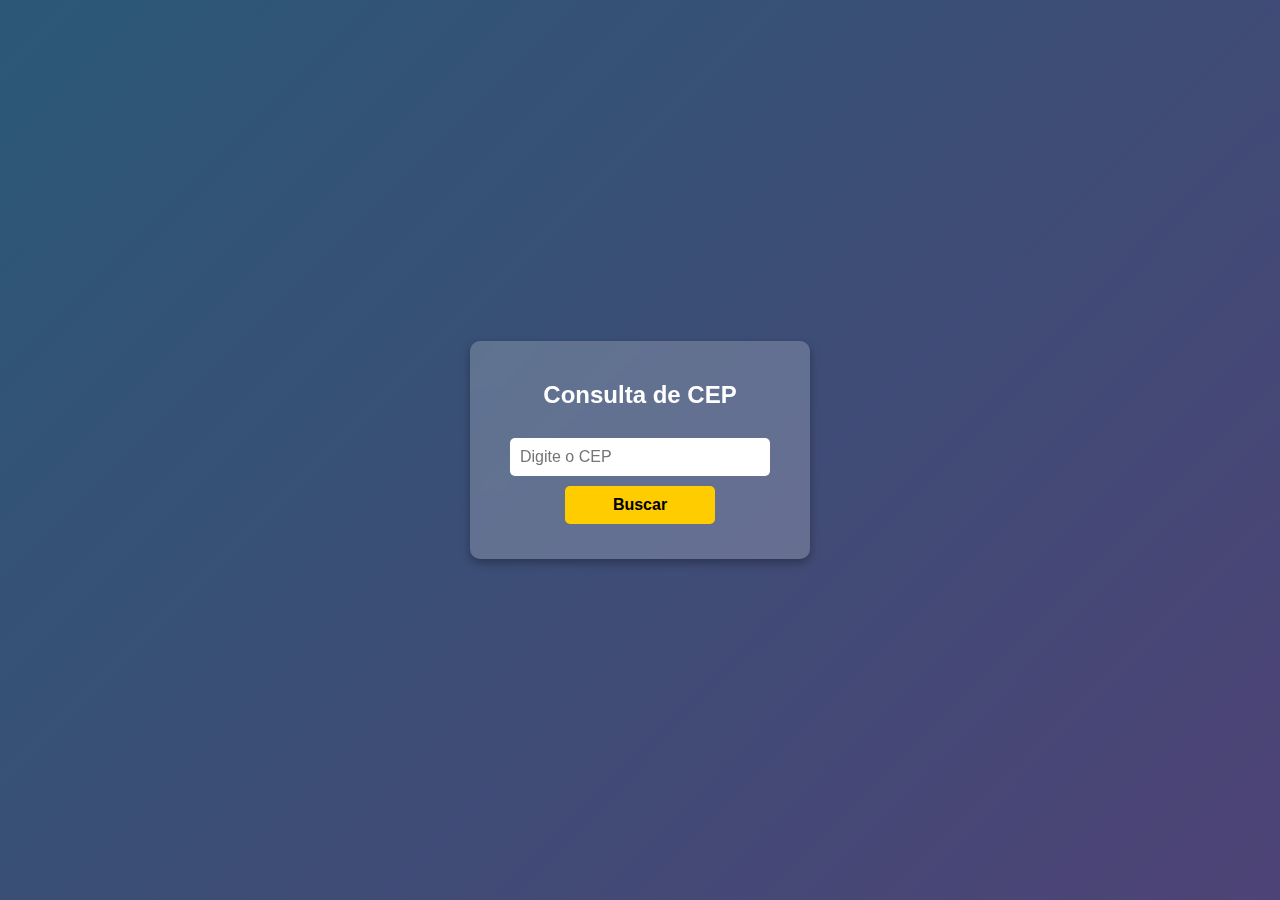
<file: Atividades/A10 (Consumo de API)/index.html>
<!DOCTYPE html>
<html lang="pt-BR">
<head>
    <meta charset="UTF-8">
    <meta name="viewport" content="width=device-width, initial-scale=1.0">
    <title>Verificador de CEP</title>
    <link rel="stylesheet" href="styles.css">
</head>
<body>
    <div class="container">
        <h2>Consulta de CEP</h2>
        <input type="text" id="cep" placeholder="Digite o CEP" maxlength="9">
        <button onclick="buscarCEP()">Buscar</button>
        <div id="resultado"></div>
    </div>
    <script src="script.js"></script>
</body>
</html>
</file>
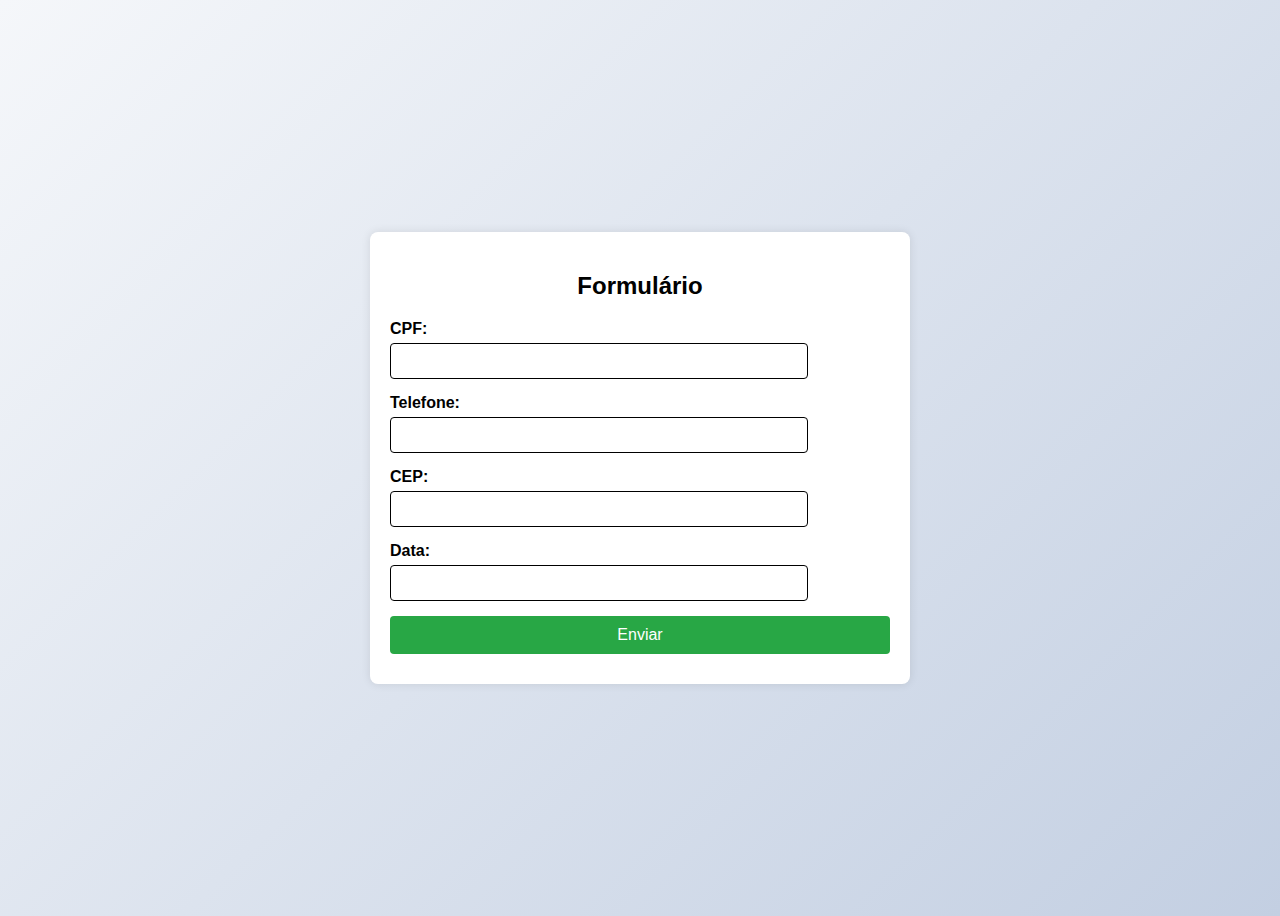
<file: Atividades/A10 (Máscara e Validação)/index.html>
<!DOCTYPE html>
<html lang="pt-BR">
<head>
    <meta charset="UTF-8">
    <meta name="viewport" content="width=device-width, initial-scale=1.0">
    <title>Formulário com Máscaras e Validação</title>
    <link rel="stylesheet" href="styles.css">
</head>
<body>
    <div class="container">
        <h2>Formulário</h2>
        <form id="formulario">
            <div class="input-group">
                <label for="cpf">CPF:</label>
                <input type="text" id="cpf" data-js="cpf">
            </div>

            <div class="input-group">
                <label for="phone">Telefone:</label>
                <input type="text" id="phone" data-js="phone">
            </div>

            <div class="input-group">
                <label for="cep">CEP:</label>
                <input type="text" id="cep" data-js="cep">
            </div>

            <div class="input-group">
                <label for="date">Data:</label>
                <input type="text" id="date" data-js="date">
            </div>

            <button type="submit">Enviar</button>
        </form>
        <div id="mensagem" style="margin-top: 10px; font-weight: bold;"></div> 

    <script src="app.js"></script>
</body>
</html>
</file>
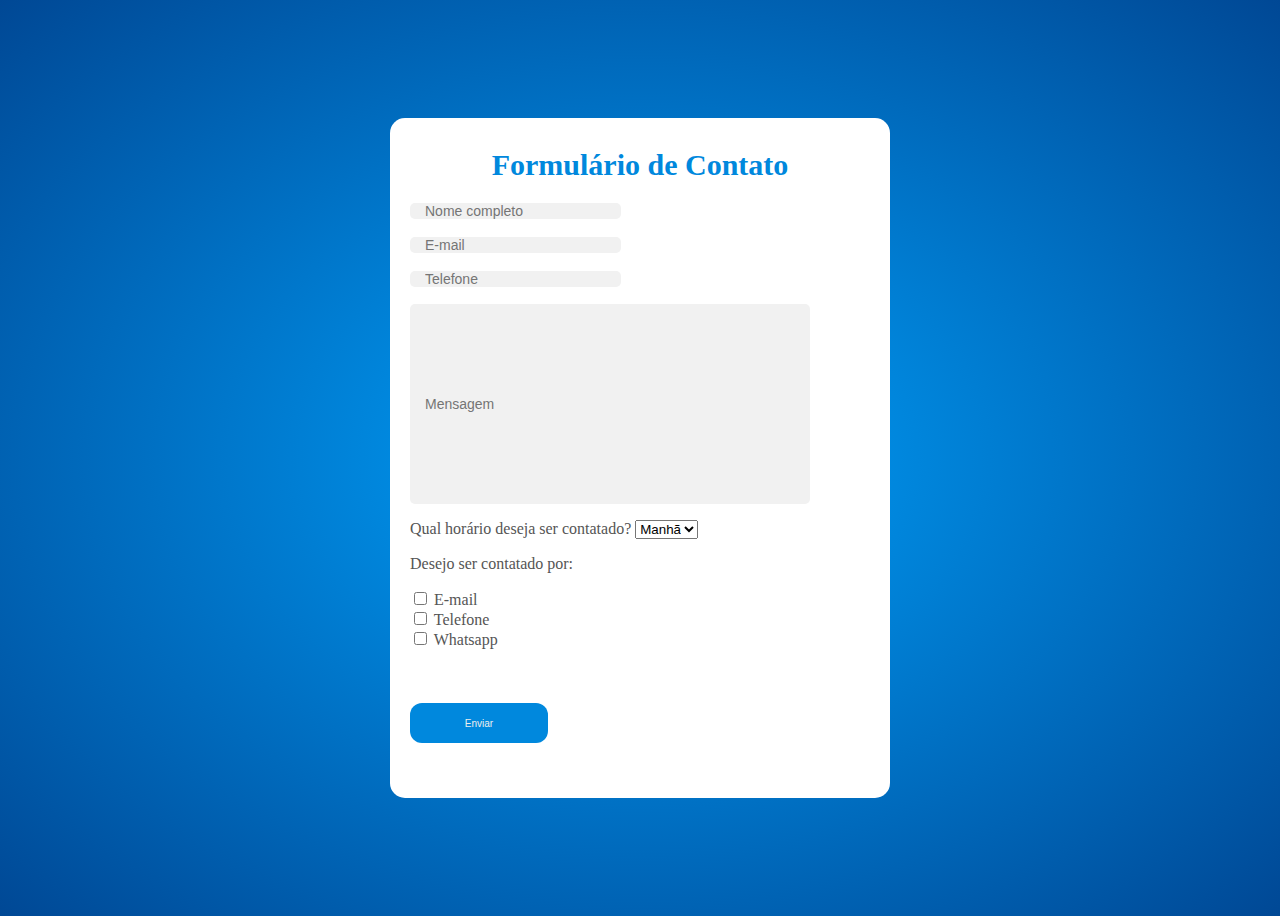
<file: Atividades/A4 (Formulário CSS)/index.html>
<!DOCTYPE html>
<html>
<head>
    <style>
     #textboxid
{
    height:200px;
    width:400px;
}
body {
  align-items: center;
  justify-content: center;
  display: flex;
  height: 100vh;
  background: radial-gradient(#00A0FA, #004895);}

.form {
  background-color: #FFFFFF;
  border-radius: 15px;
  box-sizing: border-box;
  height: 680px;
  padding: 20px;
  width: 500px;
}
.form__input {
  background-color: #f1f1f1;
  border-radius: 5px;
  border: 0;
  box-sizing: border-box;
  color: #555555;
  font-size: 14px;
  outline: 0;
  padding: 0 15px 0;
}
h1 {
  color: #08d;
  font-family:Cambria, Cochin, Georgia, Times, 'Times New Roman', serif;
  font-size: 30px;
  font-weight: 600;
  margin-top: 10px;
  text-align: center;
}
.submit {
  background-color: #08d;
  border-radius: 12px;
  border: 0;
  box-sizing: border-box;
  color: #eee;
  cursor: pointer;
  font-size: 10px;
  height: 40px;
  margin-top: 38px;
  // outline: 0;
  text-align: center;
  width: 30%;
}
    </style>
    <meta charset='utf-8'>
    <meta http-equiv='X-UA-Compatible' content='IE=edge'>
    <title>Page Title</title>
    <meta name='viewport' content='width=device-width, initial-scale=1'>
</head>
<body>
    <div>
        <form action="" class="form">
              <h1>Formulário de Contato</h1>
              <p></p>
              <input type="text" placeholder="Nome completo" class="form__input" id="name" />
              <label for="name" class="form__label"></label>
              <p>
              <input type="text" placeholder="E-mail" class="form__input" id="email" />
              <label for="email" class="form__label"></label>
              <p>
              <input type="text" placeholder="Telefone" class="form__input" id="telefone" />
              <label for="telefone" class="form__label"></label>
              </p>
              <input type="text" placeholder="Mensagem" class="form__input" id="textboxid" />
              <label for="telefone" class="form__label"></label>
              <p>
                <label for="horario" style="color: #555555;">Qual horário deseja ser contatado?</label>
                 <select name="horario" id="horario">
                 <option style="color: #555555;" value="manha">Manhã</option>
                 <option style="color: #555555;" value="tarde">Tarde</option>
                 <option style="color: #555555;" value="noite">Noite</option>
                 </select>
              </p>
              <p style="color: #555555;">Desejo ser contatado por:</p>
              <input type="checkbox" id="contato1" name="contato1" value="Email">
              <label for="contato1" style="color: #555555;"> E-mail </label><br>
              <input type="checkbox" id="contato2" name="contato2" value="Telefone">
              <label for="contato2" style="color: #555555;"> Telefone</label><br>
              <input type="checkbox" id="contato3" name="contato3" value="Whatsapp">
              <label for="contato3" style="color: #555555;"> Whatsapp</label>
              <p>
                <button class="submit">Enviar</button>
              </p>
    </form>
</div>
</body>
</html>
</file>
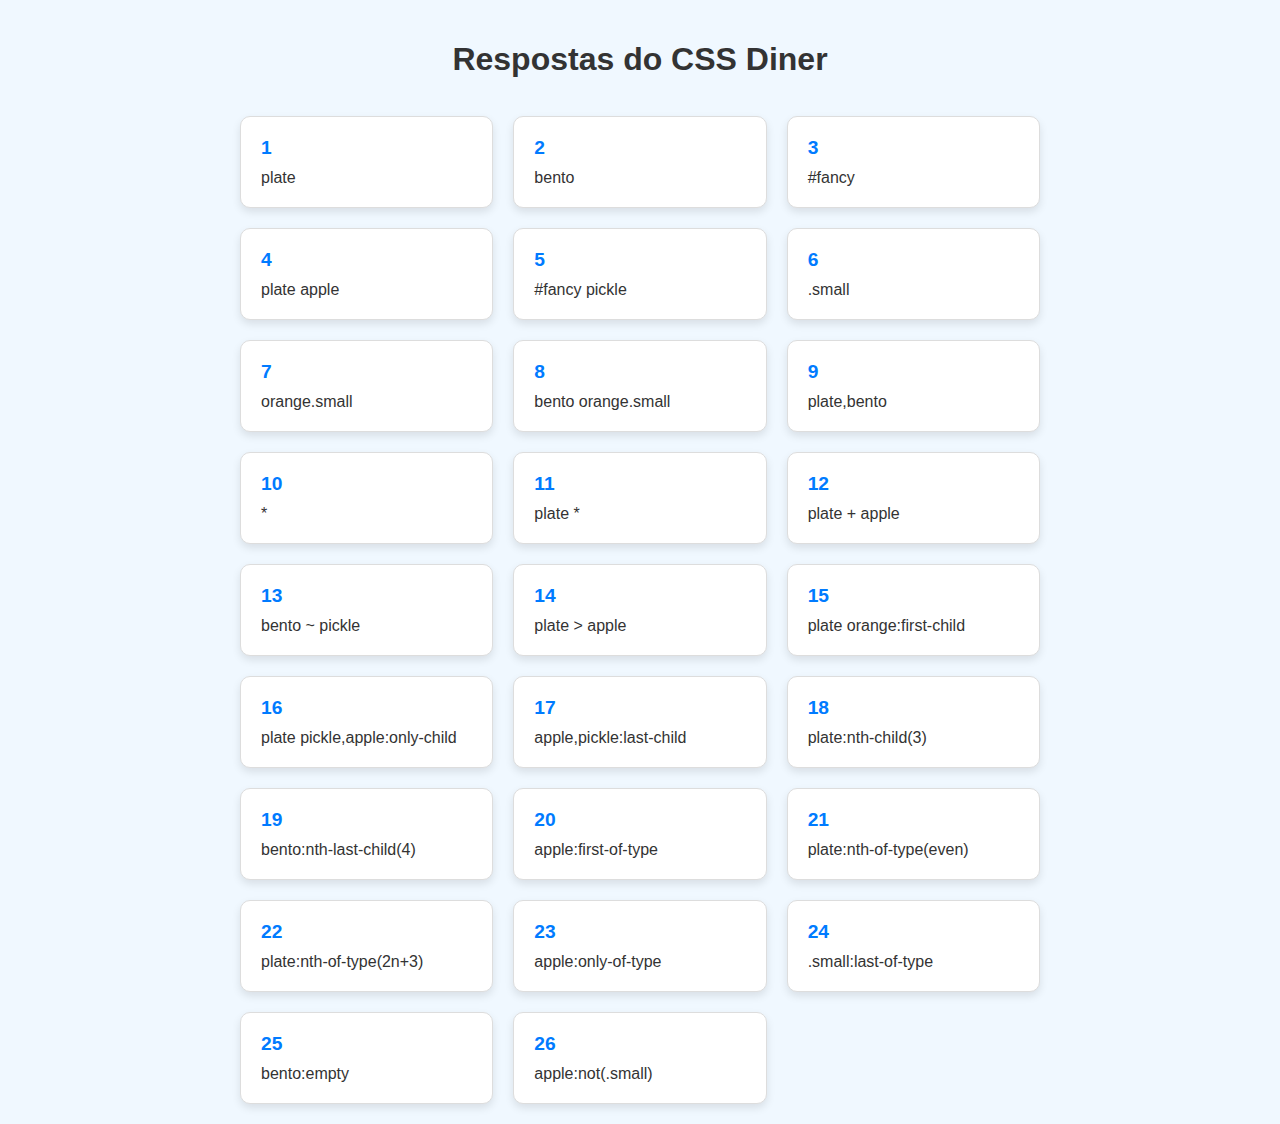
<file: Atividades/A5 (Seletores CSS)/index.html>
<!DOCTYPE html>
<html lang="pt-BR">
<head>
    <meta charset="UTF-8">
    <meta name="viewport" content="width=device-width, initial-scale=1.0">
    <title>Respostas das Questões</title>
    <style>
        body {
            font-family: Arial, sans-serif;
            background-color: #f0f8ff;
            color: #333;
            margin: 0;
            padding: 20px;
            display: flex;
            flex-direction: column;
            justify-content: center;
            align-items: center;
            min-height: 100vh;
            box-sizing: border-box;
        }
        h1 {
            margin-bottom: 20px;
        }
        .card-container {
            display: grid;
            grid-template-columns: repeat(auto-fill, minmax(200px, 1fr));
            gap: 20px;
            width: 100%;
            max-width: 800px;
        }
        .card {
            background-color: #fff;
            padding: 20px;
            border-radius: 10px;
            box-shadow: 0 4px 8px rgba(0, 0, 0, 0.1);
            border: 1px solid #ddd;
        }
        .card-number {
            font-size: 1.2em;
            font-weight: bold;
            color: #007bff;
        }
        .card-answer {
            margin-top: 10px;
            font-size: 1em;
        }
    </style>
</head>
<body>
    <h1>Respostas do CSS Diner</h1>
    <br>
    <div class="card-container">
        <div class="card">
            <div class="card-number">1</div>
            <div class="card-answer">plate</div>
        </div>
        <div class="card">
            <div class="card-number">2</div>
            <div class="card-answer">bento</div>
        </div>
        <div class="card">
            <div class="card-number">3</div>
            <div class="card-answer">#fancy</div>
        </div>
        <div class="card">
            <div class="card-number">4</div>
            <div class="card-answer">plate apple</div>
        </div>
        <div class="card">
            <div class="card-number">5</div>
            <div class="card-answer">#fancy pickle</div>
        </div>
        <div class="card">
            <div class="card-number">6</div>
            <div class="card-answer">.small</div>
        </div>
        <div class="card">
            <div class="card-number">7</div>
            <div class="card-answer">orange.small</div>
        </div>
        <div class="card">
            <div class="card-number">8</div>
            <div class="card-answer">bento orange.small</div>
        </div>
        <div class="card">
            <div class="card-number">9</div>
            <div class="card-answer">plate,bento</div>
        </div>
        <div class="card">
            <div class="card-number">10</div>
            <div class="card-answer">*</div>
        </div>
        <div class="card">
            <div class="card-number">11</div>
            <div class="card-answer">plate *</div>
        </div>
        <div class="card">
            <div class="card-number">12</div>
            <div class="card-answer">plate + apple</div>
        </div>
        <div class="card">
            <div class="card-number">13</div>
            <div class="card-answer">bento ~ pickle</div>
        </div>
        <div class="card">
            <div class="card-number">14</div>
            <div class="card-answer">plate > apple</div>
        </div>
        <div class="card">
            <div class="card-number">15</div>
            <div class="card-answer">plate orange:first-child</div>
        </div>
        <div class="card">
            <div class="card-number">16</div>
            <div class="card-answer">plate pickle,apple:only-child</div>
        </div>
        <div class="card">
            <div class="card-number">17</div>
            <div class="card-answer">apple,pickle:last-child</div>
        </div>
        <div class="card">
            <div class="card-number">18</div>
            <div class="card-answer">plate:nth-child(3)</div>
        </div>
        <div class="card">
            <div class="card-number">19</div>
            <div class="card-answer">bento:nth-last-child(4)</div>
        </div>
        <div class="card">
            <div class="card-number">20</div>
            <div class="card-answer">apple:first-of-type</div>
        </div>
        <div class="card">
            <div class="card-number">21</div>
            <div class="card-answer">plate:nth-of-type(even)</div>
        </div>
        <div class="card">
            <div class="card-number">22</div>
            <div class="card-answer">plate:nth-of-type(2n+3)</div>
        </div>
        <div class="card">
            <div class="card-number">23</div>
            <div class="card-answer">apple:only-of-type</div>
        </div>
        <div class="card">
            <div class="card-number">24</div>
            <div class="card-answer">.small:last-of-type</div>
        </div>
        <div class="card">
            <div class="card-number">25</div>
            <div class="card-answer">bento:empty</div>
        </div>
        <div class="card">
            <div class="card-number">26</div>
            <div class="card-answer">apple:not(.small)</div>
        </div>
    </div>
</body>
</html>
</file>
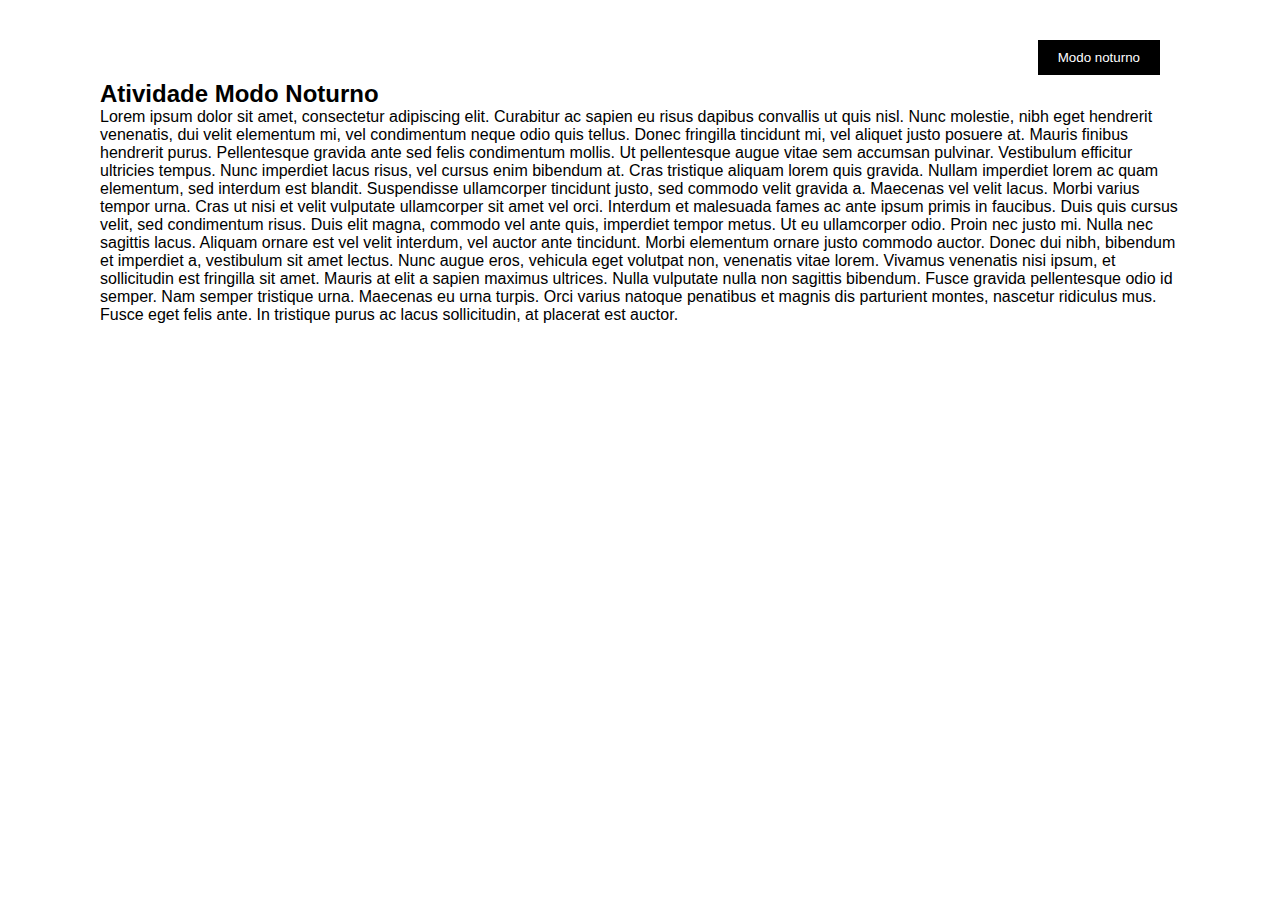
<file: Atividades/A6 (Tema Light ou Dark)/index.html>
<!DOCTYPE html>
<html>
<head> 
    <title>Modo Noturno</title>
<style>
* {
margin: 0;
padding: 0;
box-sizing: border-box;
outline: none;
font-family: 'Poppins', sans-serif;
}
input[type="checkbox"]
{
position: fixed;
z-index: 1;
top: 40px;
right: 100px;
cursor: pointer;
content: 'Dark';
position: absolute;
color: #000;
background: #fff;
padding: 10px 20px;
-webkit-appearance: none;
}
input[type="checkbox"]:before
{ content: 'Modo noturno';
color: #fff;
background: #000;
padding: 10px 20px;
}
input[type="checkbox"]:checked:before
{ content: 'Modo claro';
color: #000;
background: #fff;
padding: 10px 20px;
}
input[type="checkbox"]:checked
{ content: 'Light';
color: #fff;
background: #000;
}
section
{
position: absolute;
top: 0;
background: #fff;
min-height: 100vh;
padding: 80px 100px;
}
input[type="checkbox"]:checked + section
{
background: #000;
color: #fff;
}

</style>
</head>
<body>
    <input type="checkbox" name=""> 
    <section>
      <h2>Atividade Modo Noturno</h2>
      <p>Lorem ipsum dolor sit amet, consectetur adipiscing elit. Curabitur ac sapien eu risus dapibus convallis ut quis nisl. Nunc molestie, nibh eget hendrerit venenatis, dui velit elementum mi, vel condimentum neque odio quis tellus. Donec fringilla tincidunt mi, vel aliquet justo posuere at. Mauris finibus hendrerit purus. Pellentesque gravida ante sed felis condimentum mollis. Ut pellentesque augue vitae sem accumsan pulvinar. Vestibulum efficitur ultricies tempus. Nunc imperdiet lacus risus, vel cursus enim bibendum at. Cras tristique aliquam lorem quis gravida. Nullam imperdiet lorem ac quam elementum, sed interdum est blandit. Suspendisse ullamcorper tincidunt justo, sed commodo velit gravida a.

        Maecenas vel velit lacus. Morbi varius tempor urna. Cras ut nisi et velit vulputate ullamcorper sit amet vel orci. Interdum et malesuada fames ac ante ipsum primis in faucibus. Duis quis cursus velit, sed condimentum risus. Duis elit magna, commodo vel ante quis, imperdiet tempor metus. Ut eu ullamcorper odio. Proin nec justo mi. Nulla nec sagittis lacus. Aliquam ornare est vel velit interdum, vel auctor ante tincidunt. Morbi elementum ornare justo commodo auctor. Donec dui nibh, bibendum et imperdiet a, vestibulum sit amet lectus. Nunc augue eros, vehicula eget volutpat non, venenatis vitae lorem. Vivamus venenatis nisi ipsum, et sollicitudin est fringilla sit amet. Mauris at elit a sapien maximus ultrices.
        
        Nulla vulputate nulla non sagittis bibendum. Fusce gravida pellentesque odio id semper. Nam semper tristique urna. Maecenas eu urna turpis. Orci varius natoque penatibus et magnis dis parturient montes, nascetur ridiculus mus. Fusce eget felis ante. In tristique purus ac lacus sollicitudin, at placerat est auctor.</p>    
    </section> 


</body>
</html>
</file>
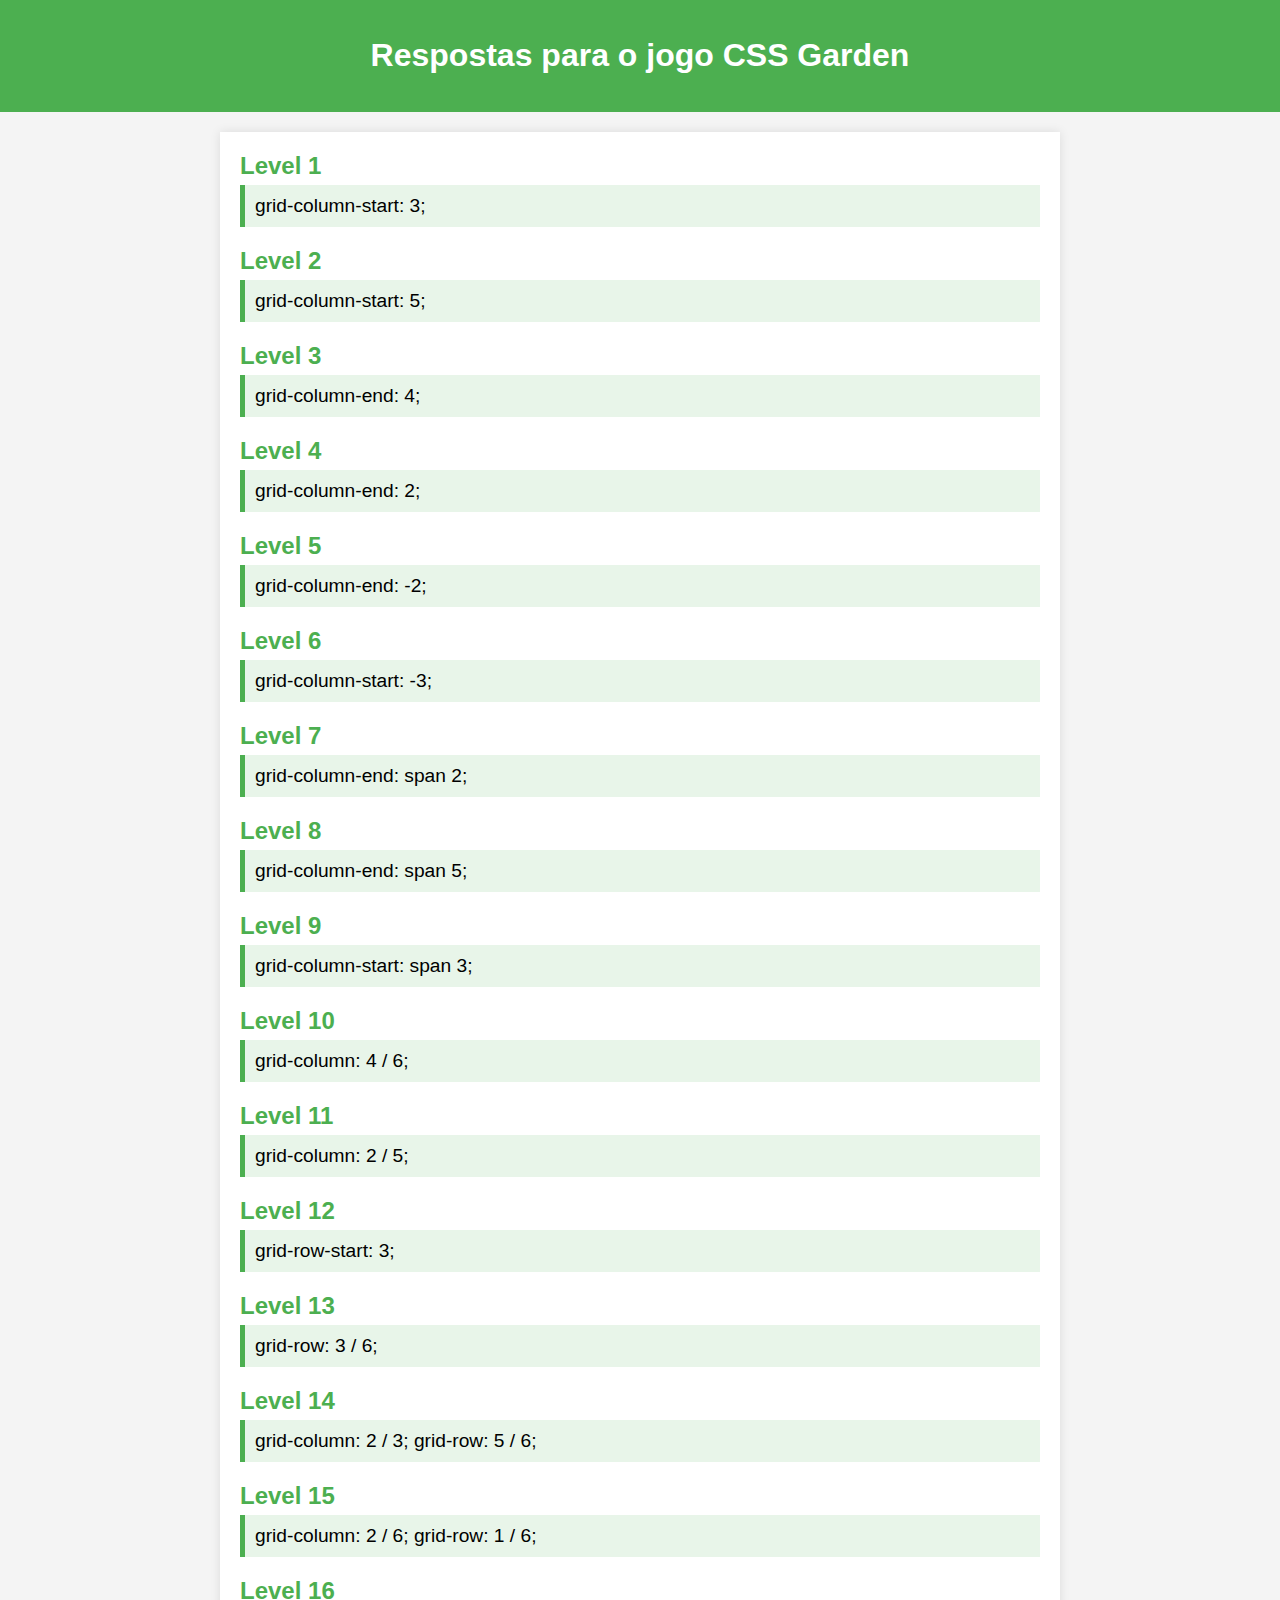
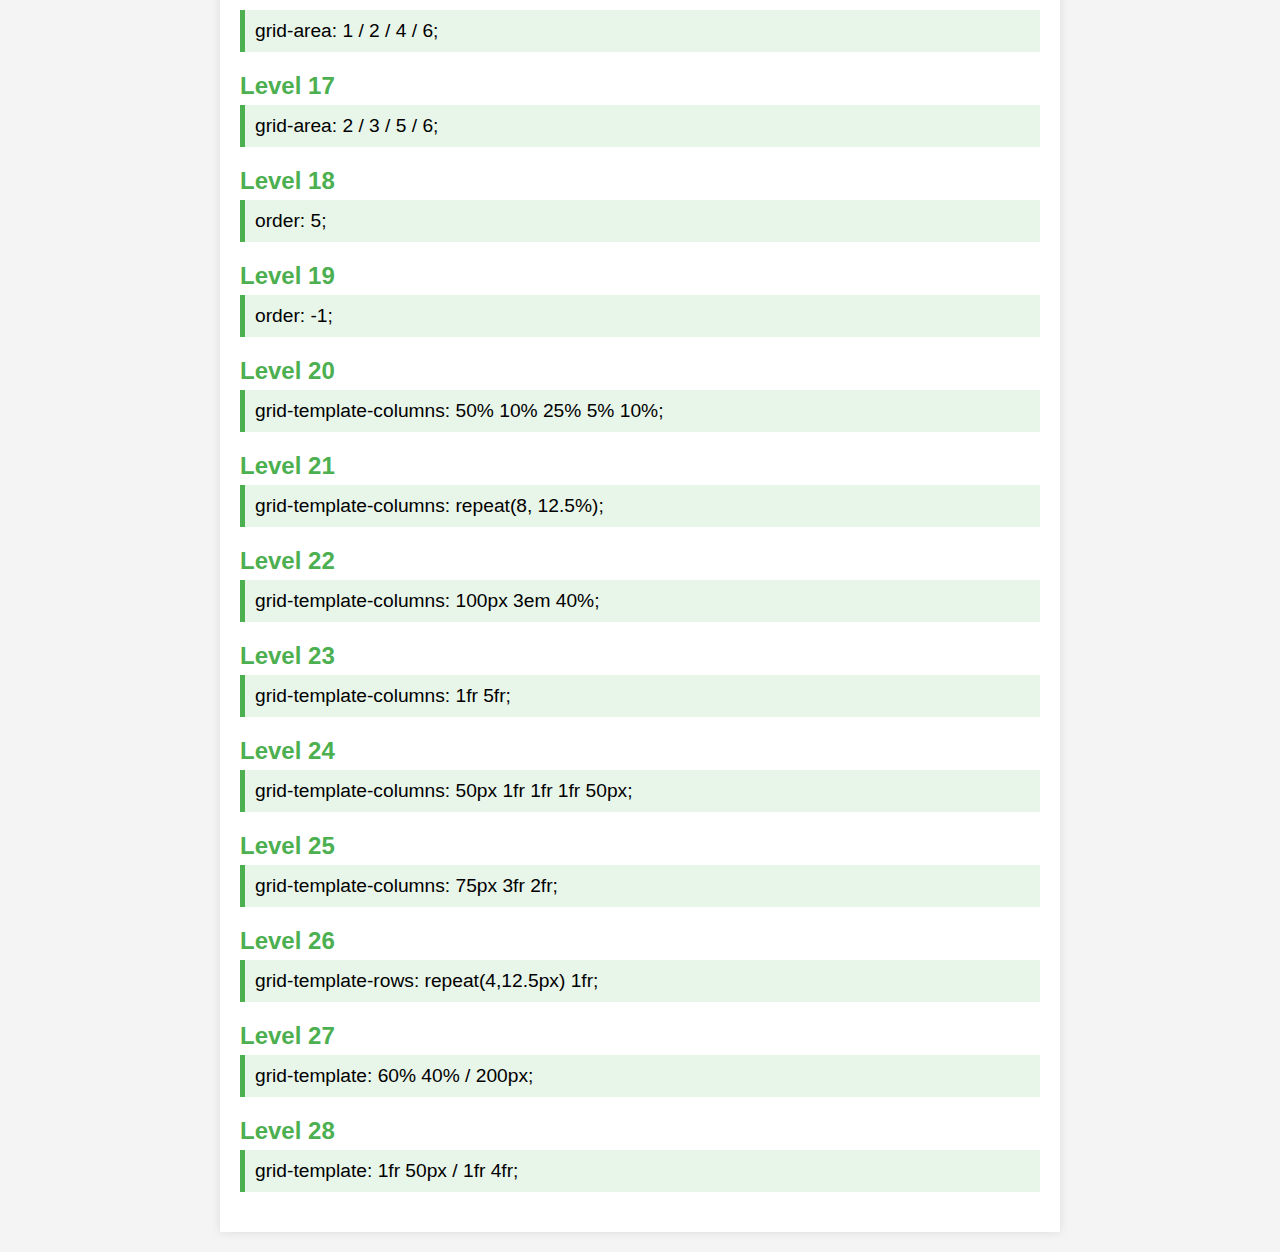
<file: Atividades/A8 (Flex e Grid CSS)/index.html>
<!DOCTYPE html>
<html lang="pt-br">
<head>
    <meta charset="UTF-8">
    <meta name="viewport" content="width=device-width, initial-scale=1.0">
    <title>CSS Garden Respostas</title>
    <style>
        body {
            font-family: Arial, sans-serif;
            margin: 0;
            padding: 0;
            background-color: #f4f4f4;
        }
        header {
            background-color: #4CAF50;
            color: white;
            text-align: center;
            padding: 1em 0;
        }
        .container {
            max-width: 800px;
            margin: 20px auto;
            padding: 20px;
            background-color: white;
            box-shadow: 0 0 10px rgba(0,0,0,0.1);
        }
        .level {
            margin-bottom: 20px;
        }
        .level h2 {
            margin: 0;
            color: #4CAF50;
        }
        .level p {
            margin: 5px 0;
            font-size: 1.2em;
            background-color: #e8f5e9;
            padding: 10px;
            border-left: 5px solid #4CAF50;
        }
    </style>
</head>
<body>
    <header>
        <h1>Respostas para o jogo CSS Garden</h1>
    </header>
    <div class="container">
        <div class="level">
            <h2>Level 1</h2>
            <p>grid-column-start: 3;</p>
        </div>
        <div class="level">
            <h2>Level 2</h2>
            <p>grid-column-start: 5;</p>
        </div>
        <div class="level">
            <h2>Level 3</h2>
            <p>grid-column-end: 4;</p>
        </div>
        <div class="level">
            <h2>Level 4</h2>
            <p>grid-column-end: 2;</p>
        </div>
        <div class="level">
            <h2>Level 5</h2>
            <p>grid-column-end: -2;</p>
        </div>
        <div class="level">
            <h2>Level 6</h2>
            <p>grid-column-start: -3;</p>
        </div>
        <div class="level">
            <h2>Level 7</h2>
            <p>grid-column-end: span 2;</p>
        </div>
        <div class="level">
            <h2>Level 8</h2>
            <p>grid-column-end: span 5;</p>
        </div>
        <div class="level">
            <h2>Level 9</h2>
            <p>grid-column-start: span 3;</p>
        </div>
        <div class="level">
            <h2>Level 10</h2>
            <p>grid-column: 4 / 6;</p>
        </div>
        <div class="level">
            <h2>Level 11</h2>
            <p>grid-column: 2 / 5;</p>
        </div>
        <div class="level">
            <h2>Level 12</h2>
            <p>grid-row-start: 3;</p>
        </div>
        <div class="level">
            <h2>Level 13</h2>
            <p>grid-row: 3 / 6;</p>
        </div>
        <div class="level">
            <h2>Level 14</h2>
            <p>grid-column: 2 / 3; grid-row: 5 / 6;</p>
        </div>
        <div class="level">
            <h2>Level 15</h2>
            <p>grid-column: 2 / 6; grid-row: 1 / 6;</p>
        </div>
        <div class="level">
            <h2>Level 16</h2>
            <p>grid-area: 1 / 2 / 4 / 6;</p>
        </div>
        <div class="level">
            <h2>Level 17</h2>
            <p>grid-area: 2 / 3 / 5 / 6;</p>
        </div>
        <div class="level">
            <h2>Level 18</h2>
            <p>order: 5;</p>
        </div>
        <div class="level">
            <h2>Level 19</h2>
            <p>order: -1;</p>
        </div>
        <div class="level">
            <h2>Level 20</h2>
            <p>grid-template-columns: 50% 10% 25% 5% 10%;</p>
        </div>
        <div class="level">
            <h2>Level 21</h2>
            <p>grid-template-columns: repeat(8, 12.5%);</p>
        </div>
        <div class="level">
            <h2>Level 22</h2>
            <p>grid-template-columns: 100px 3em 40%;</p>
        </div>
        <div class="level">
            <h2>Level 23</h2>
            <p>grid-template-columns: 1fr 5fr;</p>
        </div>
        <div class="level">
            <h2>Level 24</h2>
            <p>grid-template-columns: 50px 1fr 1fr 1fr 50px;</p>
        </div>
        <div class="level">
            <h2>Level 25</h2>
            <p>grid-template-columns: 75px 3fr 2fr;</p>
        </div>
        <div class="level">
            <h2>Level 26</h2>
            <p>grid-template-rows: repeat(4,12.5px) 1fr;</p>
        </div>
        <div class="level">
            <h2>Level 27</h2>
            <p>grid-template: 60% 40% / 200px;</p>
        </div>
        <div class="level">
            <h2>Level 28</h2>
            <p>grid-template: 1fr 50px / 1fr 4fr;</p>
        </div>
    </div>
</body>
</html>
</file>
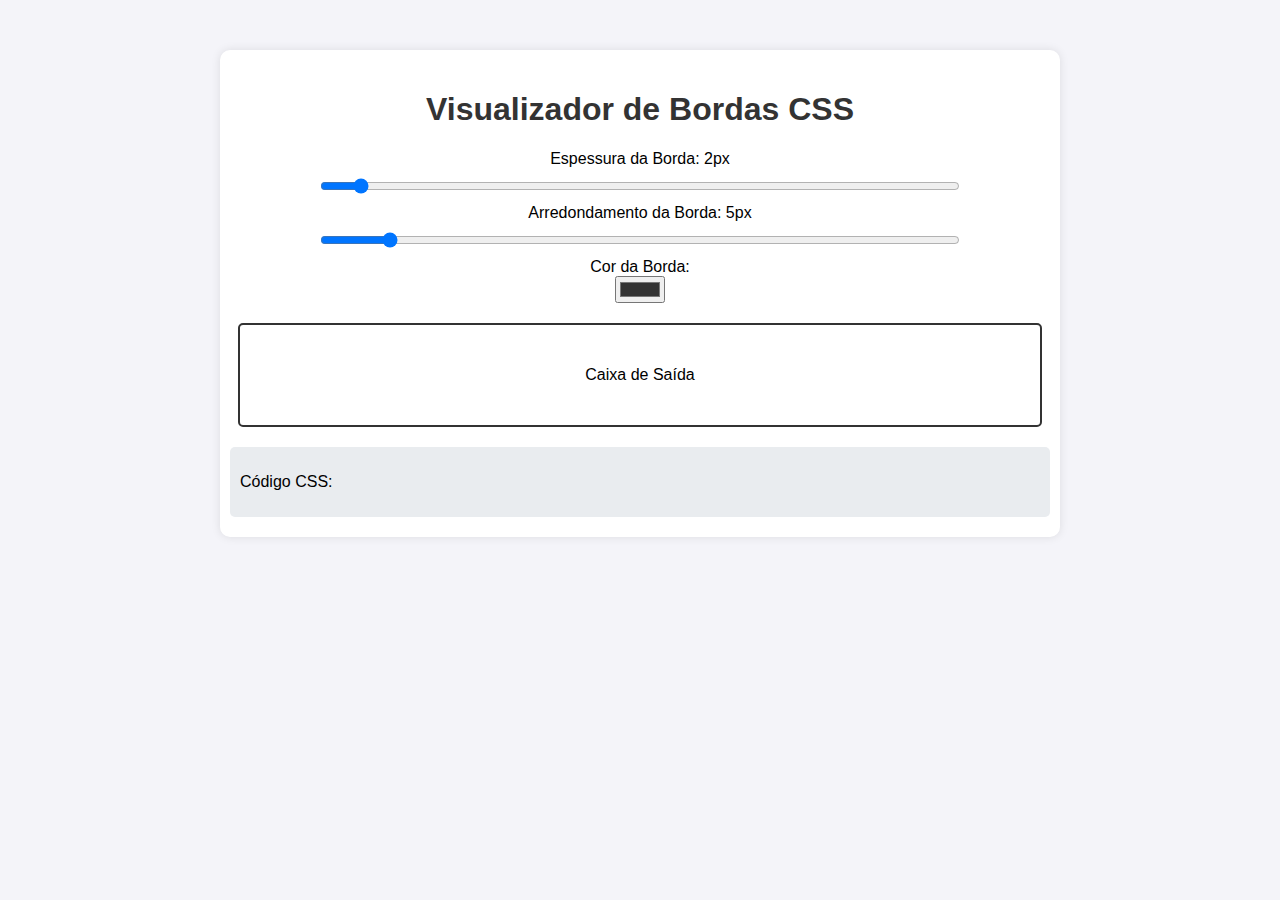
<file: Atividades/A9 (Visualizador de propriedade CSS)/index.html>
<!DOCTYPE html>
<html lang="pt-BR">
<head>
    <meta charset="UTF-8">
    <meta name="viewport" content="width=device-width, initial-scale=1.0">
    <title>Visualizador de Bordas CSS</title>
    <style>
        body {
            font-family: Arial, sans-serif;
            background-color: #f4f4f9;
            margin: 0;
            padding: 0;
        }
        .container {
            max-width: 800px;
            margin: 50px auto;
            background-color: #fff;
            padding: 20px;
            box-shadow: 0 0 10px rgba(0, 0, 0, 0.1);
            border-radius: 10px;
        }
        .title {
            text-align: center;
            color: #333;
        }
        .property-viewer {
            display: flex;
            flex-direction: column;
            align-items: center;
        }
        .slider {
            margin: 10px 0;
            width: 80%;
        }
        .output-box {
            width: 100%;
            height: 100px;
            border: 2px solid #333;
            display: flex;
            align-items: center;
            justify-content: center;
            border-radius: 5px;
            margin-top: 20px;
        }
        .output-box p {
            margin: 0;
        }
        .code-display {
            background-color: #e9ecef;
            padding: 10px;
            border-radius: 5px;
            margin-top: 20px;
            width: 100%;
        }
    </style>
</head>
<body>
    <div class="container">
        <h1 class="title">Visualizador de Bordas CSS</h1>
        <div class="property-viewer">
            <label for="border-width">Espessura da Borda: <span id="border-width-value">2</span>px</label>
            <input type="range" id="border-width" class="slider" min="1" max="20" value="2" oninput="updateBorder()">

            <label for="border-radius">Arredondamento da Borda: <span id="border-radius-value">5</span>px</label>
            <input type="range" id="border-radius" class="slider" min="0" max="50" value="5" oninput="updateBorder()">

            <label for="border-color">Cor da Borda:</label>
            <input type="color" id="border-color" value="#333333" oninput="updateBorder()">

            <div class="output-box" id="output-box">
                <p>Caixa de Saída</p>
            </div>
            <div class="code-display" id="code-display">
                <p>Código CSS: <span id="css-code"></span></p>
            </div>
        </div>
    </div>
    <script>
        function updateBorder() {
            const borderWidth = document.getElementById('border-width').value;
            const borderRadius = document.getElementById('border-radius').value;
            const borderColor = document.getElementById('border-color').value;

            const outputBox = document.getElementById('output-box');
            const cssCode = document.getElementById('css-code');

            outputBox.style.borderWidth = borderWidth + 'px';
            outputBox.style.borderRadius = borderRadius + 'px';
            outputBox.style.borderColor = borderColor;
            outputBox.style.borderStyle = 'solid';

            document.getElementById('border-width-value').innerText = borderWidth;
            document.getElementById('border-radius-value').innerText = borderRadius;

            cssCode.innerText = `border: ${borderWidth}px solid ${borderColor}; border-radius: ${borderRadius}px;`;
        }
    </script>
</body>
</html>
</file>
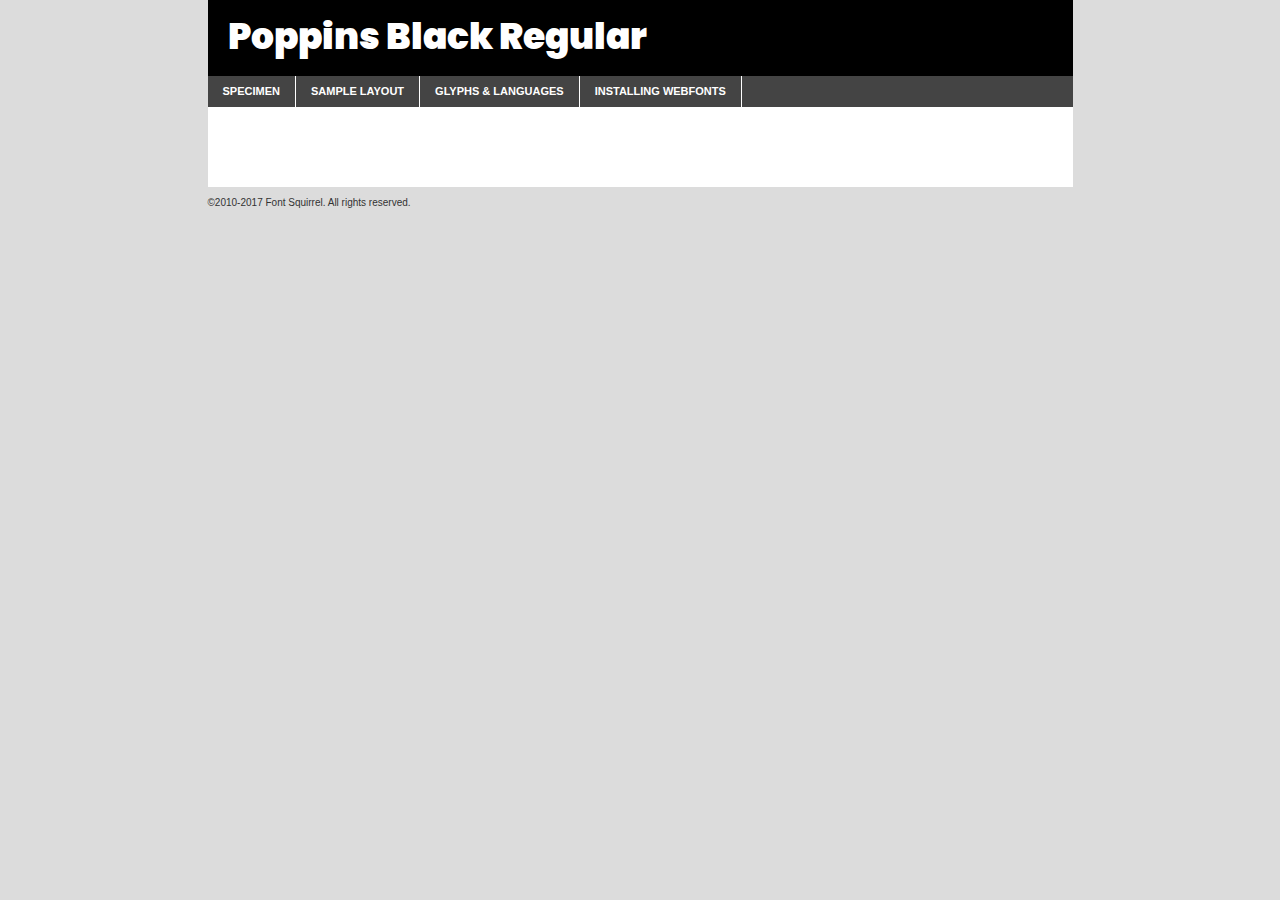
<file: Atividades/A3 (Landing Page)/components/fonts/poppins-black-demo.html>
<!DOCTYPE html PUBLIC "-//W3C//DTD XHTML 1.0 Transitional//EN"
	"http://www.w3.org/TR/xhtml1/DTD/xhtml1-transitional.dtd">

<html xmlns="http://www.w3.org/1999/xhtml" xml:lang="en" lang="en">
<head>
	<meta http-equiv="Content-Type" content="text/html; charset=utf-8" />
	<script src="http://ajax.googleapis.com/ajax/libs/jquery/1.7.2/jquery.min.js" type="text/javascript" charset="utf-8"></script>
	<script type="text/javascript">
	(function($){$.fn.easyTabs=function(option){var param=jQuery.extend({fadeSpeed:"fast",defaultContent:1,activeClass:'active'},option);$(this).each(function(){var thisId="#"+this.id;if(param.defaultContent==''){param.defaultContent=1;}
	if(typeof param.defaultContent=="number")
	{var defaultTab=$(thisId+" .tabs li:eq("+(param.defaultContent-1)+") a").attr('href').substr(1);}else{var defaultTab=param.defaultContent;}
	$(thisId+" .tabs li a").each(function(){var tabToHide=$(this).attr('href').substr(1);$("#"+tabToHide).addClass('easytabs-tab-content');});hideAll();changeContent(defaultTab);function hideAll(){$(thisId+" .easytabs-tab-content").hide();}
	function changeContent(tabId){hideAll();$(thisId+" .tabs li").removeClass(param.activeClass);$(thisId+" .tabs li a[href=#"+tabId+"]").closest('li').addClass(param.activeClass);if(param.fadeSpeed!="none")
	{$(thisId+" #"+tabId).fadeIn(param.fadeSpeed);}else{$(thisId+" #"+tabId).show();}}
	$(thisId+" .tabs li").click(function(){var tabId=$(this).find('a').attr('href').substr(1);changeContent(tabId);return false;});});}})(jQuery);
	</script>
	<link rel="stylesheet" href="specimen_files/specimen_stylesheet.css" type="text/css" charset="utf-8" />
	<link rel="stylesheet" href="stylesheet.css" type="text/css" charset="utf-8" />

	<style type="text/css">
					body{
				font-family: 'poppinsblack';
							}
		</style>

	<title>Poppins Black Regular Specimen</title>
	
	
	<script type="text/javascript" charset="utf-8">
		$(document).ready(function() {
			$('#container').easyTabs({defaultContent:1});
		});
	</script>
</head>

<body>
<div id="container">
	<div id="header">
		Poppins Black Regular	</div>
	<ul class="tabs">
		<li><a href="#specimen">Specimen</a></li>
		<li><a href="#layout">Sample Layout</a></li>
				<li><a href="#glyphs">Glyphs &amp; Languages</a></li>
		<li><a href="#installing">Installing Webfonts</a></li>
		
	</ul>
	
	<div id="main_content">

		
			<div id="specimen">
		
				<div class="section">
					<div class="grid12 firstcol">
						<div class="huge">AaBb</div>
					</div>
				</div>
		
				<div class="section">
					<div class="glyph_range">A&#x200B;B&#x200b;C&#x200b;D&#x200b;E&#x200b;F&#x200b;G&#x200b;H&#x200b;I&#x200b;J&#x200b;K&#x200b;L&#x200b;M&#x200b;N&#x200b;O&#x200b;P&#x200b;Q&#x200b;R&#x200b;S&#x200b;T&#x200b;U&#x200b;V&#x200b;W&#x200b;X&#x200b;Y&#x200b;Z&#x200b;a&#x200b;b&#x200b;c&#x200b;d&#x200b;e&#x200b;f&#x200b;g&#x200b;h&#x200b;i&#x200b;j&#x200b;k&#x200b;l&#x200b;m&#x200b;n&#x200b;o&#x200b;p&#x200b;q&#x200b;r&#x200b;s&#x200b;t&#x200b;u&#x200b;v&#x200b;w&#x200b;x&#x200b;y&#x200b;z&#x200b;1&#x200b;2&#x200b;3&#x200b;4&#x200b;5&#x200b;6&#x200b;7&#x200b;8&#x200b;9&#x200b;0&#x200b;&amp;&#x200b;.&#x200b;,&#x200b;?&#x200b;!&#x200b;&#64;&#x200b;(&#x200b;)&#x200b;#&#x200b;$&#x200b;%&#x200b;*&#x200b;+&#x200b;-&#x200b;=&#x200b;:&#x200b;;</div>
				</div>
				<div class="section">
					<div class="grid12 firstcol">
						<table class="sample_table">
							<tr><td>10</td><td class="size10">abcdefghijklmnopqrstuvwxyzABCDEFGHIJKLMNOPQRSTUVWXYZ0123456789abcdefghijklmnopqrstuvwxyzABCDEFGHIJKLMNOPQRSTUVWXYZ0123456789abcdefghijklmnopqrstuvwxyzABCDEFGHIJKLMNOPQRSTUVWXYZ</td></tr>
							<tr><td>11</td><td class="size11">abcdefghijklmnopqrstuvwxyzABCDEFGHIJKLMNOPQRSTUVWXYZ0123456789abcdefghijklmnopqrstuvwxyzABCDEFGHIJKLMNOPQRSTUVWXYZ0123456789abcdefghijklmnopqrstuvwxyzABCDEFGHIJKLMNOPQRSTUVWXYZ</td></tr>
							<tr><td>12</td><td class="size12">abcdefghijklmnopqrstuvwxyzABCDEFGHIJKLMNOPQRSTUVWXYZ0123456789abcdefghijklmnopqrstuvwxyzABCDEFGHIJKLMNOPQRSTUVWXYZ0123456789abcdefghijklmnopqrstuvwxyzABCDEFGHIJKLMNOPQRSTUVWXYZ</td></tr>
							<tr><td>13</td><td class="size13">abcdefghijklmnopqrstuvwxyzABCDEFGHIJKLMNOPQRSTUVWXYZ0123456789abcdefghijklmnopqrstuvwxyzABCDEFGHIJKLMNOPQRSTUVWXYZ0123456789abcdefghijklmnopqrstuvwxyzABCDEFGHIJKLMNOPQRSTUVWXYZ</td></tr>
							<tr><td>14</td><td class="size14">abcdefghijklmnopqrstuvwxyzABCDEFGHIJKLMNOPQRSTUVWXYZ0123456789abcdefghijklmnopqrstuvwxyzABCDEFGHIJKLMNOPQRSTUVWXYZ0123456789abcdefghijklmnopqrstuvwxyzABCDEFGHIJKLMNOPQRSTUVWXYZ</td></tr>
							<tr><td>16</td><td class="size16">abcdefghijklmnopqrstuvwxyzABCDEFGHIJKLMNOPQRSTUVWXYZ0123456789abcdefghijklmnopqrstuvwxyzABCDEFGHIJKLMNOPQRSTUVWXYZ</td></tr>
							<tr><td>18</td><td class="size18">abcdefghijklmnopqrstuvwxyzABCDEFGHIJKLMNOPQRSTUVWXYZ0123456789abcdefghijklmnopqrstuvwxyzABCDEFGHIJKLMNOPQRSTUVWXYZ</td></tr>
							<tr><td>20</td><td class="size20">abcdefghijklmnopqrstuvwxyzABCDEFGHIJKLMNOPQRSTUVWXYZ0123456789abcdefghijklmnopqrstuvwxyzABCDEFGHIJKLMNOPQRSTUVWXYZ</td></tr>
							<tr><td>24</td><td class="size24">abcdefghijklmnopqrstuvwxyzABCDEFGHIJKLMNOPQRSTUVWXYZ0123456789abcdefghijklmnopqrstuvwxyzABCDEFGHIJKLMNOPQRSTUVWXYZ</td></tr>
							<tr><td>30</td><td class="size30">abcdefghijklmnopqrstuvwxyzABCDEFGHIJKLMNOPQRSTUVWXYZ0123456789abcdefghijklmnopqrstuvwxyzABCDEFGHIJKLMNOPQRSTUVWXYZ</td></tr>
							<tr><td>36</td><td class="size36">abcdefghijklmnopqrstuvwxyzABCDEFGHIJKLMNOPQRSTUVWXYZ0123456789abcdefghijklmnopqrstuvwxyzABCDEFGHIJKLMNOPQRSTUVWXYZ</td></tr>
							<tr><td>48</td><td class="size48">abcdefghijklmnopqrstuvwxyzABCDEFGHIJKLMNOPQRSTUVWXYZ0123456789abcdefghijklmnopqrstuvwxyzABCDEFGHIJKLMNOPQRSTUVWXYZ</td></tr>
							<tr><td>60</td><td class="size60">abcdefghijklmnopqrstuvwxyzABCDEFGHIJKLMNOPQRSTUVWXYZ0123456789abcdefghijklmnopqrstuvwxyzABCDEFGHIJKLMNOPQRSTUVWXYZ</td></tr>
							<tr><td>72</td><td class="size72">abcdefghijklmnopqrstuvwxyzABCDEFGHIJKLMNOPQRSTUVWXYZ0123456789abcdefghijklmnopqrstuvwxyzABCDEFGHIJKLMNOPQRSTUVWXYZ</td></tr>
							<tr><td>90</td><td class="size90">abcdefghijklmnopqrstuvwxyzABCDEFGHIJKLMNOPQRSTUVWXYZ0123456789abcdefghijklmnopqrstuvwxyzABCDEFGHIJKLMNOPQRSTUVWXYZ</td></tr>
						</table>
				
					</div>
			
				</div>
		
		
		
								<div class="section" id="bodycomparison">


										<div id="xheight">
				<div class="fontbody">&#x25FC;&#x25FC;&#x25FC;&#x25FC;&#x25FC;&#x25FC;&#x25FC;&#x25FC;&#x25FC;&#x25FC;&#x25FC;&#x25FC;&#x25FC;&#x25FC;&#x25FC;&#x25FC;&#x25FC;&#x25FC;&#x25FC;&#x25FC;&#x25FC;&#x25FC;&#x25FC;&#x25FC;&#x25FC;&#x25FC;&#x25FC;&#x25FC;&#x25FC;&#x25FC;&#x25FC;&#x25FC;&#x25FC;&#x25FC;&#x25FC;&#x25FC;&#x25FC;&#x25FC;&#x25FC;&#x25FC;&#x25FC;&#x25FC;&#x25FC;&#x25FC;&#x25FC;&#x25FC;&#x25FC;&#x25FC;&#x25FC;&#x25FC;&#x25FC;&#x25FC;&#x25FC;&#x25FC;&#x25FC;&#x25FC;&#x25FC;&#x25FC;&#x25FC;&#x25FC;&#x25FC;&#x25FC;&#x25FC;&#x25FC;&#x25FC;&#x25FC;&#x25FC;&#x25FC;&#x25FC;&#x25FC;&#x25FC;&#x25FC;&#x25FC;&#x25FC;&#x25FC;&#x25FC;&#x25FC;&#x25FC;&#x25FC;&#x25FC;&#x25FC;&#x25FC;&#x25FC;&#x25FC;&#x25FC;&#x25FC;&#x25FC;&#x25FC;&#x25FC;&#x25FC;&#x25FC;&#x25FC;&#x25FC;&#x25FC;&#x25FC;&#x25FC;&#x25FC;&#x25FC;&#x25FC;body</div><div class="arialbody">body</div><div class="verdanabody">body</div><div class="georgiabody">body</div></div>
										<div class="fontbody" style="z-index:1">
											body<span>Poppins Black Regular</span>
										</div>
										<div class="arialbody" style="z-index:1">
											body<span>Arial</span>
										</div>
										<div class="verdanabody" style="z-index:1">
											body<span>Verdana</span>
										</div>
										<div class="georgiabody" style="z-index:1">
											body<span>Georgia</span>
										</div>



								</div>
		
		
				<div class="section psample psample_row1" id="">
					
					<div class="grid2 firstcol">
						<p class="size10"><span>10.</span>Aenean lacinia bibendum nulla sed consectetur. Fusce dapibus, tellus ac cursus commodo, tortor mauris condimentum nibh, ut fermentum massa justo sit amet risus. Nullam id dolor id nibh ultricies vehicula ut id elit. Cum sociis natoque penatibus et magnis dis parturient montes, nascetur ridiculus mus. Nulla vitae elit libero, a pharetra augue.</p>
			
					</div>
					<div class="grid3">
						<p class="size11"><span>11.</span>Aenean lacinia bibendum nulla sed consectetur. Fusce dapibus, tellus ac cursus commodo, tortor mauris condimentum nibh, ut fermentum massa justo sit amet risus. Nullam id dolor id nibh ultricies vehicula ut id elit. Cum sociis natoque penatibus et magnis dis parturient montes, nascetur ridiculus mus. Nulla vitae elit libero, a pharetra augue.</p>
			
					</div>
					<div class="grid3">
						<p class="size12"><span>12.</span>Aenean lacinia bibendum nulla sed consectetur. Fusce dapibus, tellus ac cursus commodo, tortor mauris condimentum nibh, ut fermentum massa justo sit amet risus. Nullam id dolor id nibh ultricies vehicula ut id elit. Cum sociis natoque penatibus et magnis dis parturient montes, nascetur ridiculus mus. Nulla vitae elit libero, a pharetra augue.</p>
			
					</div>
					<div class="grid4">
						<p class="size13"><span>13.</span>Aenean lacinia bibendum nulla sed consectetur. Fusce dapibus, tellus ac cursus commodo, tortor mauris condimentum nibh, ut fermentum massa justo sit amet risus. Nullam id dolor id nibh ultricies vehicula ut id elit. Cum sociis natoque penatibus et magnis dis parturient montes, nascetur ridiculus mus. Nulla vitae elit libero, a pharetra augue.</p>
			
					</div>
					<div class="white_blend"></div>
					
				</div>
				<div class="section psample psample_row2" id="">
					<div class="grid3 firstcol">
						<p class="size14"><span>14.</span>Aenean lacinia bibendum nulla sed consectetur. Fusce dapibus, tellus ac cursus commodo, tortor mauris condimentum nibh, ut fermentum massa justo sit amet risus. Nullam id dolor id nibh ultricies vehicula ut id elit. Cum sociis natoque penatibus et magnis dis parturient montes, nascetur ridiculus mus. Nulla vitae elit libero, a pharetra augue.</p>
			
					</div>
					<div class="grid4">
						<p class="size16"><span>16.</span>Aenean lacinia bibendum nulla sed consectetur. Fusce dapibus, tellus ac cursus commodo, tortor mauris condimentum nibh, ut fermentum massa justo sit amet risus. Nullam id dolor id nibh ultricies vehicula ut id elit. Cum sociis natoque penatibus et magnis dis parturient montes, nascetur ridiculus mus. Nulla vitae elit libero, a pharetra augue.</p>
			
					</div>
					<div class="grid5">
						<p class="size18"><span>18.</span>Aenean lacinia bibendum nulla sed consectetur. Fusce dapibus, tellus ac cursus commodo, tortor mauris condimentum nibh, ut fermentum massa justo sit amet risus. Nullam id dolor id nibh ultricies vehicula ut id elit. Cum sociis natoque penatibus et magnis dis parturient montes, nascetur ridiculus mus. Nulla vitae elit libero, a pharetra augue.</p>
			
					</div>

					<div class="white_blend"></div>

				</div>
				
				<div class="section psample psample_row3" id="">
					<div class="grid5 firstcol">
						<p class="size20"><span>20.</span>Aenean lacinia bibendum nulla sed consectetur. Fusce dapibus, tellus ac cursus commodo, tortor mauris condimentum nibh, ut fermentum massa justo sit amet risus. Nullam id dolor id nibh ultricies vehicula ut id elit. Cum sociis natoque penatibus et magnis dis parturient montes, nascetur ridiculus mus. Nulla vitae elit libero, a pharetra augue.</p>
					</div>
					<div class="grid7">
						<p class="size24"><span>24.</span>Aenean lacinia bibendum nulla sed consectetur. Fusce dapibus, tellus ac cursus commodo, tortor mauris condimentum nibh, ut fermentum massa justo sit amet risus. Nullam id dolor id nibh ultricies vehicula ut id elit. Cum sociis natoque penatibus et magnis dis parturient montes, nascetur ridiculus mus. Nulla vitae elit libero, a pharetra augue.</p>
					</div>
					
					<div class="white_blend"></div>
					
				</div>
				
				<div class="section psample psample_row4" id="">
					<div class="grid12 firstcol">
						<p class="size30"><span>30.</span>Aenean lacinia bibendum nulla sed consectetur. Fusce dapibus, tellus ac cursus commodo, tortor mauris condimentum nibh, ut fermentum massa justo sit amet risus. Nullam id dolor id nibh ultricies vehicula ut id elit. Cum sociis natoque penatibus et magnis dis parturient montes, nascetur ridiculus mus. Nulla vitae elit libero, a pharetra augue.</p>
					</div>
					<div class="white_blend"></div>
					
				</div>
				
				
				
				<div class="section psample psample_row1 fullreverse">
					<div class="grid2 firstcol">
						<p class="size10"><span>10.</span>Aenean lacinia bibendum nulla sed consectetur. Fusce dapibus, tellus ac cursus commodo, tortor mauris condimentum nibh, ut fermentum massa justo sit amet risus. Nullam id dolor id nibh ultricies vehicula ut id elit. Cum sociis natoque penatibus et magnis dis parturient montes, nascetur ridiculus mus. Nulla vitae elit libero, a pharetra augue.</p>
			
					</div>
					<div class="grid3">
						<p class="size11"><span>11.</span>Aenean lacinia bibendum nulla sed consectetur. Fusce dapibus, tellus ac cursus commodo, tortor mauris condimentum nibh, ut fermentum massa justo sit amet risus. Nullam id dolor id nibh ultricies vehicula ut id elit. Cum sociis natoque penatibus et magnis dis parturient montes, nascetur ridiculus mus. Nulla vitae elit libero, a pharetra augue.</p>
			
					</div>
					<div class="grid3">
						<p class="size12"><span>12.</span>Aenean lacinia bibendum nulla sed consectetur. Fusce dapibus, tellus ac cursus commodo, tortor mauris condimentum nibh, ut fermentum massa justo sit amet risus. Nullam id dolor id nibh ultricies vehicula ut id elit. Cum sociis natoque penatibus et magnis dis parturient montes, nascetur ridiculus mus. Nulla vitae elit libero, a pharetra augue.</p>
			
					</div>
					<div class="grid4">
						<p class="size13"><span>13.</span>Aenean lacinia bibendum nulla sed consectetur. Fusce dapibus, tellus ac cursus commodo, tortor mauris condimentum nibh, ut fermentum massa justo sit amet risus. Nullam id dolor id nibh ultricies vehicula ut id elit. Cum sociis natoque penatibus et magnis dis parturient montes, nascetur ridiculus mus. Nulla vitae elit libero, a pharetra augue.</p>
			
					</div>
					<div class="black_blend"></div>
					
				</div>
				
				<div class="section psample psample_row2 fullreverse">
					<div class="grid3 firstcol">
						<p class="size14"><span>14.</span>Aenean lacinia bibendum nulla sed consectetur. Fusce dapibus, tellus ac cursus commodo, tortor mauris condimentum nibh, ut fermentum massa justo sit amet risus. Nullam id dolor id nibh ultricies vehicula ut id elit. Cum sociis natoque penatibus et magnis dis parturient montes, nascetur ridiculus mus. Nulla vitae elit libero, a pharetra augue.</p>
			
					</div>
					<div class="grid4">
						<p class="size16"><span>16.</span>Aenean lacinia bibendum nulla sed consectetur. Fusce dapibus, tellus ac cursus commodo, tortor mauris condimentum nibh, ut fermentum massa justo sit amet risus. Nullam id dolor id nibh ultricies vehicula ut id elit. Cum sociis natoque penatibus et magnis dis parturient montes, nascetur ridiculus mus. Nulla vitae elit libero, a pharetra augue.</p>
			
					</div>
					<div class="grid5">
						<p class="size18"><span>18.</span>Aenean lacinia bibendum nulla sed consectetur. Fusce dapibus, tellus ac cursus commodo, tortor mauris condimentum nibh, ut fermentum massa justo sit amet risus. Nullam id dolor id nibh ultricies vehicula ut id elit. Cum sociis natoque penatibus et magnis dis parturient montes, nascetur ridiculus mus. Nulla vitae elit libero, a pharetra augue.</p>
			
					</div>
					<div class="black_blend"></div>

				</div>
				
				<div class="section psample fullreverse psample_row3" id="">
					<div class="grid5 firstcol">
						<p class="size20"><span>20.</span>Aenean lacinia bibendum nulla sed consectetur. Fusce dapibus, tellus ac cursus commodo, tortor mauris condimentum nibh, ut fermentum massa justo sit amet risus. Nullam id dolor id nibh ultricies vehicula ut id elit. Cum sociis natoque penatibus et magnis dis parturient montes, nascetur ridiculus mus. Nulla vitae elit libero, a pharetra augue.</p>
					</div>
					<div class="grid7">
						<p class="size24"><span>24.</span>Aenean lacinia bibendum nulla sed consectetur. Fusce dapibus, tellus ac cursus commodo, tortor mauris condimentum nibh, ut fermentum massa justo sit amet risus. Nullam id dolor id nibh ultricies vehicula ut id elit. Cum sociis natoque penatibus et magnis dis parturient montes, nascetur ridiculus mus. Nulla vitae elit libero, a pharetra augue.</p>
					</div>
					
					<div class="black_blend"></div>
					
				</div>
				
				<div class="section psample fullreverse psample_row4" id="" style="border-bottom: 20px #000 solid;">
					<div class="grid12 firstcol">
						<p class="size30"><span>30.</span>Aenean lacinia bibendum nulla sed consectetur. Fusce dapibus, tellus ac cursus commodo, tortor mauris condimentum nibh, ut fermentum massa justo sit amet risus. Nullam id dolor id nibh ultricies vehicula ut id elit. Cum sociis natoque penatibus et magnis dis parturient montes, nascetur ridiculus mus. Nulla vitae elit libero, a pharetra augue.</p>
					</div>
					<div class="black_blend"></div>
					
				</div>
				
				
				
				
			</div>
			
			<div id="layout">
				
				<div class="section">
					
					<div class="grid12 firstcol">
						<h1>Lorem Ipsum Dolor</h1>
						<h2>Etiam porta sem malesuada magna mollis euismod</h2>
						
						<p class="byline">By <a href="#link">Aenean Lacinia</a></p>
					</div>
				</div>
				<div class="section">
					<div class="grid8 firstcol">
						<p class="large">Donec sed odio dui. Morbi leo risus, porta ac consectetur ac, vestibulum at eros. Fusce dapibus, tellus ac cursus commodo, tortor mauris condimentum nibh, ut fermentum massa justo sit amet risus. </p>

						
						<h3>Pellentesque ornare sem</h3>

						<p>Maecenas sed diam eget risus varius blandit sit amet non magna. Maecenas faucibus mollis interdum. Donec ullamcorper nulla non metus auctor fringilla. Nullam id dolor id nibh ultricies vehicula ut id elit. Nullam id dolor id nibh ultricies vehicula ut id elit. </p>

						<p>Aenean eu leo quam. Pellentesque ornare sem lacinia quam venenatis vestibulum. Lorem ipsum dolor sit amet, consectetur adipiscing elit. Cum sociis natoque penatibus et magnis dis parturient montes, nascetur ridiculus mus. </p>

						<p>Nulla vitae elit libero, a pharetra augue. Praesent commodo cursus magna, vel scelerisque nisl consectetur et. Aenean lacinia bibendum nulla sed consectetur. </p>

						<p>Nullam quis risus eget urna mollis ornare vel eu leo. Nullam quis risus eget urna mollis ornare vel eu leo. Maecenas sed diam eget risus varius blandit sit amet non magna. Donec ullamcorper nulla non metus auctor fringilla. </p>

						<h3>Cras mattis consectetur</h3>

						<p>Aenean eu leo quam. Pellentesque ornare sem lacinia quam venenatis vestibulum. Aenean lacinia bibendum nulla sed consectetur. Integer posuere erat a ante venenatis dapibus posuere velit aliquet. Cras mattis consectetur purus sit amet fermentum. </p>

						<p>Nullam id dolor id nibh ultricies vehicula ut id elit. Nullam quis risus eget urna mollis ornare vel eu leo. Cras mattis consectetur purus sit amet fermentum.</p>
					</div>
					
					<div class="grid4 sidebar">
						
						<div class="box reverse">
							<p class="last">Nullam quis risus eget urna mollis ornare vel eu leo. Donec ullamcorper nulla non metus auctor fringilla. Cras mattis consectetur purus sit amet fermentum. Sed posuere consectetur est at lobortis. Lorem ipsum dolor sit amet, consectetur adipiscing elit. </p>
						</div>
						
						<p class="caption">Maecenas sed diam eget risus varius.</p>

						<p>Vestibulum id ligula porta felis euismod semper. Integer posuere erat a ante venenatis dapibus posuere velit aliquet. Vestibulum id ligula porta felis euismod semper. Sed posuere consectetur est at lobortis. Maecenas sed diam eget risus varius blandit sit amet non magna. Fusce dapibus, tellus ac cursus commodo, tortor mauris condimentum nibh, ut fermentum massa justo sit amet risus. </p>

					

						<p>Duis mollis, est non commodo luctus, nisi erat porttitor ligula, eget lacinia odio sem nec elit. Aenean lacinia bibendum nulla sed consectetur. Vivamus sagittis lacus vel augue laoreet rutrum faucibus dolor auctor. Aenean lacinia bibendum nulla sed consectetur. Nullam quis risus eget urna mollis ornare vel eu leo. </p>

						<p>Praesent commodo cursus magna, vel scelerisque nisl consectetur et. Donec ullamcorper nulla non metus auctor fringilla. Maecenas faucibus mollis interdum. Fusce dapibus, tellus ac cursus commodo, tortor mauris condimentum nibh, ut fermentum massa justo sit amet risus. </p>

					</div>
				</div>
				
			</div>


			



		<div id="glyphs">
			<div class="section">
				<div class="grid12 firstcol">
			
				<h1>Language Support</h1>
				<p>The subset of Poppins Black Regular in this kit supports the following languages:<br />
			
					Albanian, Basque, Breton, Chamorro, Danish, Dutch, English, Faroese, Finnish, French, Frisian, Galician, German, Icelandic, Italian, Malagasy, Norwegian, Portuguese, Spanish, Alsatian, Aragonese, Arapaho, Arrernte, Asturian, Aymara, Bislama, Cebuano, Corsican, Fijian, French_creole, Genoese, Gilbertese, Greenlandic, Haitian_creole, Hiligaynon, Hmong, Hopi, Ibanag, Iloko_ilokano, Indonesian, Interglossa_glosa, Interlingua, Irish_gaelic, Jerriais, Lojban, Lombard, Luxembourgeois, Manx, Mohawk, Norfolk_pitcairnese, Occitan, Oromo, Pangasinan, Papiamento, Piedmontese, Potawatomi, Rhaeto-romance, Romansh, Rotokas, Sami_lule, Samoan, Sardinian, Scots_gaelic, Seychelles_creole, Shona, Sicilian, Somali, Southern_ndebele, Swahili, Swati_swazi, Tagalog_filipino_pilipino, Tetum, Tok_pisin, Uyghur_latinized, Volapuk, Walloon, Warlpiri, Xhosa, Yapese, Zulu, Latinbasic, Ubasic, Demo				</p>
				<h1>Glyph Chart</h1>
				<p>The subset of Poppins Black Regular in this kit includes all the glyphs listed below. Unicode entities are included above each glyph to help you insert individual characters into your layout.</p>
				<div id="glyph_chart">
			
																														 <div><p>&amp;#13;</p>&#13;</div>
																				 <div><p>&amp;#32;</p>&#32;</div>
																				 <div><p>&amp;#33;</p>&#33;</div>
																				 <div><p>&amp;#34;</p>&#34;</div>
																				 <div><p>&amp;#35;</p>&#35;</div>
																				 <div><p>&amp;#36;</p>&#36;</div>
																				 <div><p>&amp;#37;</p>&#37;</div>
																				 <div><p>&amp;#38;</p>&#38;</div>
																				 <div><p>&amp;#39;</p>&#39;</div>
																				 <div><p>&amp;#40;</p>&#40;</div>
																				 <div><p>&amp;#41;</p>&#41;</div>
																				 <div><p>&amp;#42;</p>&#42;</div>
																				 <div><p>&amp;#43;</p>&#43;</div>
																				 <div><p>&amp;#44;</p>&#44;</div>
																				 <div><p>&amp;#45;</p>&#45;</div>
																				 <div><p>&amp;#46;</p>&#46;</div>
																				 <div><p>&amp;#47;</p>&#47;</div>
																				 <div><p>&amp;#48;</p>&#48;</div>
																				 <div><p>&amp;#49;</p>&#49;</div>
																				 <div><p>&amp;#50;</p>&#50;</div>
																				 <div><p>&amp;#51;</p>&#51;</div>
																				 <div><p>&amp;#52;</p>&#52;</div>
																				 <div><p>&amp;#53;</p>&#53;</div>
																				 <div><p>&amp;#54;</p>&#54;</div>
																				 <div><p>&amp;#55;</p>&#55;</div>
																				 <div><p>&amp;#56;</p>&#56;</div>
																				 <div><p>&amp;#57;</p>&#57;</div>
																				 <div><p>&amp;#58;</p>&#58;</div>
																				 <div><p>&amp;#59;</p>&#59;</div>
																				 <div><p>&amp;#60;</p>&#60;</div>
																				 <div><p>&amp;#61;</p>&#61;</div>
																				 <div><p>&amp;#62;</p>&#62;</div>
																				 <div><p>&amp;#63;</p>&#63;</div>
																				 <div><p>&amp;#64;</p>&#64;</div>
																				 <div><p>&amp;#65;</p>&#65;</div>
																				 <div><p>&amp;#66;</p>&#66;</div>
																				 <div><p>&amp;#67;</p>&#67;</div>
																				 <div><p>&amp;#68;</p>&#68;</div>
																				 <div><p>&amp;#69;</p>&#69;</div>
																				 <div><p>&amp;#70;</p>&#70;</div>
																				 <div><p>&amp;#71;</p>&#71;</div>
																				 <div><p>&amp;#72;</p>&#72;</div>
																				 <div><p>&amp;#73;</p>&#73;</div>
																				 <div><p>&amp;#74;</p>&#74;</div>
																				 <div><p>&amp;#75;</p>&#75;</div>
																				 <div><p>&amp;#76;</p>&#76;</div>
																				 <div><p>&amp;#77;</p>&#77;</div>
																				 <div><p>&amp;#78;</p>&#78;</div>
																				 <div><p>&amp;#79;</p>&#79;</div>
																				 <div><p>&amp;#80;</p>&#80;</div>
																				 <div><p>&amp;#81;</p>&#81;</div>
																				 <div><p>&amp;#82;</p>&#82;</div>
																				 <div><p>&amp;#83;</p>&#83;</div>
																				 <div><p>&amp;#84;</p>&#84;</div>
																				 <div><p>&amp;#85;</p>&#85;</div>
																				 <div><p>&amp;#86;</p>&#86;</div>
																				 <div><p>&amp;#87;</p>&#87;</div>
																				 <div><p>&amp;#88;</p>&#88;</div>
																				 <div><p>&amp;#89;</p>&#89;</div>
																				 <div><p>&amp;#90;</p>&#90;</div>
																				 <div><p>&amp;#91;</p>&#91;</div>
																				 <div><p>&amp;#92;</p>&#92;</div>
																				 <div><p>&amp;#93;</p>&#93;</div>
																				 <div><p>&amp;#94;</p>&#94;</div>
																				 <div><p>&amp;#95;</p>&#95;</div>
																				 <div><p>&amp;#96;</p>&#96;</div>
																				 <div><p>&amp;#97;</p>&#97;</div>
																				 <div><p>&amp;#98;</p>&#98;</div>
																				 <div><p>&amp;#99;</p>&#99;</div>
																				 <div><p>&amp;#100;</p>&#100;</div>
																				 <div><p>&amp;#101;</p>&#101;</div>
																				 <div><p>&amp;#102;</p>&#102;</div>
																				 <div><p>&amp;#103;</p>&#103;</div>
																				 <div><p>&amp;#104;</p>&#104;</div>
																				 <div><p>&amp;#105;</p>&#105;</div>
																				 <div><p>&amp;#106;</p>&#106;</div>
																				 <div><p>&amp;#107;</p>&#107;</div>
																				 <div><p>&amp;#108;</p>&#108;</div>
																				 <div><p>&amp;#109;</p>&#109;</div>
																				 <div><p>&amp;#110;</p>&#110;</div>
																				 <div><p>&amp;#111;</p>&#111;</div>
																				 <div><p>&amp;#112;</p>&#112;</div>
																				 <div><p>&amp;#113;</p>&#113;</div>
																				 <div><p>&amp;#114;</p>&#114;</div>
																				 <div><p>&amp;#115;</p>&#115;</div>
																				 <div><p>&amp;#116;</p>&#116;</div>
																				 <div><p>&amp;#117;</p>&#117;</div>
																				 <div><p>&amp;#118;</p>&#118;</div>
																				 <div><p>&amp;#119;</p>&#119;</div>
																				 <div><p>&amp;#120;</p>&#120;</div>
																				 <div><p>&amp;#121;</p>&#121;</div>
																				 <div><p>&amp;#122;</p>&#122;</div>
																				 <div><p>&amp;#123;</p>&#123;</div>
																				 <div><p>&amp;#124;</p>&#124;</div>
																				 <div><p>&amp;#125;</p>&#125;</div>
																				 <div><p>&amp;#126;</p>&#126;</div>
																				 <div><p>&amp;#160;</p>&#160;</div>
																				 <div><p>&amp;#161;</p>&#161;</div>
																				 <div><p>&amp;#162;</p>&#162;</div>
																				 <div><p>&amp;#163;</p>&#163;</div>
																				 <div><p>&amp;#164;</p>&#164;</div>
																				 <div><p>&amp;#165;</p>&#165;</div>
																				 <div><p>&amp;#166;</p>&#166;</div>
																				 <div><p>&amp;#167;</p>&#167;</div>
																				 <div><p>&amp;#168;</p>&#168;</div>
																				 <div><p>&amp;#169;</p>&#169;</div>
																				 <div><p>&amp;#170;</p>&#170;</div>
																				 <div><p>&amp;#171;</p>&#171;</div>
																				 <div><p>&amp;#172;</p>&#172;</div>
																				 <div><p>&amp;#173;</p>&#173;</div>
																				 <div><p>&amp;#174;</p>&#174;</div>
																				 <div><p>&amp;#175;</p>&#175;</div>
																				 <div><p>&amp;#176;</p>&#176;</div>
																				 <div><p>&amp;#177;</p>&#177;</div>
																				 <div><p>&amp;#178;</p>&#178;</div>
																				 <div><p>&amp;#179;</p>&#179;</div>
																				 <div><p>&amp;#180;</p>&#180;</div>
																				 <div><p>&amp;#181;</p>&#181;</div>
																				 <div><p>&amp;#182;</p>&#182;</div>
																				 <div><p>&amp;#183;</p>&#183;</div>
																				 <div><p>&amp;#184;</p>&#184;</div>
																				 <div><p>&amp;#185;</p>&#185;</div>
																				 <div><p>&amp;#186;</p>&#186;</div>
																				 <div><p>&amp;#187;</p>&#187;</div>
																				 <div><p>&amp;#188;</p>&#188;</div>
																				 <div><p>&amp;#189;</p>&#189;</div>
																				 <div><p>&amp;#190;</p>&#190;</div>
																				 <div><p>&amp;#191;</p>&#191;</div>
																				 <div><p>&amp;#192;</p>&#192;</div>
																				 <div><p>&amp;#193;</p>&#193;</div>
																				 <div><p>&amp;#194;</p>&#194;</div>
																				 <div><p>&amp;#195;</p>&#195;</div>
																				 <div><p>&amp;#196;</p>&#196;</div>
																				 <div><p>&amp;#197;</p>&#197;</div>
																				 <div><p>&amp;#198;</p>&#198;</div>
																				 <div><p>&amp;#199;</p>&#199;</div>
																				 <div><p>&amp;#200;</p>&#200;</div>
																				 <div><p>&amp;#201;</p>&#201;</div>
																				 <div><p>&amp;#202;</p>&#202;</div>
																				 <div><p>&amp;#203;</p>&#203;</div>
																				 <div><p>&amp;#204;</p>&#204;</div>
																				 <div><p>&amp;#205;</p>&#205;</div>
																				 <div><p>&amp;#206;</p>&#206;</div>
																				 <div><p>&amp;#207;</p>&#207;</div>
																				 <div><p>&amp;#208;</p>&#208;</div>
																				 <div><p>&amp;#209;</p>&#209;</div>
																				 <div><p>&amp;#210;</p>&#210;</div>
																				 <div><p>&amp;#211;</p>&#211;</div>
																				 <div><p>&amp;#212;</p>&#212;</div>
																				 <div><p>&amp;#213;</p>&#213;</div>
																				 <div><p>&amp;#214;</p>&#214;</div>
																				 <div><p>&amp;#215;</p>&#215;</div>
																				 <div><p>&amp;#216;</p>&#216;</div>
																				 <div><p>&amp;#217;</p>&#217;</div>
																				 <div><p>&amp;#218;</p>&#218;</div>
																				 <div><p>&amp;#219;</p>&#219;</div>
																				 <div><p>&amp;#220;</p>&#220;</div>
																				 <div><p>&amp;#221;</p>&#221;</div>
																				 <div><p>&amp;#222;</p>&#222;</div>
																				 <div><p>&amp;#223;</p>&#223;</div>
																				 <div><p>&amp;#224;</p>&#224;</div>
																				 <div><p>&amp;#225;</p>&#225;</div>
																				 <div><p>&amp;#226;</p>&#226;</div>
																				 <div><p>&amp;#227;</p>&#227;</div>
																				 <div><p>&amp;#228;</p>&#228;</div>
																				 <div><p>&amp;#229;</p>&#229;</div>
																				 <div><p>&amp;#230;</p>&#230;</div>
																				 <div><p>&amp;#231;</p>&#231;</div>
																				 <div><p>&amp;#232;</p>&#232;</div>
																				 <div><p>&amp;#233;</p>&#233;</div>
																				 <div><p>&amp;#234;</p>&#234;</div>
																				 <div><p>&amp;#235;</p>&#235;</div>
																				 <div><p>&amp;#236;</p>&#236;</div>
																				 <div><p>&amp;#237;</p>&#237;</div>
																				 <div><p>&amp;#238;</p>&#238;</div>
																				 <div><p>&amp;#239;</p>&#239;</div>
																				 <div><p>&amp;#240;</p>&#240;</div>
																				 <div><p>&amp;#241;</p>&#241;</div>
																				 <div><p>&amp;#242;</p>&#242;</div>
																				 <div><p>&amp;#243;</p>&#243;</div>
																				 <div><p>&amp;#244;</p>&#244;</div>
																				 <div><p>&amp;#245;</p>&#245;</div>
																				 <div><p>&amp;#246;</p>&#246;</div>
																				 <div><p>&amp;#247;</p>&#247;</div>
																				 <div><p>&amp;#248;</p>&#248;</div>
																				 <div><p>&amp;#249;</p>&#249;</div>
																				 <div><p>&amp;#250;</p>&#250;</div>
																				 <div><p>&amp;#251;</p>&#251;</div>
																				 <div><p>&amp;#252;</p>&#252;</div>
																				 <div><p>&amp;#253;</p>&#253;</div>
																				 <div><p>&amp;#254;</p>&#254;</div>
																				 <div><p>&amp;#255;</p>&#255;</div>
																				 <div><p>&amp;#338;</p>&#338;</div>
																				 <div><p>&amp;#339;</p>&#339;</div>
																				 <div><p>&amp;#376;</p>&#376;</div>
																				 <div><p>&amp;#710;</p>&#710;</div>
																				 <div><p>&amp;#732;</p>&#732;</div>
																				 <div><p>&amp;#8192;</p>&#8192;</div>
																				 <div><p>&amp;#8193;</p>&#8193;</div>
																				 <div><p>&amp;#8194;</p>&#8194;</div>
																				 <div><p>&amp;#8195;</p>&#8195;</div>
																				 <div><p>&amp;#8196;</p>&#8196;</div>
																				 <div><p>&amp;#8197;</p>&#8197;</div>
																				 <div><p>&amp;#8198;</p>&#8198;</div>
																				 <div><p>&amp;#8199;</p>&#8199;</div>
																				 <div><p>&amp;#8200;</p>&#8200;</div>
																				 <div><p>&amp;#8201;</p>&#8201;</div>
																				 <div><p>&amp;#8202;</p>&#8202;</div>
																				 <div><p>&amp;#8208;</p>&#8208;</div>
																				 <div><p>&amp;#8209;</p>&#8209;</div>
																				 <div><p>&amp;#8210;</p>&#8210;</div>
																				 <div><p>&amp;#8211;</p>&#8211;</div>
																				 <div><p>&amp;#8212;</p>&#8212;</div>
																				 <div><p>&amp;#8216;</p>&#8216;</div>
																				 <div><p>&amp;#8217;</p>&#8217;</div>
																				 <div><p>&amp;#8218;</p>&#8218;</div>
																				 <div><p>&amp;#8220;</p>&#8220;</div>
																				 <div><p>&amp;#8221;</p>&#8221;</div>
																				 <div><p>&amp;#8222;</p>&#8222;</div>
																				 <div><p>&amp;#8226;</p>&#8226;</div>
																				 <div><p>&amp;#8230;</p>&#8230;</div>
																				 <div><p>&amp;#8239;</p>&#8239;</div>
																				 <div><p>&amp;#8249;</p>&#8249;</div>
																				 <div><p>&amp;#8250;</p>&#8250;</div>
																				 <div><p>&amp;#8287;</p>&#8287;</div>
																				 <div><p>&amp;#8364;</p>&#8364;</div>
																				 <div><p>&amp;#8482;</p>&#8482;</div>
																				 <div><p>&amp;#9724;</p>&#9724;</div>
																				 <div><p>&amp;#64257;</p>&#64257;</div>
																				 <div><p>&amp;#64258;</p>&#64258;</div>
																																																</div>	
				</div>
		
		
			</div>
		</div>
		
		
		<div id="specs">
			
		</div>
	
		<div id="installing">
			<div class="section">
				<div class="grid7 firstcol">
					<h1>Installing Webfonts</h1>
					
					<p>Webfonts are supported by all major browser platforms but not all in the same way. There are currently four different font formats that must be included in order to target all browsers. This includes TTF, WOFF, EOT and SVG.</p>
					
					<h2>1. Upload your webfonts</h2>
					<p>You must upload your webfont kit to your website. They should be in or near the same directory as your CSS files.</p>
					
					<h2>2. Include the webfont stylesheet</h2>
					<p>A special CSS @font-face declaration helps the various browsers select the appropriate font it needs without causing you a bunch of headaches. Learn more about this syntax by reading the <a href="https://www.fontspring.com/blog/further-hardening-of-the-bulletproof-syntax">Fontspring blog post</a> about it. The code for it is as follows:</p>


<code>
@font-face{ 
	font-family: 'MyWebFont';
	src: url('WebFont.eot');
	src: url('WebFont.eot?#iefix') format('embedded-opentype'),
	     url('WebFont.woff') format('woff'),
	     url('WebFont.ttf') format('truetype'),
	     url('WebFont.svg#webfont') format('svg');
}
</code>

	<p>We've already gone ahead and generated the code for you. All you have to do is link to the stylesheet in your HTML, like this:</p>
	<code>&lt;link rel=&quot;stylesheet&quot; href=&quot;stylesheet.css&quot; type=&quot;text/css&quot; charset=&quot;utf-8&quot; /&gt;</code>

					<h2>3. Modify your own stylesheet</h2>
					<p>To take advantage of your new fonts, you must tell your stylesheet to use them. Look at the original @font-face declaration above and find the property called "font-family." The name linked there will be what you use to reference the font. Prepend that webfont name to the font stack in the "font-family" property, inside the selector you want to change. For example:</p>
<code>p { font-family: 'WebFont', Arial, sans-serif; }</code>

<h2>4. Test</h2>
<p>Getting webfonts to work cross-browser <em>can</em> be tricky. Use the information in the sidebar to help you if you find that fonts aren't loading in a particular browser.</p>
				</div>
				
				<div class="grid5 sidebar">
					<div class="box">
						<h2>Troubleshooting<br />Font-Face Problems</h2>
						<p>Having trouble getting your webfonts to load in your new website? Here are some tips to sort out what might be the problem.</p>

						<h3>Fonts not showing in any browser</h3>

						<p>This sounds like you need to work on the plumbing. You either did not upload the fonts to the correct directory, or you did not link the fonts properly in the CSS. If you've confirmed that all this is correct and you still have a problem, take a look at your .htaccess file and see if requests are getting intercepted.</p>

						<h3>Fonts not loading in iPhone or iPad</h3>

						<p>The most common problem here is that you are serving the fonts from an IIS server. IIS refuses to serve files that have unknown MIME types. If that is the case, you must set the MIME type for SVG to "image/svg+xml" in the server settings. Follow these instructions from Microsoft if you need help.</p>

						<h3>Fonts not loading in Firefox</h3>

						<p>The primary reason for this failure? You are still using a version Firefox older than 3.5. So upgrade already! If that isn't it, then you are very likely serving fonts from a different domain. Firefox requires that all font assets be served from the same domain. Lastly it is possible that you need to add WOFF to your list of MIME types (if you are serving via IIS.)</p>

						<h3>Fonts not loading in IE</h3>

						<p>Are you looking at Internet Explorer on an actual Windows machine or are you cheating by using a service like Adobe BrowserLab? Many of these screenshot services do not render @font-face for IE. Best to test it on a real machine.</p>

						<h3>Fonts not loading in IE9</h3>

						<p>IE9, like Firefox, requires that fonts be served from the same domain as the website. Make sure that is the case.</p>
					</div>
				</div>
			</div>
			
		</div>
	
	</div>
	<div id="footer">
		<p>&copy;2010-2017 Font Squirrel. All rights reserved.</p>
	</div>
</div>
</body>
</html>
</file>
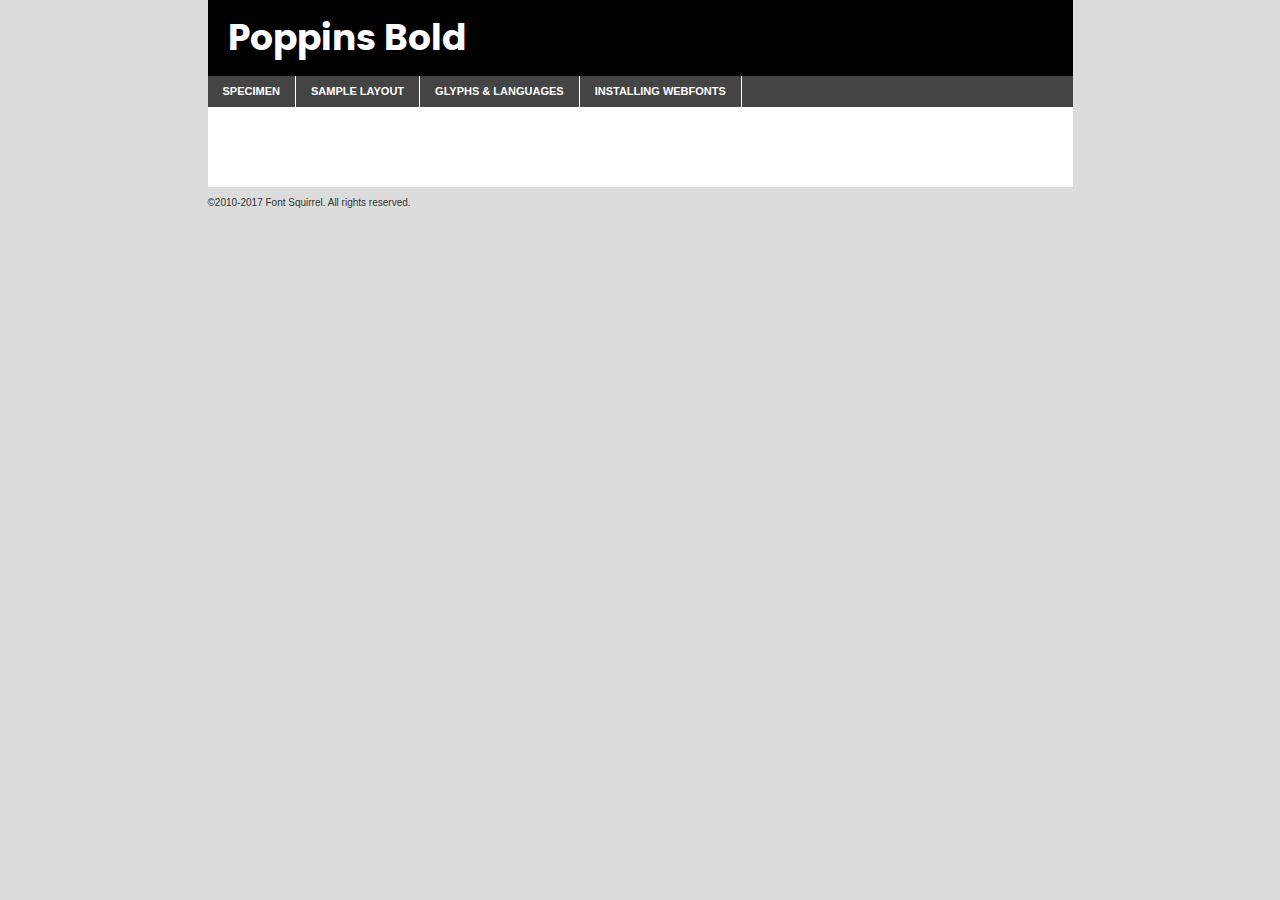
<file: Atividades/A3 (Landing Page)/components/fonts/poppins-bold-demo.html>
<!DOCTYPE html PUBLIC "-//W3C//DTD XHTML 1.0 Transitional//EN"
	"http://www.w3.org/TR/xhtml1/DTD/xhtml1-transitional.dtd">

<html xmlns="http://www.w3.org/1999/xhtml" xml:lang="en" lang="en">
<head>
	<meta http-equiv="Content-Type" content="text/html; charset=utf-8" />
	<script src="http://ajax.googleapis.com/ajax/libs/jquery/1.7.2/jquery.min.js" type="text/javascript" charset="utf-8"></script>
	<script type="text/javascript">
	(function($){$.fn.easyTabs=function(option){var param=jQuery.extend({fadeSpeed:"fast",defaultContent:1,activeClass:'active'},option);$(this).each(function(){var thisId="#"+this.id;if(param.defaultContent==''){param.defaultContent=1;}
	if(typeof param.defaultContent=="number")
	{var defaultTab=$(thisId+" .tabs li:eq("+(param.defaultContent-1)+") a").attr('href').substr(1);}else{var defaultTab=param.defaultContent;}
	$(thisId+" .tabs li a").each(function(){var tabToHide=$(this).attr('href').substr(1);$("#"+tabToHide).addClass('easytabs-tab-content');});hideAll();changeContent(defaultTab);function hideAll(){$(thisId+" .easytabs-tab-content").hide();}
	function changeContent(tabId){hideAll();$(thisId+" .tabs li").removeClass(param.activeClass);$(thisId+" .tabs li a[href=#"+tabId+"]").closest('li').addClass(param.activeClass);if(param.fadeSpeed!="none")
	{$(thisId+" #"+tabId).fadeIn(param.fadeSpeed);}else{$(thisId+" #"+tabId).show();}}
	$(thisId+" .tabs li").click(function(){var tabId=$(this).find('a').attr('href').substr(1);changeContent(tabId);return false;});});}})(jQuery);
	</script>
	<link rel="stylesheet" href="specimen_files/specimen_stylesheet.css" type="text/css" charset="utf-8" />
	<link rel="stylesheet" href="stylesheet.css" type="text/css" charset="utf-8" />

	<style type="text/css">
					body{
				font-family: 'poppinsbold';
							}
		</style>

	<title>Poppins Bold Specimen</title>
	
	
	<script type="text/javascript" charset="utf-8">
		$(document).ready(function() {
			$('#container').easyTabs({defaultContent:1});
		});
	</script>
</head>

<body>
<div id="container">
	<div id="header">
		Poppins Bold	</div>
	<ul class="tabs">
		<li><a href="#specimen">Specimen</a></li>
		<li><a href="#layout">Sample Layout</a></li>
				<li><a href="#glyphs">Glyphs &amp; Languages</a></li>
		<li><a href="#installing">Installing Webfonts</a></li>
		
	</ul>
	
	<div id="main_content">

		
			<div id="specimen">
		
				<div class="section">
					<div class="grid12 firstcol">
						<div class="huge">AaBb</div>
					</div>
				</div>
		
				<div class="section">
					<div class="glyph_range">A&#x200B;B&#x200b;C&#x200b;D&#x200b;E&#x200b;F&#x200b;G&#x200b;H&#x200b;I&#x200b;J&#x200b;K&#x200b;L&#x200b;M&#x200b;N&#x200b;O&#x200b;P&#x200b;Q&#x200b;R&#x200b;S&#x200b;T&#x200b;U&#x200b;V&#x200b;W&#x200b;X&#x200b;Y&#x200b;Z&#x200b;a&#x200b;b&#x200b;c&#x200b;d&#x200b;e&#x200b;f&#x200b;g&#x200b;h&#x200b;i&#x200b;j&#x200b;k&#x200b;l&#x200b;m&#x200b;n&#x200b;o&#x200b;p&#x200b;q&#x200b;r&#x200b;s&#x200b;t&#x200b;u&#x200b;v&#x200b;w&#x200b;x&#x200b;y&#x200b;z&#x200b;1&#x200b;2&#x200b;3&#x200b;4&#x200b;5&#x200b;6&#x200b;7&#x200b;8&#x200b;9&#x200b;0&#x200b;&amp;&#x200b;.&#x200b;,&#x200b;?&#x200b;!&#x200b;&#64;&#x200b;(&#x200b;)&#x200b;#&#x200b;$&#x200b;%&#x200b;*&#x200b;+&#x200b;-&#x200b;=&#x200b;:&#x200b;;</div>
				</div>
				<div class="section">
					<div class="grid12 firstcol">
						<table class="sample_table">
							<tr><td>10</td><td class="size10">abcdefghijklmnopqrstuvwxyzABCDEFGHIJKLMNOPQRSTUVWXYZ0123456789abcdefghijklmnopqrstuvwxyzABCDEFGHIJKLMNOPQRSTUVWXYZ0123456789abcdefghijklmnopqrstuvwxyzABCDEFGHIJKLMNOPQRSTUVWXYZ</td></tr>
							<tr><td>11</td><td class="size11">abcdefghijklmnopqrstuvwxyzABCDEFGHIJKLMNOPQRSTUVWXYZ0123456789abcdefghijklmnopqrstuvwxyzABCDEFGHIJKLMNOPQRSTUVWXYZ0123456789abcdefghijklmnopqrstuvwxyzABCDEFGHIJKLMNOPQRSTUVWXYZ</td></tr>
							<tr><td>12</td><td class="size12">abcdefghijklmnopqrstuvwxyzABCDEFGHIJKLMNOPQRSTUVWXYZ0123456789abcdefghijklmnopqrstuvwxyzABCDEFGHIJKLMNOPQRSTUVWXYZ0123456789abcdefghijklmnopqrstuvwxyzABCDEFGHIJKLMNOPQRSTUVWXYZ</td></tr>
							<tr><td>13</td><td class="size13">abcdefghijklmnopqrstuvwxyzABCDEFGHIJKLMNOPQRSTUVWXYZ0123456789abcdefghijklmnopqrstuvwxyzABCDEFGHIJKLMNOPQRSTUVWXYZ0123456789abcdefghijklmnopqrstuvwxyzABCDEFGHIJKLMNOPQRSTUVWXYZ</td></tr>
							<tr><td>14</td><td class="size14">abcdefghijklmnopqrstuvwxyzABCDEFGHIJKLMNOPQRSTUVWXYZ0123456789abcdefghijklmnopqrstuvwxyzABCDEFGHIJKLMNOPQRSTUVWXYZ0123456789abcdefghijklmnopqrstuvwxyzABCDEFGHIJKLMNOPQRSTUVWXYZ</td></tr>
							<tr><td>16</td><td class="size16">abcdefghijklmnopqrstuvwxyzABCDEFGHIJKLMNOPQRSTUVWXYZ0123456789abcdefghijklmnopqrstuvwxyzABCDEFGHIJKLMNOPQRSTUVWXYZ</td></tr>
							<tr><td>18</td><td class="size18">abcdefghijklmnopqrstuvwxyzABCDEFGHIJKLMNOPQRSTUVWXYZ0123456789abcdefghijklmnopqrstuvwxyzABCDEFGHIJKLMNOPQRSTUVWXYZ</td></tr>
							<tr><td>20</td><td class="size20">abcdefghijklmnopqrstuvwxyzABCDEFGHIJKLMNOPQRSTUVWXYZ0123456789abcdefghijklmnopqrstuvwxyzABCDEFGHIJKLMNOPQRSTUVWXYZ</td></tr>
							<tr><td>24</td><td class="size24">abcdefghijklmnopqrstuvwxyzABCDEFGHIJKLMNOPQRSTUVWXYZ0123456789abcdefghijklmnopqrstuvwxyzABCDEFGHIJKLMNOPQRSTUVWXYZ</td></tr>
							<tr><td>30</td><td class="size30">abcdefghijklmnopqrstuvwxyzABCDEFGHIJKLMNOPQRSTUVWXYZ0123456789abcdefghijklmnopqrstuvwxyzABCDEFGHIJKLMNOPQRSTUVWXYZ</td></tr>
							<tr><td>36</td><td class="size36">abcdefghijklmnopqrstuvwxyzABCDEFGHIJKLMNOPQRSTUVWXYZ0123456789abcdefghijklmnopqrstuvwxyzABCDEFGHIJKLMNOPQRSTUVWXYZ</td></tr>
							<tr><td>48</td><td class="size48">abcdefghijklmnopqrstuvwxyzABCDEFGHIJKLMNOPQRSTUVWXYZ0123456789abcdefghijklmnopqrstuvwxyzABCDEFGHIJKLMNOPQRSTUVWXYZ</td></tr>
							<tr><td>60</td><td class="size60">abcdefghijklmnopqrstuvwxyzABCDEFGHIJKLMNOPQRSTUVWXYZ0123456789abcdefghijklmnopqrstuvwxyzABCDEFGHIJKLMNOPQRSTUVWXYZ</td></tr>
							<tr><td>72</td><td class="size72">abcdefghijklmnopqrstuvwxyzABCDEFGHIJKLMNOPQRSTUVWXYZ0123456789abcdefghijklmnopqrstuvwxyzABCDEFGHIJKLMNOPQRSTUVWXYZ</td></tr>
							<tr><td>90</td><td class="size90">abcdefghijklmnopqrstuvwxyzABCDEFGHIJKLMNOPQRSTUVWXYZ0123456789abcdefghijklmnopqrstuvwxyzABCDEFGHIJKLMNOPQRSTUVWXYZ</td></tr>
						</table>
				
					</div>
			
				</div>
		
		
		
								<div class="section" id="bodycomparison">


										<div id="xheight">
				<div class="fontbody">&#x25FC;&#x25FC;&#x25FC;&#x25FC;&#x25FC;&#x25FC;&#x25FC;&#x25FC;&#x25FC;&#x25FC;&#x25FC;&#x25FC;&#x25FC;&#x25FC;&#x25FC;&#x25FC;&#x25FC;&#x25FC;&#x25FC;&#x25FC;&#x25FC;&#x25FC;&#x25FC;&#x25FC;&#x25FC;&#x25FC;&#x25FC;&#x25FC;&#x25FC;&#x25FC;&#x25FC;&#x25FC;&#x25FC;&#x25FC;&#x25FC;&#x25FC;&#x25FC;&#x25FC;&#x25FC;&#x25FC;&#x25FC;&#x25FC;&#x25FC;&#x25FC;&#x25FC;&#x25FC;&#x25FC;&#x25FC;&#x25FC;&#x25FC;&#x25FC;&#x25FC;&#x25FC;&#x25FC;&#x25FC;&#x25FC;&#x25FC;&#x25FC;&#x25FC;&#x25FC;&#x25FC;&#x25FC;&#x25FC;&#x25FC;&#x25FC;&#x25FC;&#x25FC;&#x25FC;&#x25FC;&#x25FC;&#x25FC;&#x25FC;&#x25FC;&#x25FC;&#x25FC;&#x25FC;&#x25FC;&#x25FC;&#x25FC;&#x25FC;&#x25FC;&#x25FC;&#x25FC;&#x25FC;&#x25FC;&#x25FC;&#x25FC;&#x25FC;&#x25FC;&#x25FC;&#x25FC;&#x25FC;&#x25FC;&#x25FC;&#x25FC;&#x25FC;&#x25FC;&#x25FC;&#x25FC;body</div><div class="arialbody">body</div><div class="verdanabody">body</div><div class="georgiabody">body</div></div>
										<div class="fontbody" style="z-index:1">
											body<span>Poppins Bold</span>
										</div>
										<div class="arialbody" style="z-index:1">
											body<span>Arial</span>
										</div>
										<div class="verdanabody" style="z-index:1">
											body<span>Verdana</span>
										</div>
										<div class="georgiabody" style="z-index:1">
											body<span>Georgia</span>
										</div>



								</div>
		
		
				<div class="section psample psample_row1" id="">
					
					<div class="grid2 firstcol">
						<p class="size10"><span>10.</span>Aenean lacinia bibendum nulla sed consectetur. Fusce dapibus, tellus ac cursus commodo, tortor mauris condimentum nibh, ut fermentum massa justo sit amet risus. Nullam id dolor id nibh ultricies vehicula ut id elit. Cum sociis natoque penatibus et magnis dis parturient montes, nascetur ridiculus mus. Nulla vitae elit libero, a pharetra augue.</p>
			
					</div>
					<div class="grid3">
						<p class="size11"><span>11.</span>Aenean lacinia bibendum nulla sed consectetur. Fusce dapibus, tellus ac cursus commodo, tortor mauris condimentum nibh, ut fermentum massa justo sit amet risus. Nullam id dolor id nibh ultricies vehicula ut id elit. Cum sociis natoque penatibus et magnis dis parturient montes, nascetur ridiculus mus. Nulla vitae elit libero, a pharetra augue.</p>
			
					</div>
					<div class="grid3">
						<p class="size12"><span>12.</span>Aenean lacinia bibendum nulla sed consectetur. Fusce dapibus, tellus ac cursus commodo, tortor mauris condimentum nibh, ut fermentum massa justo sit amet risus. Nullam id dolor id nibh ultricies vehicula ut id elit. Cum sociis natoque penatibus et magnis dis parturient montes, nascetur ridiculus mus. Nulla vitae elit libero, a pharetra augue.</p>
			
					</div>
					<div class="grid4">
						<p class="size13"><span>13.</span>Aenean lacinia bibendum nulla sed consectetur. Fusce dapibus, tellus ac cursus commodo, tortor mauris condimentum nibh, ut fermentum massa justo sit amet risus. Nullam id dolor id nibh ultricies vehicula ut id elit. Cum sociis natoque penatibus et magnis dis parturient montes, nascetur ridiculus mus. Nulla vitae elit libero, a pharetra augue.</p>
			
					</div>
					<div class="white_blend"></div>
					
				</div>
				<div class="section psample psample_row2" id="">
					<div class="grid3 firstcol">
						<p class="size14"><span>14.</span>Aenean lacinia bibendum nulla sed consectetur. Fusce dapibus, tellus ac cursus commodo, tortor mauris condimentum nibh, ut fermentum massa justo sit amet risus. Nullam id dolor id nibh ultricies vehicula ut id elit. Cum sociis natoque penatibus et magnis dis parturient montes, nascetur ridiculus mus. Nulla vitae elit libero, a pharetra augue.</p>
			
					</div>
					<div class="grid4">
						<p class="size16"><span>16.</span>Aenean lacinia bibendum nulla sed consectetur. Fusce dapibus, tellus ac cursus commodo, tortor mauris condimentum nibh, ut fermentum massa justo sit amet risus. Nullam id dolor id nibh ultricies vehicula ut id elit. Cum sociis natoque penatibus et magnis dis parturient montes, nascetur ridiculus mus. Nulla vitae elit libero, a pharetra augue.</p>
			
					</div>
					<div class="grid5">
						<p class="size18"><span>18.</span>Aenean lacinia bibendum nulla sed consectetur. Fusce dapibus, tellus ac cursus commodo, tortor mauris condimentum nibh, ut fermentum massa justo sit amet risus. Nullam id dolor id nibh ultricies vehicula ut id elit. Cum sociis natoque penatibus et magnis dis parturient montes, nascetur ridiculus mus. Nulla vitae elit libero, a pharetra augue.</p>
			
					</div>

					<div class="white_blend"></div>

				</div>
				
				<div class="section psample psample_row3" id="">
					<div class="grid5 firstcol">
						<p class="size20"><span>20.</span>Aenean lacinia bibendum nulla sed consectetur. Fusce dapibus, tellus ac cursus commodo, tortor mauris condimentum nibh, ut fermentum massa justo sit amet risus. Nullam id dolor id nibh ultricies vehicula ut id elit. Cum sociis natoque penatibus et magnis dis parturient montes, nascetur ridiculus mus. Nulla vitae elit libero, a pharetra augue.</p>
					</div>
					<div class="grid7">
						<p class="size24"><span>24.</span>Aenean lacinia bibendum nulla sed consectetur. Fusce dapibus, tellus ac cursus commodo, tortor mauris condimentum nibh, ut fermentum massa justo sit amet risus. Nullam id dolor id nibh ultricies vehicula ut id elit. Cum sociis natoque penatibus et magnis dis parturient montes, nascetur ridiculus mus. Nulla vitae elit libero, a pharetra augue.</p>
					</div>
					
					<div class="white_blend"></div>
					
				</div>
				
				<div class="section psample psample_row4" id="">
					<div class="grid12 firstcol">
						<p class="size30"><span>30.</span>Aenean lacinia bibendum nulla sed consectetur. Fusce dapibus, tellus ac cursus commodo, tortor mauris condimentum nibh, ut fermentum massa justo sit amet risus. Nullam id dolor id nibh ultricies vehicula ut id elit. Cum sociis natoque penatibus et magnis dis parturient montes, nascetur ridiculus mus. Nulla vitae elit libero, a pharetra augue.</p>
					</div>
					<div class="white_blend"></div>
					
				</div>
				
				
				
				<div class="section psample psample_row1 fullreverse">
					<div class="grid2 firstcol">
						<p class="size10"><span>10.</span>Aenean lacinia bibendum nulla sed consectetur. Fusce dapibus, tellus ac cursus commodo, tortor mauris condimentum nibh, ut fermentum massa justo sit amet risus. Nullam id dolor id nibh ultricies vehicula ut id elit. Cum sociis natoque penatibus et magnis dis parturient montes, nascetur ridiculus mus. Nulla vitae elit libero, a pharetra augue.</p>
			
					</div>
					<div class="grid3">
						<p class="size11"><span>11.</span>Aenean lacinia bibendum nulla sed consectetur. Fusce dapibus, tellus ac cursus commodo, tortor mauris condimentum nibh, ut fermentum massa justo sit amet risus. Nullam id dolor id nibh ultricies vehicula ut id elit. Cum sociis natoque penatibus et magnis dis parturient montes, nascetur ridiculus mus. Nulla vitae elit libero, a pharetra augue.</p>
			
					</div>
					<div class="grid3">
						<p class="size12"><span>12.</span>Aenean lacinia bibendum nulla sed consectetur. Fusce dapibus, tellus ac cursus commodo, tortor mauris condimentum nibh, ut fermentum massa justo sit amet risus. Nullam id dolor id nibh ultricies vehicula ut id elit. Cum sociis natoque penatibus et magnis dis parturient montes, nascetur ridiculus mus. Nulla vitae elit libero, a pharetra augue.</p>
			
					</div>
					<div class="grid4">
						<p class="size13"><span>13.</span>Aenean lacinia bibendum nulla sed consectetur. Fusce dapibus, tellus ac cursus commodo, tortor mauris condimentum nibh, ut fermentum massa justo sit amet risus. Nullam id dolor id nibh ultricies vehicula ut id elit. Cum sociis natoque penatibus et magnis dis parturient montes, nascetur ridiculus mus. Nulla vitae elit libero, a pharetra augue.</p>
			
					</div>
					<div class="black_blend"></div>
					
				</div>
				
				<div class="section psample psample_row2 fullreverse">
					<div class="grid3 firstcol">
						<p class="size14"><span>14.</span>Aenean lacinia bibendum nulla sed consectetur. Fusce dapibus, tellus ac cursus commodo, tortor mauris condimentum nibh, ut fermentum massa justo sit amet risus. Nullam id dolor id nibh ultricies vehicula ut id elit. Cum sociis natoque penatibus et magnis dis parturient montes, nascetur ridiculus mus. Nulla vitae elit libero, a pharetra augue.</p>
			
					</div>
					<div class="grid4">
						<p class="size16"><span>16.</span>Aenean lacinia bibendum nulla sed consectetur. Fusce dapibus, tellus ac cursus commodo, tortor mauris condimentum nibh, ut fermentum massa justo sit amet risus. Nullam id dolor id nibh ultricies vehicula ut id elit. Cum sociis natoque penatibus et magnis dis parturient montes, nascetur ridiculus mus. Nulla vitae elit libero, a pharetra augue.</p>
			
					</div>
					<div class="grid5">
						<p class="size18"><span>18.</span>Aenean lacinia bibendum nulla sed consectetur. Fusce dapibus, tellus ac cursus commodo, tortor mauris condimentum nibh, ut fermentum massa justo sit amet risus. Nullam id dolor id nibh ultricies vehicula ut id elit. Cum sociis natoque penatibus et magnis dis parturient montes, nascetur ridiculus mus. Nulla vitae elit libero, a pharetra augue.</p>
			
					</div>
					<div class="black_blend"></div>

				</div>
				
				<div class="section psample fullreverse psample_row3" id="">
					<div class="grid5 firstcol">
						<p class="size20"><span>20.</span>Aenean lacinia bibendum nulla sed consectetur. Fusce dapibus, tellus ac cursus commodo, tortor mauris condimentum nibh, ut fermentum massa justo sit amet risus. Nullam id dolor id nibh ultricies vehicula ut id elit. Cum sociis natoque penatibus et magnis dis parturient montes, nascetur ridiculus mus. Nulla vitae elit libero, a pharetra augue.</p>
					</div>
					<div class="grid7">
						<p class="size24"><span>24.</span>Aenean lacinia bibendum nulla sed consectetur. Fusce dapibus, tellus ac cursus commodo, tortor mauris condimentum nibh, ut fermentum massa justo sit amet risus. Nullam id dolor id nibh ultricies vehicula ut id elit. Cum sociis natoque penatibus et magnis dis parturient montes, nascetur ridiculus mus. Nulla vitae elit libero, a pharetra augue.</p>
					</div>
					
					<div class="black_blend"></div>
					
				</div>
				
				<div class="section psample fullreverse psample_row4" id="" style="border-bottom: 20px #000 solid;">
					<div class="grid12 firstcol">
						<p class="size30"><span>30.</span>Aenean lacinia bibendum nulla sed consectetur. Fusce dapibus, tellus ac cursus commodo, tortor mauris condimentum nibh, ut fermentum massa justo sit amet risus. Nullam id dolor id nibh ultricies vehicula ut id elit. Cum sociis natoque penatibus et magnis dis parturient montes, nascetur ridiculus mus. Nulla vitae elit libero, a pharetra augue.</p>
					</div>
					<div class="black_blend"></div>
					
				</div>
				
				
				
				
			</div>
			
			<div id="layout">
				
				<div class="section">
					
					<div class="grid12 firstcol">
						<h1>Lorem Ipsum Dolor</h1>
						<h2>Etiam porta sem malesuada magna mollis euismod</h2>
						
						<p class="byline">By <a href="#link">Aenean Lacinia</a></p>
					</div>
				</div>
				<div class="section">
					<div class="grid8 firstcol">
						<p class="large">Donec sed odio dui. Morbi leo risus, porta ac consectetur ac, vestibulum at eros. Fusce dapibus, tellus ac cursus commodo, tortor mauris condimentum nibh, ut fermentum massa justo sit amet risus. </p>

						
						<h3>Pellentesque ornare sem</h3>

						<p>Maecenas sed diam eget risus varius blandit sit amet non magna. Maecenas faucibus mollis interdum. Donec ullamcorper nulla non metus auctor fringilla. Nullam id dolor id nibh ultricies vehicula ut id elit. Nullam id dolor id nibh ultricies vehicula ut id elit. </p>

						<p>Aenean eu leo quam. Pellentesque ornare sem lacinia quam venenatis vestibulum. Lorem ipsum dolor sit amet, consectetur adipiscing elit. Cum sociis natoque penatibus et magnis dis parturient montes, nascetur ridiculus mus. </p>

						<p>Nulla vitae elit libero, a pharetra augue. Praesent commodo cursus magna, vel scelerisque nisl consectetur et. Aenean lacinia bibendum nulla sed consectetur. </p>

						<p>Nullam quis risus eget urna mollis ornare vel eu leo. Nullam quis risus eget urna mollis ornare vel eu leo. Maecenas sed diam eget risus varius blandit sit amet non magna. Donec ullamcorper nulla non metus auctor fringilla. </p>

						<h3>Cras mattis consectetur</h3>

						<p>Aenean eu leo quam. Pellentesque ornare sem lacinia quam venenatis vestibulum. Aenean lacinia bibendum nulla sed consectetur. Integer posuere erat a ante venenatis dapibus posuere velit aliquet. Cras mattis consectetur purus sit amet fermentum. </p>

						<p>Nullam id dolor id nibh ultricies vehicula ut id elit. Nullam quis risus eget urna mollis ornare vel eu leo. Cras mattis consectetur purus sit amet fermentum.</p>
					</div>
					
					<div class="grid4 sidebar">
						
						<div class="box reverse">
							<p class="last">Nullam quis risus eget urna mollis ornare vel eu leo. Donec ullamcorper nulla non metus auctor fringilla. Cras mattis consectetur purus sit amet fermentum. Sed posuere consectetur est at lobortis. Lorem ipsum dolor sit amet, consectetur adipiscing elit. </p>
						</div>
						
						<p class="caption">Maecenas sed diam eget risus varius.</p>

						<p>Vestibulum id ligula porta felis euismod semper. Integer posuere erat a ante venenatis dapibus posuere velit aliquet. Vestibulum id ligula porta felis euismod semper. Sed posuere consectetur est at lobortis. Maecenas sed diam eget risus varius blandit sit amet non magna. Fusce dapibus, tellus ac cursus commodo, tortor mauris condimentum nibh, ut fermentum massa justo sit amet risus. </p>

					

						<p>Duis mollis, est non commodo luctus, nisi erat porttitor ligula, eget lacinia odio sem nec elit. Aenean lacinia bibendum nulla sed consectetur. Vivamus sagittis lacus vel augue laoreet rutrum faucibus dolor auctor. Aenean lacinia bibendum nulla sed consectetur. Nullam quis risus eget urna mollis ornare vel eu leo. </p>

						<p>Praesent commodo cursus magna, vel scelerisque nisl consectetur et. Donec ullamcorper nulla non metus auctor fringilla. Maecenas faucibus mollis interdum. Fusce dapibus, tellus ac cursus commodo, tortor mauris condimentum nibh, ut fermentum massa justo sit amet risus. </p>

					</div>
				</div>
				
			</div>


			



		<div id="glyphs">
			<div class="section">
				<div class="grid12 firstcol">
			
				<h1>Language Support</h1>
				<p>The subset of Poppins Bold in this kit supports the following languages:<br />
			
					Albanian, Basque, Breton, Chamorro, Danish, Dutch, English, Faroese, Finnish, French, Frisian, Galician, German, Icelandic, Italian, Malagasy, Norwegian, Portuguese, Spanish, Alsatian, Aragonese, Arapaho, Arrernte, Asturian, Aymara, Bislama, Cebuano, Corsican, Fijian, French_creole, Genoese, Gilbertese, Greenlandic, Haitian_creole, Hiligaynon, Hmong, Hopi, Ibanag, Iloko_ilokano, Indonesian, Interglossa_glosa, Interlingua, Irish_gaelic, Jerriais, Lojban, Lombard, Luxembourgeois, Manx, Mohawk, Norfolk_pitcairnese, Occitan, Oromo, Pangasinan, Papiamento, Piedmontese, Potawatomi, Rhaeto-romance, Romansh, Rotokas, Sami_lule, Samoan, Sardinian, Scots_gaelic, Seychelles_creole, Shona, Sicilian, Somali, Southern_ndebele, Swahili, Swati_swazi, Tagalog_filipino_pilipino, Tetum, Tok_pisin, Uyghur_latinized, Volapuk, Walloon, Warlpiri, Xhosa, Yapese, Zulu, Latinbasic, Ubasic, Demo				</p>
				<h1>Glyph Chart</h1>
				<p>The subset of Poppins Bold in this kit includes all the glyphs listed below. Unicode entities are included above each glyph to help you insert individual characters into your layout.</p>
				<div id="glyph_chart">
			
																														 <div><p>&amp;#13;</p>&#13;</div>
																				 <div><p>&amp;#32;</p>&#32;</div>
																				 <div><p>&amp;#33;</p>&#33;</div>
																				 <div><p>&amp;#34;</p>&#34;</div>
																				 <div><p>&amp;#35;</p>&#35;</div>
																				 <div><p>&amp;#36;</p>&#36;</div>
																				 <div><p>&amp;#37;</p>&#37;</div>
																				 <div><p>&amp;#38;</p>&#38;</div>
																				 <div><p>&amp;#39;</p>&#39;</div>
																				 <div><p>&amp;#40;</p>&#40;</div>
																				 <div><p>&amp;#41;</p>&#41;</div>
																				 <div><p>&amp;#42;</p>&#42;</div>
																				 <div><p>&amp;#43;</p>&#43;</div>
																				 <div><p>&amp;#44;</p>&#44;</div>
																				 <div><p>&amp;#45;</p>&#45;</div>
																				 <div><p>&amp;#46;</p>&#46;</div>
																				 <div><p>&amp;#47;</p>&#47;</div>
																				 <div><p>&amp;#48;</p>&#48;</div>
																				 <div><p>&amp;#49;</p>&#49;</div>
																				 <div><p>&amp;#50;</p>&#50;</div>
																				 <div><p>&amp;#51;</p>&#51;</div>
																				 <div><p>&amp;#52;</p>&#52;</div>
																				 <div><p>&amp;#53;</p>&#53;</div>
																				 <div><p>&amp;#54;</p>&#54;</div>
																				 <div><p>&amp;#55;</p>&#55;</div>
																				 <div><p>&amp;#56;</p>&#56;</div>
																				 <div><p>&amp;#57;</p>&#57;</div>
																				 <div><p>&amp;#58;</p>&#58;</div>
																				 <div><p>&amp;#59;</p>&#59;</div>
																				 <div><p>&amp;#60;</p>&#60;</div>
																				 <div><p>&amp;#61;</p>&#61;</div>
																				 <div><p>&amp;#62;</p>&#62;</div>
																				 <div><p>&amp;#63;</p>&#63;</div>
																				 <div><p>&amp;#64;</p>&#64;</div>
																				 <div><p>&amp;#65;</p>&#65;</div>
																				 <div><p>&amp;#66;</p>&#66;</div>
																				 <div><p>&amp;#67;</p>&#67;</div>
																				 <div><p>&amp;#68;</p>&#68;</div>
																				 <div><p>&amp;#69;</p>&#69;</div>
																				 <div><p>&amp;#70;</p>&#70;</div>
																				 <div><p>&amp;#71;</p>&#71;</div>
																				 <div><p>&amp;#72;</p>&#72;</div>
																				 <div><p>&amp;#73;</p>&#73;</div>
																				 <div><p>&amp;#74;</p>&#74;</div>
																				 <div><p>&amp;#75;</p>&#75;</div>
																				 <div><p>&amp;#76;</p>&#76;</div>
																				 <div><p>&amp;#77;</p>&#77;</div>
																				 <div><p>&amp;#78;</p>&#78;</div>
																				 <div><p>&amp;#79;</p>&#79;</div>
																				 <div><p>&amp;#80;</p>&#80;</div>
																				 <div><p>&amp;#81;</p>&#81;</div>
																				 <div><p>&amp;#82;</p>&#82;</div>
																				 <div><p>&amp;#83;</p>&#83;</div>
																				 <div><p>&amp;#84;</p>&#84;</div>
																				 <div><p>&amp;#85;</p>&#85;</div>
																				 <div><p>&amp;#86;</p>&#86;</div>
																				 <div><p>&amp;#87;</p>&#87;</div>
																				 <div><p>&amp;#88;</p>&#88;</div>
																				 <div><p>&amp;#89;</p>&#89;</div>
																				 <div><p>&amp;#90;</p>&#90;</div>
																				 <div><p>&amp;#91;</p>&#91;</div>
																				 <div><p>&amp;#92;</p>&#92;</div>
																				 <div><p>&amp;#93;</p>&#93;</div>
																				 <div><p>&amp;#94;</p>&#94;</div>
																				 <div><p>&amp;#95;</p>&#95;</div>
																				 <div><p>&amp;#96;</p>&#96;</div>
																				 <div><p>&amp;#97;</p>&#97;</div>
																				 <div><p>&amp;#98;</p>&#98;</div>
																				 <div><p>&amp;#99;</p>&#99;</div>
																				 <div><p>&amp;#100;</p>&#100;</div>
																				 <div><p>&amp;#101;</p>&#101;</div>
																				 <div><p>&amp;#102;</p>&#102;</div>
																				 <div><p>&amp;#103;</p>&#103;</div>
																				 <div><p>&amp;#104;</p>&#104;</div>
																				 <div><p>&amp;#105;</p>&#105;</div>
																				 <div><p>&amp;#106;</p>&#106;</div>
																				 <div><p>&amp;#107;</p>&#107;</div>
																				 <div><p>&amp;#108;</p>&#108;</div>
																				 <div><p>&amp;#109;</p>&#109;</div>
																				 <div><p>&amp;#110;</p>&#110;</div>
																				 <div><p>&amp;#111;</p>&#111;</div>
																				 <div><p>&amp;#112;</p>&#112;</div>
																				 <div><p>&amp;#113;</p>&#113;</div>
																				 <div><p>&amp;#114;</p>&#114;</div>
																				 <div><p>&amp;#115;</p>&#115;</div>
																				 <div><p>&amp;#116;</p>&#116;</div>
																				 <div><p>&amp;#117;</p>&#117;</div>
																				 <div><p>&amp;#118;</p>&#118;</div>
																				 <div><p>&amp;#119;</p>&#119;</div>
																				 <div><p>&amp;#120;</p>&#120;</div>
																				 <div><p>&amp;#121;</p>&#121;</div>
																				 <div><p>&amp;#122;</p>&#122;</div>
																				 <div><p>&amp;#123;</p>&#123;</div>
																				 <div><p>&amp;#124;</p>&#124;</div>
																				 <div><p>&amp;#125;</p>&#125;</div>
																				 <div><p>&amp;#126;</p>&#126;</div>
																				 <div><p>&amp;#160;</p>&#160;</div>
																				 <div><p>&amp;#161;</p>&#161;</div>
																				 <div><p>&amp;#162;</p>&#162;</div>
																				 <div><p>&amp;#163;</p>&#163;</div>
																				 <div><p>&amp;#164;</p>&#164;</div>
																				 <div><p>&amp;#165;</p>&#165;</div>
																				 <div><p>&amp;#166;</p>&#166;</div>
																				 <div><p>&amp;#167;</p>&#167;</div>
																				 <div><p>&amp;#168;</p>&#168;</div>
																				 <div><p>&amp;#169;</p>&#169;</div>
																				 <div><p>&amp;#170;</p>&#170;</div>
																				 <div><p>&amp;#171;</p>&#171;</div>
																				 <div><p>&amp;#172;</p>&#172;</div>
																				 <div><p>&amp;#173;</p>&#173;</div>
																				 <div><p>&amp;#174;</p>&#174;</div>
																				 <div><p>&amp;#175;</p>&#175;</div>
																				 <div><p>&amp;#176;</p>&#176;</div>
																				 <div><p>&amp;#177;</p>&#177;</div>
																				 <div><p>&amp;#178;</p>&#178;</div>
																				 <div><p>&amp;#179;</p>&#179;</div>
																				 <div><p>&amp;#180;</p>&#180;</div>
																				 <div><p>&amp;#181;</p>&#181;</div>
																				 <div><p>&amp;#182;</p>&#182;</div>
																				 <div><p>&amp;#183;</p>&#183;</div>
																				 <div><p>&amp;#184;</p>&#184;</div>
																				 <div><p>&amp;#185;</p>&#185;</div>
																				 <div><p>&amp;#186;</p>&#186;</div>
																				 <div><p>&amp;#187;</p>&#187;</div>
																				 <div><p>&amp;#188;</p>&#188;</div>
																				 <div><p>&amp;#189;</p>&#189;</div>
																				 <div><p>&amp;#190;</p>&#190;</div>
																				 <div><p>&amp;#191;</p>&#191;</div>
																				 <div><p>&amp;#192;</p>&#192;</div>
																				 <div><p>&amp;#193;</p>&#193;</div>
																				 <div><p>&amp;#194;</p>&#194;</div>
																				 <div><p>&amp;#195;</p>&#195;</div>
																				 <div><p>&amp;#196;</p>&#196;</div>
																				 <div><p>&amp;#197;</p>&#197;</div>
																				 <div><p>&amp;#198;</p>&#198;</div>
																				 <div><p>&amp;#199;</p>&#199;</div>
																				 <div><p>&amp;#200;</p>&#200;</div>
																				 <div><p>&amp;#201;</p>&#201;</div>
																				 <div><p>&amp;#202;</p>&#202;</div>
																				 <div><p>&amp;#203;</p>&#203;</div>
																				 <div><p>&amp;#204;</p>&#204;</div>
																				 <div><p>&amp;#205;</p>&#205;</div>
																				 <div><p>&amp;#206;</p>&#206;</div>
																				 <div><p>&amp;#207;</p>&#207;</div>
																				 <div><p>&amp;#208;</p>&#208;</div>
																				 <div><p>&amp;#209;</p>&#209;</div>
																				 <div><p>&amp;#210;</p>&#210;</div>
																				 <div><p>&amp;#211;</p>&#211;</div>
																				 <div><p>&amp;#212;</p>&#212;</div>
																				 <div><p>&amp;#213;</p>&#213;</div>
																				 <div><p>&amp;#214;</p>&#214;</div>
																				 <div><p>&amp;#215;</p>&#215;</div>
																				 <div><p>&amp;#216;</p>&#216;</div>
																				 <div><p>&amp;#217;</p>&#217;</div>
																				 <div><p>&amp;#218;</p>&#218;</div>
																				 <div><p>&amp;#219;</p>&#219;</div>
																				 <div><p>&amp;#220;</p>&#220;</div>
																				 <div><p>&amp;#221;</p>&#221;</div>
																				 <div><p>&amp;#222;</p>&#222;</div>
																				 <div><p>&amp;#223;</p>&#223;</div>
																				 <div><p>&amp;#224;</p>&#224;</div>
																				 <div><p>&amp;#225;</p>&#225;</div>
																				 <div><p>&amp;#226;</p>&#226;</div>
																				 <div><p>&amp;#227;</p>&#227;</div>
																				 <div><p>&amp;#228;</p>&#228;</div>
																				 <div><p>&amp;#229;</p>&#229;</div>
																				 <div><p>&amp;#230;</p>&#230;</div>
																				 <div><p>&amp;#231;</p>&#231;</div>
																				 <div><p>&amp;#232;</p>&#232;</div>
																				 <div><p>&amp;#233;</p>&#233;</div>
																				 <div><p>&amp;#234;</p>&#234;</div>
																				 <div><p>&amp;#235;</p>&#235;</div>
																				 <div><p>&amp;#236;</p>&#236;</div>
																				 <div><p>&amp;#237;</p>&#237;</div>
																				 <div><p>&amp;#238;</p>&#238;</div>
																				 <div><p>&amp;#239;</p>&#239;</div>
																				 <div><p>&amp;#240;</p>&#240;</div>
																				 <div><p>&amp;#241;</p>&#241;</div>
																				 <div><p>&amp;#242;</p>&#242;</div>
																				 <div><p>&amp;#243;</p>&#243;</div>
																				 <div><p>&amp;#244;</p>&#244;</div>
																				 <div><p>&amp;#245;</p>&#245;</div>
																				 <div><p>&amp;#246;</p>&#246;</div>
																				 <div><p>&amp;#247;</p>&#247;</div>
																				 <div><p>&amp;#248;</p>&#248;</div>
																				 <div><p>&amp;#249;</p>&#249;</div>
																				 <div><p>&amp;#250;</p>&#250;</div>
																				 <div><p>&amp;#251;</p>&#251;</div>
																				 <div><p>&amp;#252;</p>&#252;</div>
																				 <div><p>&amp;#253;</p>&#253;</div>
																				 <div><p>&amp;#254;</p>&#254;</div>
																				 <div><p>&amp;#255;</p>&#255;</div>
																				 <div><p>&amp;#338;</p>&#338;</div>
																				 <div><p>&amp;#339;</p>&#339;</div>
																				 <div><p>&amp;#376;</p>&#376;</div>
																				 <div><p>&amp;#710;</p>&#710;</div>
																				 <div><p>&amp;#732;</p>&#732;</div>
																				 <div><p>&amp;#8192;</p>&#8192;</div>
																				 <div><p>&amp;#8193;</p>&#8193;</div>
																				 <div><p>&amp;#8194;</p>&#8194;</div>
																				 <div><p>&amp;#8195;</p>&#8195;</div>
																				 <div><p>&amp;#8196;</p>&#8196;</div>
																				 <div><p>&amp;#8197;</p>&#8197;</div>
																				 <div><p>&amp;#8198;</p>&#8198;</div>
																				 <div><p>&amp;#8199;</p>&#8199;</div>
																				 <div><p>&amp;#8200;</p>&#8200;</div>
																				 <div><p>&amp;#8201;</p>&#8201;</div>
																				 <div><p>&amp;#8202;</p>&#8202;</div>
																				 <div><p>&amp;#8208;</p>&#8208;</div>
																				 <div><p>&amp;#8209;</p>&#8209;</div>
																				 <div><p>&amp;#8210;</p>&#8210;</div>
																				 <div><p>&amp;#8211;</p>&#8211;</div>
																				 <div><p>&amp;#8212;</p>&#8212;</div>
																				 <div><p>&amp;#8216;</p>&#8216;</div>
																				 <div><p>&amp;#8217;</p>&#8217;</div>
																				 <div><p>&amp;#8218;</p>&#8218;</div>
																				 <div><p>&amp;#8220;</p>&#8220;</div>
																				 <div><p>&amp;#8221;</p>&#8221;</div>
																				 <div><p>&amp;#8222;</p>&#8222;</div>
																				 <div><p>&amp;#8226;</p>&#8226;</div>
																				 <div><p>&amp;#8230;</p>&#8230;</div>
																				 <div><p>&amp;#8239;</p>&#8239;</div>
																				 <div><p>&amp;#8249;</p>&#8249;</div>
																				 <div><p>&amp;#8250;</p>&#8250;</div>
																				 <div><p>&amp;#8287;</p>&#8287;</div>
																				 <div><p>&amp;#8364;</p>&#8364;</div>
																				 <div><p>&amp;#8482;</p>&#8482;</div>
																				 <div><p>&amp;#64257;</p>&#64257;</div>
																				 <div><p>&amp;#64258;</p>&#64258;</div>
																																																</div>	
				</div>
		
		
			</div>
		</div>
		
		
		<div id="specs">
			
		</div>
	
		<div id="installing">
			<div class="section">
				<div class="grid7 firstcol">
					<h1>Installing Webfonts</h1>
					
					<p>Webfonts are supported by all major browser platforms but not all in the same way. There are currently four different font formats that must be included in order to target all browsers. This includes TTF, WOFF, EOT and SVG.</p>
					
					<h2>1. Upload your webfonts</h2>
					<p>You must upload your webfont kit to your website. They should be in or near the same directory as your CSS files.</p>
					
					<h2>2. Include the webfont stylesheet</h2>
					<p>A special CSS @font-face declaration helps the various browsers select the appropriate font it needs without causing you a bunch of headaches. Learn more about this syntax by reading the <a href="https://www.fontspring.com/blog/further-hardening-of-the-bulletproof-syntax">Fontspring blog post</a> about it. The code for it is as follows:</p>


<code>
@font-face{ 
	font-family: 'MyWebFont';
	src: url('WebFont.eot');
	src: url('WebFont.eot?#iefix') format('embedded-opentype'),
	     url('WebFont.woff') format('woff'),
	     url('WebFont.ttf') format('truetype'),
	     url('WebFont.svg#webfont') format('svg');
}
</code>

	<p>We've already gone ahead and generated the code for you. All you have to do is link to the stylesheet in your HTML, like this:</p>
	<code>&lt;link rel=&quot;stylesheet&quot; href=&quot;stylesheet.css&quot; type=&quot;text/css&quot; charset=&quot;utf-8&quot; /&gt;</code>

					<h2>3. Modify your own stylesheet</h2>
					<p>To take advantage of your new fonts, you must tell your stylesheet to use them. Look at the original @font-face declaration above and find the property called "font-family." The name linked there will be what you use to reference the font. Prepend that webfont name to the font stack in the "font-family" property, inside the selector you want to change. For example:</p>
<code>p { font-family: 'WebFont', Arial, sans-serif; }</code>

<h2>4. Test</h2>
<p>Getting webfonts to work cross-browser <em>can</em> be tricky. Use the information in the sidebar to help you if you find that fonts aren't loading in a particular browser.</p>
				</div>
				
				<div class="grid5 sidebar">
					<div class="box">
						<h2>Troubleshooting<br />Font-Face Problems</h2>
						<p>Having trouble getting your webfonts to load in your new website? Here are some tips to sort out what might be the problem.</p>

						<h3>Fonts not showing in any browser</h3>

						<p>This sounds like you need to work on the plumbing. You either did not upload the fonts to the correct directory, or you did not link the fonts properly in the CSS. If you've confirmed that all this is correct and you still have a problem, take a look at your .htaccess file and see if requests are getting intercepted.</p>

						<h3>Fonts not loading in iPhone or iPad</h3>

						<p>The most common problem here is that you are serving the fonts from an IIS server. IIS refuses to serve files that have unknown MIME types. If that is the case, you must set the MIME type for SVG to "image/svg+xml" in the server settings. Follow these instructions from Microsoft if you need help.</p>

						<h3>Fonts not loading in Firefox</h3>

						<p>The primary reason for this failure? You are still using a version Firefox older than 3.5. So upgrade already! If that isn't it, then you are very likely serving fonts from a different domain. Firefox requires that all font assets be served from the same domain. Lastly it is possible that you need to add WOFF to your list of MIME types (if you are serving via IIS.)</p>

						<h3>Fonts not loading in IE</h3>

						<p>Are you looking at Internet Explorer on an actual Windows machine or are you cheating by using a service like Adobe BrowserLab? Many of these screenshot services do not render @font-face for IE. Best to test it on a real machine.</p>

						<h3>Fonts not loading in IE9</h3>

						<p>IE9, like Firefox, requires that fonts be served from the same domain as the website. Make sure that is the case.</p>
					</div>
				</div>
			</div>
			
		</div>
	
	</div>
	<div id="footer">
		<p>&copy;2010-2017 Font Squirrel. All rights reserved.</p>
	</div>
</div>
</body>
</html>
</file>
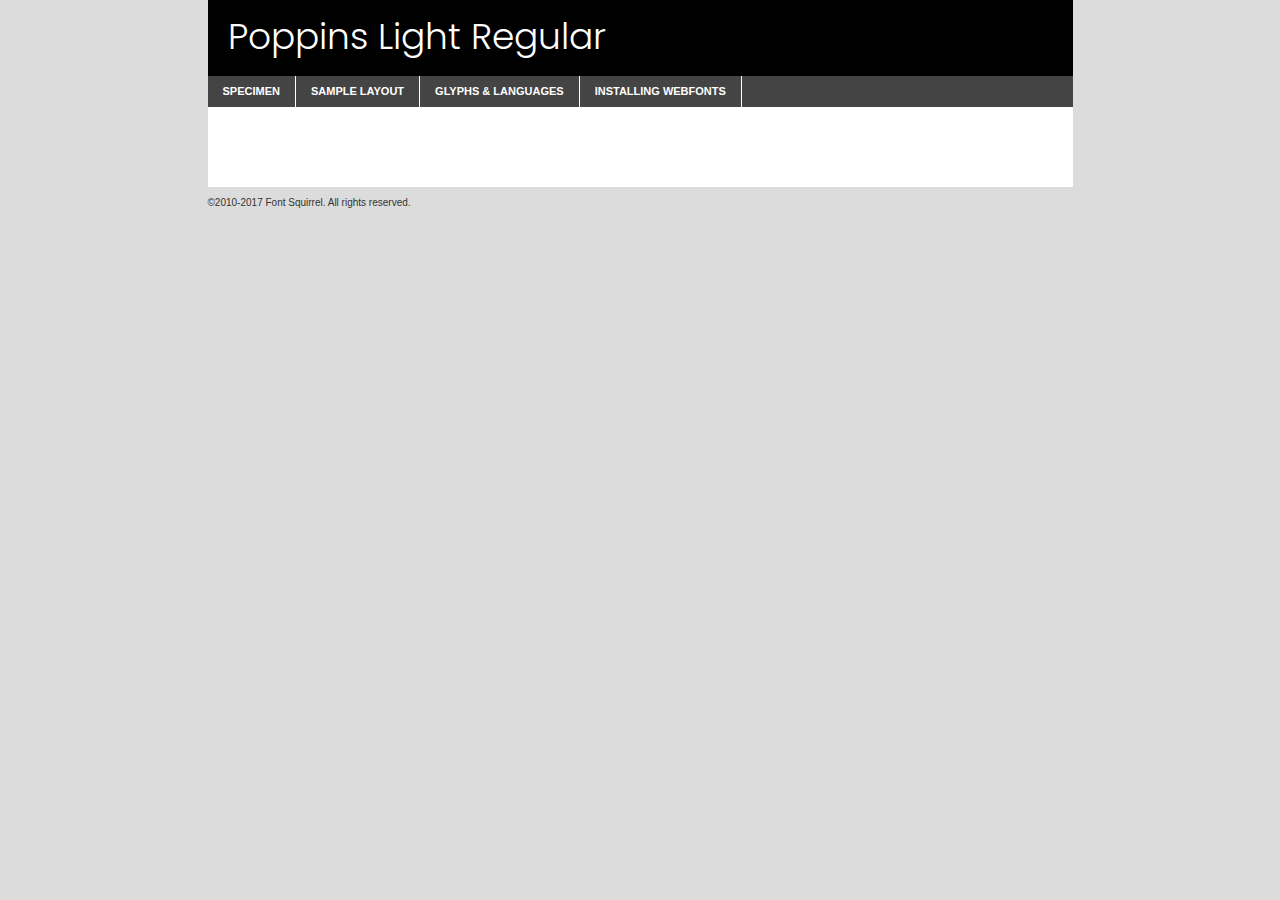
<file: Atividades/A3 (Landing Page)/components/fonts/poppins-light-demo.html>
<!DOCTYPE html PUBLIC "-//W3C//DTD XHTML 1.0 Transitional//EN"
	"http://www.w3.org/TR/xhtml1/DTD/xhtml1-transitional.dtd">

<html xmlns="http://www.w3.org/1999/xhtml" xml:lang="en" lang="en">
<head>
	<meta http-equiv="Content-Type" content="text/html; charset=utf-8" />
	<script src="http://ajax.googleapis.com/ajax/libs/jquery/1.7.2/jquery.min.js" type="text/javascript" charset="utf-8"></script>
	<script type="text/javascript">
	(function($){$.fn.easyTabs=function(option){var param=jQuery.extend({fadeSpeed:"fast",defaultContent:1,activeClass:'active'},option);$(this).each(function(){var thisId="#"+this.id;if(param.defaultContent==''){param.defaultContent=1;}
	if(typeof param.defaultContent=="number")
	{var defaultTab=$(thisId+" .tabs li:eq("+(param.defaultContent-1)+") a").attr('href').substr(1);}else{var defaultTab=param.defaultContent;}
	$(thisId+" .tabs li a").each(function(){var tabToHide=$(this).attr('href').substr(1);$("#"+tabToHide).addClass('easytabs-tab-content');});hideAll();changeContent(defaultTab);function hideAll(){$(thisId+" .easytabs-tab-content").hide();}
	function changeContent(tabId){hideAll();$(thisId+" .tabs li").removeClass(param.activeClass);$(thisId+" .tabs li a[href=#"+tabId+"]").closest('li').addClass(param.activeClass);if(param.fadeSpeed!="none")
	{$(thisId+" #"+tabId).fadeIn(param.fadeSpeed);}else{$(thisId+" #"+tabId).show();}}
	$(thisId+" .tabs li").click(function(){var tabId=$(this).find('a').attr('href').substr(1);changeContent(tabId);return false;});});}})(jQuery);
	</script>
	<link rel="stylesheet" href="specimen_files/specimen_stylesheet.css" type="text/css" charset="utf-8" />
	<link rel="stylesheet" href="stylesheet.css" type="text/css" charset="utf-8" />

	<style type="text/css">
					body{
				font-family: 'poppinslight';
							}
		</style>

	<title>Poppins Light Regular Specimen</title>
	
	
	<script type="text/javascript" charset="utf-8">
		$(document).ready(function() {
			$('#container').easyTabs({defaultContent:1});
		});
	</script>
</head>

<body>
<div id="container">
	<div id="header">
		Poppins Light Regular	</div>
	<ul class="tabs">
		<li><a href="#specimen">Specimen</a></li>
		<li><a href="#layout">Sample Layout</a></li>
				<li><a href="#glyphs">Glyphs &amp; Languages</a></li>
		<li><a href="#installing">Installing Webfonts</a></li>
		
	</ul>
	
	<div id="main_content">

		
			<div id="specimen">
		
				<div class="section">
					<div class="grid12 firstcol">
						<div class="huge">AaBb</div>
					</div>
				</div>
		
				<div class="section">
					<div class="glyph_range">A&#x200B;B&#x200b;C&#x200b;D&#x200b;E&#x200b;F&#x200b;G&#x200b;H&#x200b;I&#x200b;J&#x200b;K&#x200b;L&#x200b;M&#x200b;N&#x200b;O&#x200b;P&#x200b;Q&#x200b;R&#x200b;S&#x200b;T&#x200b;U&#x200b;V&#x200b;W&#x200b;X&#x200b;Y&#x200b;Z&#x200b;a&#x200b;b&#x200b;c&#x200b;d&#x200b;e&#x200b;f&#x200b;g&#x200b;h&#x200b;i&#x200b;j&#x200b;k&#x200b;l&#x200b;m&#x200b;n&#x200b;o&#x200b;p&#x200b;q&#x200b;r&#x200b;s&#x200b;t&#x200b;u&#x200b;v&#x200b;w&#x200b;x&#x200b;y&#x200b;z&#x200b;1&#x200b;2&#x200b;3&#x200b;4&#x200b;5&#x200b;6&#x200b;7&#x200b;8&#x200b;9&#x200b;0&#x200b;&amp;&#x200b;.&#x200b;,&#x200b;?&#x200b;!&#x200b;&#64;&#x200b;(&#x200b;)&#x200b;#&#x200b;$&#x200b;%&#x200b;*&#x200b;+&#x200b;-&#x200b;=&#x200b;:&#x200b;;</div>
				</div>
				<div class="section">
					<div class="grid12 firstcol">
						<table class="sample_table">
							<tr><td>10</td><td class="size10">abcdefghijklmnopqrstuvwxyzABCDEFGHIJKLMNOPQRSTUVWXYZ0123456789abcdefghijklmnopqrstuvwxyzABCDEFGHIJKLMNOPQRSTUVWXYZ0123456789abcdefghijklmnopqrstuvwxyzABCDEFGHIJKLMNOPQRSTUVWXYZ</td></tr>
							<tr><td>11</td><td class="size11">abcdefghijklmnopqrstuvwxyzABCDEFGHIJKLMNOPQRSTUVWXYZ0123456789abcdefghijklmnopqrstuvwxyzABCDEFGHIJKLMNOPQRSTUVWXYZ0123456789abcdefghijklmnopqrstuvwxyzABCDEFGHIJKLMNOPQRSTUVWXYZ</td></tr>
							<tr><td>12</td><td class="size12">abcdefghijklmnopqrstuvwxyzABCDEFGHIJKLMNOPQRSTUVWXYZ0123456789abcdefghijklmnopqrstuvwxyzABCDEFGHIJKLMNOPQRSTUVWXYZ0123456789abcdefghijklmnopqrstuvwxyzABCDEFGHIJKLMNOPQRSTUVWXYZ</td></tr>
							<tr><td>13</td><td class="size13">abcdefghijklmnopqrstuvwxyzABCDEFGHIJKLMNOPQRSTUVWXYZ0123456789abcdefghijklmnopqrstuvwxyzABCDEFGHIJKLMNOPQRSTUVWXYZ0123456789abcdefghijklmnopqrstuvwxyzABCDEFGHIJKLMNOPQRSTUVWXYZ</td></tr>
							<tr><td>14</td><td class="size14">abcdefghijklmnopqrstuvwxyzABCDEFGHIJKLMNOPQRSTUVWXYZ0123456789abcdefghijklmnopqrstuvwxyzABCDEFGHIJKLMNOPQRSTUVWXYZ0123456789abcdefghijklmnopqrstuvwxyzABCDEFGHIJKLMNOPQRSTUVWXYZ</td></tr>
							<tr><td>16</td><td class="size16">abcdefghijklmnopqrstuvwxyzABCDEFGHIJKLMNOPQRSTUVWXYZ0123456789abcdefghijklmnopqrstuvwxyzABCDEFGHIJKLMNOPQRSTUVWXYZ</td></tr>
							<tr><td>18</td><td class="size18">abcdefghijklmnopqrstuvwxyzABCDEFGHIJKLMNOPQRSTUVWXYZ0123456789abcdefghijklmnopqrstuvwxyzABCDEFGHIJKLMNOPQRSTUVWXYZ</td></tr>
							<tr><td>20</td><td class="size20">abcdefghijklmnopqrstuvwxyzABCDEFGHIJKLMNOPQRSTUVWXYZ0123456789abcdefghijklmnopqrstuvwxyzABCDEFGHIJKLMNOPQRSTUVWXYZ</td></tr>
							<tr><td>24</td><td class="size24">abcdefghijklmnopqrstuvwxyzABCDEFGHIJKLMNOPQRSTUVWXYZ0123456789abcdefghijklmnopqrstuvwxyzABCDEFGHIJKLMNOPQRSTUVWXYZ</td></tr>
							<tr><td>30</td><td class="size30">abcdefghijklmnopqrstuvwxyzABCDEFGHIJKLMNOPQRSTUVWXYZ0123456789abcdefghijklmnopqrstuvwxyzABCDEFGHIJKLMNOPQRSTUVWXYZ</td></tr>
							<tr><td>36</td><td class="size36">abcdefghijklmnopqrstuvwxyzABCDEFGHIJKLMNOPQRSTUVWXYZ0123456789abcdefghijklmnopqrstuvwxyzABCDEFGHIJKLMNOPQRSTUVWXYZ</td></tr>
							<tr><td>48</td><td class="size48">abcdefghijklmnopqrstuvwxyzABCDEFGHIJKLMNOPQRSTUVWXYZ0123456789abcdefghijklmnopqrstuvwxyzABCDEFGHIJKLMNOPQRSTUVWXYZ</td></tr>
							<tr><td>60</td><td class="size60">abcdefghijklmnopqrstuvwxyzABCDEFGHIJKLMNOPQRSTUVWXYZ0123456789abcdefghijklmnopqrstuvwxyzABCDEFGHIJKLMNOPQRSTUVWXYZ</td></tr>
							<tr><td>72</td><td class="size72">abcdefghijklmnopqrstuvwxyzABCDEFGHIJKLMNOPQRSTUVWXYZ0123456789abcdefghijklmnopqrstuvwxyzABCDEFGHIJKLMNOPQRSTUVWXYZ</td></tr>
							<tr><td>90</td><td class="size90">abcdefghijklmnopqrstuvwxyzABCDEFGHIJKLMNOPQRSTUVWXYZ0123456789abcdefghijklmnopqrstuvwxyzABCDEFGHIJKLMNOPQRSTUVWXYZ</td></tr>
						</table>
				
					</div>
			
				</div>
		
		
		
								<div class="section" id="bodycomparison">


										<div id="xheight">
				<div class="fontbody">&#x25FC;&#x25FC;&#x25FC;&#x25FC;&#x25FC;&#x25FC;&#x25FC;&#x25FC;&#x25FC;&#x25FC;&#x25FC;&#x25FC;&#x25FC;&#x25FC;&#x25FC;&#x25FC;&#x25FC;&#x25FC;&#x25FC;&#x25FC;&#x25FC;&#x25FC;&#x25FC;&#x25FC;&#x25FC;&#x25FC;&#x25FC;&#x25FC;&#x25FC;&#x25FC;&#x25FC;&#x25FC;&#x25FC;&#x25FC;&#x25FC;&#x25FC;&#x25FC;&#x25FC;&#x25FC;&#x25FC;&#x25FC;&#x25FC;&#x25FC;&#x25FC;&#x25FC;&#x25FC;&#x25FC;&#x25FC;&#x25FC;&#x25FC;&#x25FC;&#x25FC;&#x25FC;&#x25FC;&#x25FC;&#x25FC;&#x25FC;&#x25FC;&#x25FC;&#x25FC;&#x25FC;&#x25FC;&#x25FC;&#x25FC;&#x25FC;&#x25FC;&#x25FC;&#x25FC;&#x25FC;&#x25FC;&#x25FC;&#x25FC;&#x25FC;&#x25FC;&#x25FC;&#x25FC;&#x25FC;&#x25FC;&#x25FC;&#x25FC;&#x25FC;&#x25FC;&#x25FC;&#x25FC;&#x25FC;&#x25FC;&#x25FC;&#x25FC;&#x25FC;&#x25FC;&#x25FC;&#x25FC;&#x25FC;&#x25FC;&#x25FC;&#x25FC;&#x25FC;&#x25FC;&#x25FC;body</div><div class="arialbody">body</div><div class="verdanabody">body</div><div class="georgiabody">body</div></div>
										<div class="fontbody" style="z-index:1">
											body<span>Poppins Light Regular</span>
										</div>
										<div class="arialbody" style="z-index:1">
											body<span>Arial</span>
										</div>
										<div class="verdanabody" style="z-index:1">
											body<span>Verdana</span>
										</div>
										<div class="georgiabody" style="z-index:1">
											body<span>Georgia</span>
										</div>



								</div>
		
		
				<div class="section psample psample_row1" id="">
					
					<div class="grid2 firstcol">
						<p class="size10"><span>10.</span>Aenean lacinia bibendum nulla sed consectetur. Fusce dapibus, tellus ac cursus commodo, tortor mauris condimentum nibh, ut fermentum massa justo sit amet risus. Nullam id dolor id nibh ultricies vehicula ut id elit. Cum sociis natoque penatibus et magnis dis parturient montes, nascetur ridiculus mus. Nulla vitae elit libero, a pharetra augue.</p>
			
					</div>
					<div class="grid3">
						<p class="size11"><span>11.</span>Aenean lacinia bibendum nulla sed consectetur. Fusce dapibus, tellus ac cursus commodo, tortor mauris condimentum nibh, ut fermentum massa justo sit amet risus. Nullam id dolor id nibh ultricies vehicula ut id elit. Cum sociis natoque penatibus et magnis dis parturient montes, nascetur ridiculus mus. Nulla vitae elit libero, a pharetra augue.</p>
			
					</div>
					<div class="grid3">
						<p class="size12"><span>12.</span>Aenean lacinia bibendum nulla sed consectetur. Fusce dapibus, tellus ac cursus commodo, tortor mauris condimentum nibh, ut fermentum massa justo sit amet risus. Nullam id dolor id nibh ultricies vehicula ut id elit. Cum sociis natoque penatibus et magnis dis parturient montes, nascetur ridiculus mus. Nulla vitae elit libero, a pharetra augue.</p>
			
					</div>
					<div class="grid4">
						<p class="size13"><span>13.</span>Aenean lacinia bibendum nulla sed consectetur. Fusce dapibus, tellus ac cursus commodo, tortor mauris condimentum nibh, ut fermentum massa justo sit amet risus. Nullam id dolor id nibh ultricies vehicula ut id elit. Cum sociis natoque penatibus et magnis dis parturient montes, nascetur ridiculus mus. Nulla vitae elit libero, a pharetra augue.</p>
			
					</div>
					<div class="white_blend"></div>
					
				</div>
				<div class="section psample psample_row2" id="">
					<div class="grid3 firstcol">
						<p class="size14"><span>14.</span>Aenean lacinia bibendum nulla sed consectetur. Fusce dapibus, tellus ac cursus commodo, tortor mauris condimentum nibh, ut fermentum massa justo sit amet risus. Nullam id dolor id nibh ultricies vehicula ut id elit. Cum sociis natoque penatibus et magnis dis parturient montes, nascetur ridiculus mus. Nulla vitae elit libero, a pharetra augue.</p>
			
					</div>
					<div class="grid4">
						<p class="size16"><span>16.</span>Aenean lacinia bibendum nulla sed consectetur. Fusce dapibus, tellus ac cursus commodo, tortor mauris condimentum nibh, ut fermentum massa justo sit amet risus. Nullam id dolor id nibh ultricies vehicula ut id elit. Cum sociis natoque penatibus et magnis dis parturient montes, nascetur ridiculus mus. Nulla vitae elit libero, a pharetra augue.</p>
			
					</div>
					<div class="grid5">
						<p class="size18"><span>18.</span>Aenean lacinia bibendum nulla sed consectetur. Fusce dapibus, tellus ac cursus commodo, tortor mauris condimentum nibh, ut fermentum massa justo sit amet risus. Nullam id dolor id nibh ultricies vehicula ut id elit. Cum sociis natoque penatibus et magnis dis parturient montes, nascetur ridiculus mus. Nulla vitae elit libero, a pharetra augue.</p>
			
					</div>

					<div class="white_blend"></div>

				</div>
				
				<div class="section psample psample_row3" id="">
					<div class="grid5 firstcol">
						<p class="size20"><span>20.</span>Aenean lacinia bibendum nulla sed consectetur. Fusce dapibus, tellus ac cursus commodo, tortor mauris condimentum nibh, ut fermentum massa justo sit amet risus. Nullam id dolor id nibh ultricies vehicula ut id elit. Cum sociis natoque penatibus et magnis dis parturient montes, nascetur ridiculus mus. Nulla vitae elit libero, a pharetra augue.</p>
					</div>
					<div class="grid7">
						<p class="size24"><span>24.</span>Aenean lacinia bibendum nulla sed consectetur. Fusce dapibus, tellus ac cursus commodo, tortor mauris condimentum nibh, ut fermentum massa justo sit amet risus. Nullam id dolor id nibh ultricies vehicula ut id elit. Cum sociis natoque penatibus et magnis dis parturient montes, nascetur ridiculus mus. Nulla vitae elit libero, a pharetra augue.</p>
					</div>
					
					<div class="white_blend"></div>
					
				</div>
				
				<div class="section psample psample_row4" id="">
					<div class="grid12 firstcol">
						<p class="size30"><span>30.</span>Aenean lacinia bibendum nulla sed consectetur. Fusce dapibus, tellus ac cursus commodo, tortor mauris condimentum nibh, ut fermentum massa justo sit amet risus. Nullam id dolor id nibh ultricies vehicula ut id elit. Cum sociis natoque penatibus et magnis dis parturient montes, nascetur ridiculus mus. Nulla vitae elit libero, a pharetra augue.</p>
					</div>
					<div class="white_blend"></div>
					
				</div>
				
				
				
				<div class="section psample psample_row1 fullreverse">
					<div class="grid2 firstcol">
						<p class="size10"><span>10.</span>Aenean lacinia bibendum nulla sed consectetur. Fusce dapibus, tellus ac cursus commodo, tortor mauris condimentum nibh, ut fermentum massa justo sit amet risus. Nullam id dolor id nibh ultricies vehicula ut id elit. Cum sociis natoque penatibus et magnis dis parturient montes, nascetur ridiculus mus. Nulla vitae elit libero, a pharetra augue.</p>
			
					</div>
					<div class="grid3">
						<p class="size11"><span>11.</span>Aenean lacinia bibendum nulla sed consectetur. Fusce dapibus, tellus ac cursus commodo, tortor mauris condimentum nibh, ut fermentum massa justo sit amet risus. Nullam id dolor id nibh ultricies vehicula ut id elit. Cum sociis natoque penatibus et magnis dis parturient montes, nascetur ridiculus mus. Nulla vitae elit libero, a pharetra augue.</p>
			
					</div>
					<div class="grid3">
						<p class="size12"><span>12.</span>Aenean lacinia bibendum nulla sed consectetur. Fusce dapibus, tellus ac cursus commodo, tortor mauris condimentum nibh, ut fermentum massa justo sit amet risus. Nullam id dolor id nibh ultricies vehicula ut id elit. Cum sociis natoque penatibus et magnis dis parturient montes, nascetur ridiculus mus. Nulla vitae elit libero, a pharetra augue.</p>
			
					</div>
					<div class="grid4">
						<p class="size13"><span>13.</span>Aenean lacinia bibendum nulla sed consectetur. Fusce dapibus, tellus ac cursus commodo, tortor mauris condimentum nibh, ut fermentum massa justo sit amet risus. Nullam id dolor id nibh ultricies vehicula ut id elit. Cum sociis natoque penatibus et magnis dis parturient montes, nascetur ridiculus mus. Nulla vitae elit libero, a pharetra augue.</p>
			
					</div>
					<div class="black_blend"></div>
					
				</div>
				
				<div class="section psample psample_row2 fullreverse">
					<div class="grid3 firstcol">
						<p class="size14"><span>14.</span>Aenean lacinia bibendum nulla sed consectetur. Fusce dapibus, tellus ac cursus commodo, tortor mauris condimentum nibh, ut fermentum massa justo sit amet risus. Nullam id dolor id nibh ultricies vehicula ut id elit. Cum sociis natoque penatibus et magnis dis parturient montes, nascetur ridiculus mus. Nulla vitae elit libero, a pharetra augue.</p>
			
					</div>
					<div class="grid4">
						<p class="size16"><span>16.</span>Aenean lacinia bibendum nulla sed consectetur. Fusce dapibus, tellus ac cursus commodo, tortor mauris condimentum nibh, ut fermentum massa justo sit amet risus. Nullam id dolor id nibh ultricies vehicula ut id elit. Cum sociis natoque penatibus et magnis dis parturient montes, nascetur ridiculus mus. Nulla vitae elit libero, a pharetra augue.</p>
			
					</div>
					<div class="grid5">
						<p class="size18"><span>18.</span>Aenean lacinia bibendum nulla sed consectetur. Fusce dapibus, tellus ac cursus commodo, tortor mauris condimentum nibh, ut fermentum massa justo sit amet risus. Nullam id dolor id nibh ultricies vehicula ut id elit. Cum sociis natoque penatibus et magnis dis parturient montes, nascetur ridiculus mus. Nulla vitae elit libero, a pharetra augue.</p>
			
					</div>
					<div class="black_blend"></div>

				</div>
				
				<div class="section psample fullreverse psample_row3" id="">
					<div class="grid5 firstcol">
						<p class="size20"><span>20.</span>Aenean lacinia bibendum nulla sed consectetur. Fusce dapibus, tellus ac cursus commodo, tortor mauris condimentum nibh, ut fermentum massa justo sit amet risus. Nullam id dolor id nibh ultricies vehicula ut id elit. Cum sociis natoque penatibus et magnis dis parturient montes, nascetur ridiculus mus. Nulla vitae elit libero, a pharetra augue.</p>
					</div>
					<div class="grid7">
						<p class="size24"><span>24.</span>Aenean lacinia bibendum nulla sed consectetur. Fusce dapibus, tellus ac cursus commodo, tortor mauris condimentum nibh, ut fermentum massa justo sit amet risus. Nullam id dolor id nibh ultricies vehicula ut id elit. Cum sociis natoque penatibus et magnis dis parturient montes, nascetur ridiculus mus. Nulla vitae elit libero, a pharetra augue.</p>
					</div>
					
					<div class="black_blend"></div>
					
				</div>
				
				<div class="section psample fullreverse psample_row4" id="" style="border-bottom: 20px #000 solid;">
					<div class="grid12 firstcol">
						<p class="size30"><span>30.</span>Aenean lacinia bibendum nulla sed consectetur. Fusce dapibus, tellus ac cursus commodo, tortor mauris condimentum nibh, ut fermentum massa justo sit amet risus. Nullam id dolor id nibh ultricies vehicula ut id elit. Cum sociis natoque penatibus et magnis dis parturient montes, nascetur ridiculus mus. Nulla vitae elit libero, a pharetra augue.</p>
					</div>
					<div class="black_blend"></div>
					
				</div>
				
				
				
				
			</div>
			
			<div id="layout">
				
				<div class="section">
					
					<div class="grid12 firstcol">
						<h1>Lorem Ipsum Dolor</h1>
						<h2>Etiam porta sem malesuada magna mollis euismod</h2>
						
						<p class="byline">By <a href="#link">Aenean Lacinia</a></p>
					</div>
				</div>
				<div class="section">
					<div class="grid8 firstcol">
						<p class="large">Donec sed odio dui. Morbi leo risus, porta ac consectetur ac, vestibulum at eros. Fusce dapibus, tellus ac cursus commodo, tortor mauris condimentum nibh, ut fermentum massa justo sit amet risus. </p>

						
						<h3>Pellentesque ornare sem</h3>

						<p>Maecenas sed diam eget risus varius blandit sit amet non magna. Maecenas faucibus mollis interdum. Donec ullamcorper nulla non metus auctor fringilla. Nullam id dolor id nibh ultricies vehicula ut id elit. Nullam id dolor id nibh ultricies vehicula ut id elit. </p>

						<p>Aenean eu leo quam. Pellentesque ornare sem lacinia quam venenatis vestibulum. Lorem ipsum dolor sit amet, consectetur adipiscing elit. Cum sociis natoque penatibus et magnis dis parturient montes, nascetur ridiculus mus. </p>

						<p>Nulla vitae elit libero, a pharetra augue. Praesent commodo cursus magna, vel scelerisque nisl consectetur et. Aenean lacinia bibendum nulla sed consectetur. </p>

						<p>Nullam quis risus eget urna mollis ornare vel eu leo. Nullam quis risus eget urna mollis ornare vel eu leo. Maecenas sed diam eget risus varius blandit sit amet non magna. Donec ullamcorper nulla non metus auctor fringilla. </p>

						<h3>Cras mattis consectetur</h3>

						<p>Aenean eu leo quam. Pellentesque ornare sem lacinia quam venenatis vestibulum. Aenean lacinia bibendum nulla sed consectetur. Integer posuere erat a ante venenatis dapibus posuere velit aliquet. Cras mattis consectetur purus sit amet fermentum. </p>

						<p>Nullam id dolor id nibh ultricies vehicula ut id elit. Nullam quis risus eget urna mollis ornare vel eu leo. Cras mattis consectetur purus sit amet fermentum.</p>
					</div>
					
					<div class="grid4 sidebar">
						
						<div class="box reverse">
							<p class="last">Nullam quis risus eget urna mollis ornare vel eu leo. Donec ullamcorper nulla non metus auctor fringilla. Cras mattis consectetur purus sit amet fermentum. Sed posuere consectetur est at lobortis. Lorem ipsum dolor sit amet, consectetur adipiscing elit. </p>
						</div>
						
						<p class="caption">Maecenas sed diam eget risus varius.</p>

						<p>Vestibulum id ligula porta felis euismod semper. Integer posuere erat a ante venenatis dapibus posuere velit aliquet. Vestibulum id ligula porta felis euismod semper. Sed posuere consectetur est at lobortis. Maecenas sed diam eget risus varius blandit sit amet non magna. Fusce dapibus, tellus ac cursus commodo, tortor mauris condimentum nibh, ut fermentum massa justo sit amet risus. </p>

					

						<p>Duis mollis, est non commodo luctus, nisi erat porttitor ligula, eget lacinia odio sem nec elit. Aenean lacinia bibendum nulla sed consectetur. Vivamus sagittis lacus vel augue laoreet rutrum faucibus dolor auctor. Aenean lacinia bibendum nulla sed consectetur. Nullam quis risus eget urna mollis ornare vel eu leo. </p>

						<p>Praesent commodo cursus magna, vel scelerisque nisl consectetur et. Donec ullamcorper nulla non metus auctor fringilla. Maecenas faucibus mollis interdum. Fusce dapibus, tellus ac cursus commodo, tortor mauris condimentum nibh, ut fermentum massa justo sit amet risus. </p>

					</div>
				</div>
				
			</div>


			



		<div id="glyphs">
			<div class="section">
				<div class="grid12 firstcol">
			
				<h1>Language Support</h1>
				<p>The subset of Poppins Light Regular in this kit supports the following languages:<br />
			
					English, Arrernte, Bislama, Cebuano, Fijian, Gilbertese, Hmong, Ibanag, Iloko_ilokano, Interglossa_glosa, Interlingua, Lojban, Manx, Norfolk_pitcairnese, Oromo, Rotokas, Samoan, Sardinian, Seychelles_creole, Shona, Somali, Southern_ndebele, Swahili, Swati_swazi, Tok_pisin, Warlpiri, Xhosa, Zulu, Latinbasic, Demo				</p>
				<h1>Glyph Chart</h1>
				<p>The subset of Poppins Light Regular in this kit includes all the glyphs listed below. Unicode entities are included above each glyph to help you insert individual characters into your layout.</p>
				<div id="glyph_chart">
			
																														 <div><p>&amp;#13;</p>&#13;</div>
																				 <div><p>&amp;#32;</p>&#32;</div>
																				 <div><p>&amp;#33;</p>&#33;</div>
																				 <div><p>&amp;#34;</p>&#34;</div>
																				 <div><p>&amp;#35;</p>&#35;</div>
																				 <div><p>&amp;#36;</p>&#36;</div>
																				 <div><p>&amp;#37;</p>&#37;</div>
																				 <div><p>&amp;#38;</p>&#38;</div>
																				 <div><p>&amp;#39;</p>&#39;</div>
																				 <div><p>&amp;#40;</p>&#40;</div>
																				 <div><p>&amp;#41;</p>&#41;</div>
																				 <div><p>&amp;#42;</p>&#42;</div>
																				 <div><p>&amp;#43;</p>&#43;</div>
																				 <div><p>&amp;#44;</p>&#44;</div>
																				 <div><p>&amp;#46;</p>&#46;</div>
																				 <div><p>&amp;#47;</p>&#47;</div>
																				 <div><p>&amp;#48;</p>&#48;</div>
																				 <div><p>&amp;#49;</p>&#49;</div>
																				 <div><p>&amp;#50;</p>&#50;</div>
																				 <div><p>&amp;#51;</p>&#51;</div>
																				 <div><p>&amp;#52;</p>&#52;</div>
																				 <div><p>&amp;#53;</p>&#53;</div>
																				 <div><p>&amp;#54;</p>&#54;</div>
																				 <div><p>&amp;#55;</p>&#55;</div>
																				 <div><p>&amp;#56;</p>&#56;</div>
																				 <div><p>&amp;#57;</p>&#57;</div>
																				 <div><p>&amp;#60;</p>&#60;</div>
																				 <div><p>&amp;#61;</p>&#61;</div>
																				 <div><p>&amp;#62;</p>&#62;</div>
																				 <div><p>&amp;#63;</p>&#63;</div>
																				 <div><p>&amp;#64;</p>&#64;</div>
																				 <div><p>&amp;#65;</p>&#65;</div>
																				 <div><p>&amp;#66;</p>&#66;</div>
																				 <div><p>&amp;#67;</p>&#67;</div>
																				 <div><p>&amp;#68;</p>&#68;</div>
																				 <div><p>&amp;#69;</p>&#69;</div>
																				 <div><p>&amp;#70;</p>&#70;</div>
																				 <div><p>&amp;#71;</p>&#71;</div>
																				 <div><p>&amp;#72;</p>&#72;</div>
																				 <div><p>&amp;#73;</p>&#73;</div>
																				 <div><p>&amp;#74;</p>&#74;</div>
																				 <div><p>&amp;#75;</p>&#75;</div>
																				 <div><p>&amp;#76;</p>&#76;</div>
																				 <div><p>&amp;#77;</p>&#77;</div>
																				 <div><p>&amp;#78;</p>&#78;</div>
																				 <div><p>&amp;#79;</p>&#79;</div>
																				 <div><p>&amp;#80;</p>&#80;</div>
																				 <div><p>&amp;#81;</p>&#81;</div>
																				 <div><p>&amp;#82;</p>&#82;</div>
																				 <div><p>&amp;#83;</p>&#83;</div>
																				 <div><p>&amp;#84;</p>&#84;</div>
																				 <div><p>&amp;#85;</p>&#85;</div>
																				 <div><p>&amp;#86;</p>&#86;</div>
																				 <div><p>&amp;#87;</p>&#87;</div>
																				 <div><p>&amp;#88;</p>&#88;</div>
																				 <div><p>&amp;#89;</p>&#89;</div>
																				 <div><p>&amp;#90;</p>&#90;</div>
																				 <div><p>&amp;#91;</p>&#91;</div>
																				 <div><p>&amp;#92;</p>&#92;</div>
																				 <div><p>&amp;#93;</p>&#93;</div>
																				 <div><p>&amp;#94;</p>&#94;</div>
																				 <div><p>&amp;#95;</p>&#95;</div>
																				 <div><p>&amp;#96;</p>&#96;</div>
																				 <div><p>&amp;#97;</p>&#97;</div>
																				 <div><p>&amp;#98;</p>&#98;</div>
																				 <div><p>&amp;#99;</p>&#99;</div>
																				 <div><p>&amp;#100;</p>&#100;</div>
																				 <div><p>&amp;#101;</p>&#101;</div>
																				 <div><p>&amp;#102;</p>&#102;</div>
																				 <div><p>&amp;#103;</p>&#103;</div>
																				 <div><p>&amp;#104;</p>&#104;</div>
																				 <div><p>&amp;#105;</p>&#105;</div>
																				 <div><p>&amp;#106;</p>&#106;</div>
																				 <div><p>&amp;#107;</p>&#107;</div>
																				 <div><p>&amp;#108;</p>&#108;</div>
																				 <div><p>&amp;#109;</p>&#109;</div>
																				 <div><p>&amp;#110;</p>&#110;</div>
																				 <div><p>&amp;#111;</p>&#111;</div>
																				 <div><p>&amp;#112;</p>&#112;</div>
																				 <div><p>&amp;#113;</p>&#113;</div>
																				 <div><p>&amp;#114;</p>&#114;</div>
																				 <div><p>&amp;#115;</p>&#115;</div>
																				 <div><p>&amp;#116;</p>&#116;</div>
																				 <div><p>&amp;#117;</p>&#117;</div>
																				 <div><p>&amp;#118;</p>&#118;</div>
																				 <div><p>&amp;#119;</p>&#119;</div>
																				 <div><p>&amp;#120;</p>&#120;</div>
																				 <div><p>&amp;#121;</p>&#121;</div>
																				 <div><p>&amp;#122;</p>&#122;</div>
																				 <div><p>&amp;#123;</p>&#123;</div>
																				 <div><p>&amp;#124;</p>&#124;</div>
																				 <div><p>&amp;#125;</p>&#125;</div>
																				 <div><p>&amp;#126;</p>&#126;</div>
																				 <div><p>&amp;#160;</p>&#160;</div>
																				 <div><p>&amp;#161;</p>&#161;</div>
																				 <div><p>&amp;#162;</p>&#162;</div>
																				 <div><p>&amp;#163;</p>&#163;</div>
																				 <div><p>&amp;#164;</p>&#164;</div>
																				 <div><p>&amp;#165;</p>&#165;</div>
																				 <div><p>&amp;#166;</p>&#166;</div>
																				 <div><p>&amp;#167;</p>&#167;</div>
																				 <div><p>&amp;#168;</p>&#168;</div>
																				 <div><p>&amp;#169;</p>&#169;</div>
																				 <div><p>&amp;#170;</p>&#170;</div>
																				 <div><p>&amp;#171;</p>&#171;</div>
																				 <div><p>&amp;#172;</p>&#172;</div>
																				 <div><p>&amp;#174;</p>&#174;</div>
																				 <div><p>&amp;#175;</p>&#175;</div>
																				 <div><p>&amp;#176;</p>&#176;</div>
																				 <div><p>&amp;#177;</p>&#177;</div>
																				 <div><p>&amp;#178;</p>&#178;</div>
																				 <div><p>&amp;#179;</p>&#179;</div>
																				 <div><p>&amp;#180;</p>&#180;</div>
																				 <div><p>&amp;#181;</p>&#181;</div>
																				 <div><p>&amp;#182;</p>&#182;</div>
																				 <div><p>&amp;#184;</p>&#184;</div>
																				 <div><p>&amp;#185;</p>&#185;</div>
																				 <div><p>&amp;#186;</p>&#186;</div>
																				 <div><p>&amp;#187;</p>&#187;</div>
																				 <div><p>&amp;#188;</p>&#188;</div>
																				 <div><p>&amp;#189;</p>&#189;</div>
																				 <div><p>&amp;#190;</p>&#190;</div>
																				 <div><p>&amp;#191;</p>&#191;</div>
																				 <div><p>&amp;#198;</p>&#198;</div>
																				 <div><p>&amp;#199;</p>&#199;</div>
																				 <div><p>&amp;#208;</p>&#208;</div>
																				 <div><p>&amp;#215;</p>&#215;</div>
																				 <div><p>&amp;#216;</p>&#216;</div>
																				 <div><p>&amp;#222;</p>&#222;</div>
																				 <div><p>&amp;#223;</p>&#223;</div>
																				 <div><p>&amp;#230;</p>&#230;</div>
																				 <div><p>&amp;#231;</p>&#231;</div>
																				 <div><p>&amp;#240;</p>&#240;</div>
																				 <div><p>&amp;#247;</p>&#247;</div>
																				 <div><p>&amp;#248;</p>&#248;</div>
																				 <div><p>&amp;#254;</p>&#254;</div>
																				 <div><p>&amp;#305;</p>&#305;</div>
																				 <div><p>&amp;#338;</p>&#338;</div>
																				 <div><p>&amp;#339;</p>&#339;</div>
																				 <div><p>&amp;#710;</p>&#710;</div>
																				 <div><p>&amp;#730;</p>&#730;</div>
																				 <div><p>&amp;#732;</p>&#732;</div>
																				 <div><p>&amp;#8192;</p>&#8192;</div>
																				 <div><p>&amp;#8193;</p>&#8193;</div>
																				 <div><p>&amp;#8194;</p>&#8194;</div>
																				 <div><p>&amp;#8195;</p>&#8195;</div>
																				 <div><p>&amp;#8196;</p>&#8196;</div>
																				 <div><p>&amp;#8197;</p>&#8197;</div>
																				 <div><p>&amp;#8198;</p>&#8198;</div>
																				 <div><p>&amp;#8199;</p>&#8199;</div>
																				 <div><p>&amp;#8200;</p>&#8200;</div>
																				 <div><p>&amp;#8201;</p>&#8201;</div>
																				 <div><p>&amp;#8202;</p>&#8202;</div>
																				 <div><p>&amp;#8211;</p>&#8211;</div>
																				 <div><p>&amp;#8212;</p>&#8212;</div>
																				 <div><p>&amp;#8216;</p>&#8216;</div>
																				 <div><p>&amp;#8217;</p>&#8217;</div>
																				 <div><p>&amp;#8218;</p>&#8218;</div>
																				 <div><p>&amp;#8220;</p>&#8220;</div>
																				 <div><p>&amp;#8221;</p>&#8221;</div>
																				 <div><p>&amp;#8222;</p>&#8222;</div>
																				 <div><p>&amp;#8226;</p>&#8226;</div>
																				 <div><p>&amp;#8239;</p>&#8239;</div>
																				 <div><p>&amp;#8249;</p>&#8249;</div>
																				 <div><p>&amp;#8250;</p>&#8250;</div>
																				 <div><p>&amp;#8287;</p>&#8287;</div>
																				 <div><p>&amp;#8364;</p>&#8364;</div>
																				 <div><p>&amp;#8482;</p>&#8482;</div>
																				 <div><p>&amp;#8722;</p>&#8722;</div>
																				 <div><p>&amp;#9724;</p>&#9724;</div>
																				 <div><p>&amp;#64257;</p>&#64257;</div>
																																																</div>	
				</div>
		
		
			</div>
		</div>
		
		
		<div id="specs">
			
		</div>
	
		<div id="installing">
			<div class="section">
				<div class="grid7 firstcol">
					<h1>Installing Webfonts</h1>
					
					<p>Webfonts are supported by all major browser platforms but not all in the same way. There are currently four different font formats that must be included in order to target all browsers. This includes TTF, WOFF, EOT and SVG.</p>
					
					<h2>1. Upload your webfonts</h2>
					<p>You must upload your webfont kit to your website. They should be in or near the same directory as your CSS files.</p>
					
					<h2>2. Include the webfont stylesheet</h2>
					<p>A special CSS @font-face declaration helps the various browsers select the appropriate font it needs without causing you a bunch of headaches. Learn more about this syntax by reading the <a href="https://www.fontspring.com/blog/further-hardening-of-the-bulletproof-syntax">Fontspring blog post</a> about it. The code for it is as follows:</p>


<code>
@font-face{ 
	font-family: 'MyWebFont';
	src: url('WebFont.eot');
	src: url('WebFont.eot?#iefix') format('embedded-opentype'),
	     url('WebFont.woff') format('woff'),
	     url('WebFont.ttf') format('truetype'),
	     url('WebFont.svg#webfont') format('svg');
}
</code>

	<p>We've already gone ahead and generated the code for you. All you have to do is link to the stylesheet in your HTML, like this:</p>
	<code>&lt;link rel=&quot;stylesheet&quot; href=&quot;stylesheet.css&quot; type=&quot;text/css&quot; charset=&quot;utf-8&quot; /&gt;</code>

					<h2>3. Modify your own stylesheet</h2>
					<p>To take advantage of your new fonts, you must tell your stylesheet to use them. Look at the original @font-face declaration above and find the property called "font-family." The name linked there will be what you use to reference the font. Prepend that webfont name to the font stack in the "font-family" property, inside the selector you want to change. For example:</p>
<code>p { font-family: 'WebFont', Arial, sans-serif; }</code>

<h2>4. Test</h2>
<p>Getting webfonts to work cross-browser <em>can</em> be tricky. Use the information in the sidebar to help you if you find that fonts aren't loading in a particular browser.</p>
				</div>
				
				<div class="grid5 sidebar">
					<div class="box">
						<h2>Troubleshooting<br />Font-Face Problems</h2>
						<p>Having trouble getting your webfonts to load in your new website? Here are some tips to sort out what might be the problem.</p>

						<h3>Fonts not showing in any browser</h3>

						<p>This sounds like you need to work on the plumbing. You either did not upload the fonts to the correct directory, or you did not link the fonts properly in the CSS. If you've confirmed that all this is correct and you still have a problem, take a look at your .htaccess file and see if requests are getting intercepted.</p>

						<h3>Fonts not loading in iPhone or iPad</h3>

						<p>The most common problem here is that you are serving the fonts from an IIS server. IIS refuses to serve files that have unknown MIME types. If that is the case, you must set the MIME type for SVG to "image/svg+xml" in the server settings. Follow these instructions from Microsoft if you need help.</p>

						<h3>Fonts not loading in Firefox</h3>

						<p>The primary reason for this failure? You are still using a version Firefox older than 3.5. So upgrade already! If that isn't it, then you are very likely serving fonts from a different domain. Firefox requires that all font assets be served from the same domain. Lastly it is possible that you need to add WOFF to your list of MIME types (if you are serving via IIS.)</p>

						<h3>Fonts not loading in IE</h3>

						<p>Are you looking at Internet Explorer on an actual Windows machine or are you cheating by using a service like Adobe BrowserLab? Many of these screenshot services do not render @font-face for IE. Best to test it on a real machine.</p>

						<h3>Fonts not loading in IE9</h3>

						<p>IE9, like Firefox, requires that fonts be served from the same domain as the website. Make sure that is the case.</p>
					</div>
				</div>
			</div>
			
		</div>
	
	</div>
	<div id="footer">
		<p>&copy;2010-2017 Font Squirrel. All rights reserved.</p>
	</div>
</div>
</body>
</html>
</file>
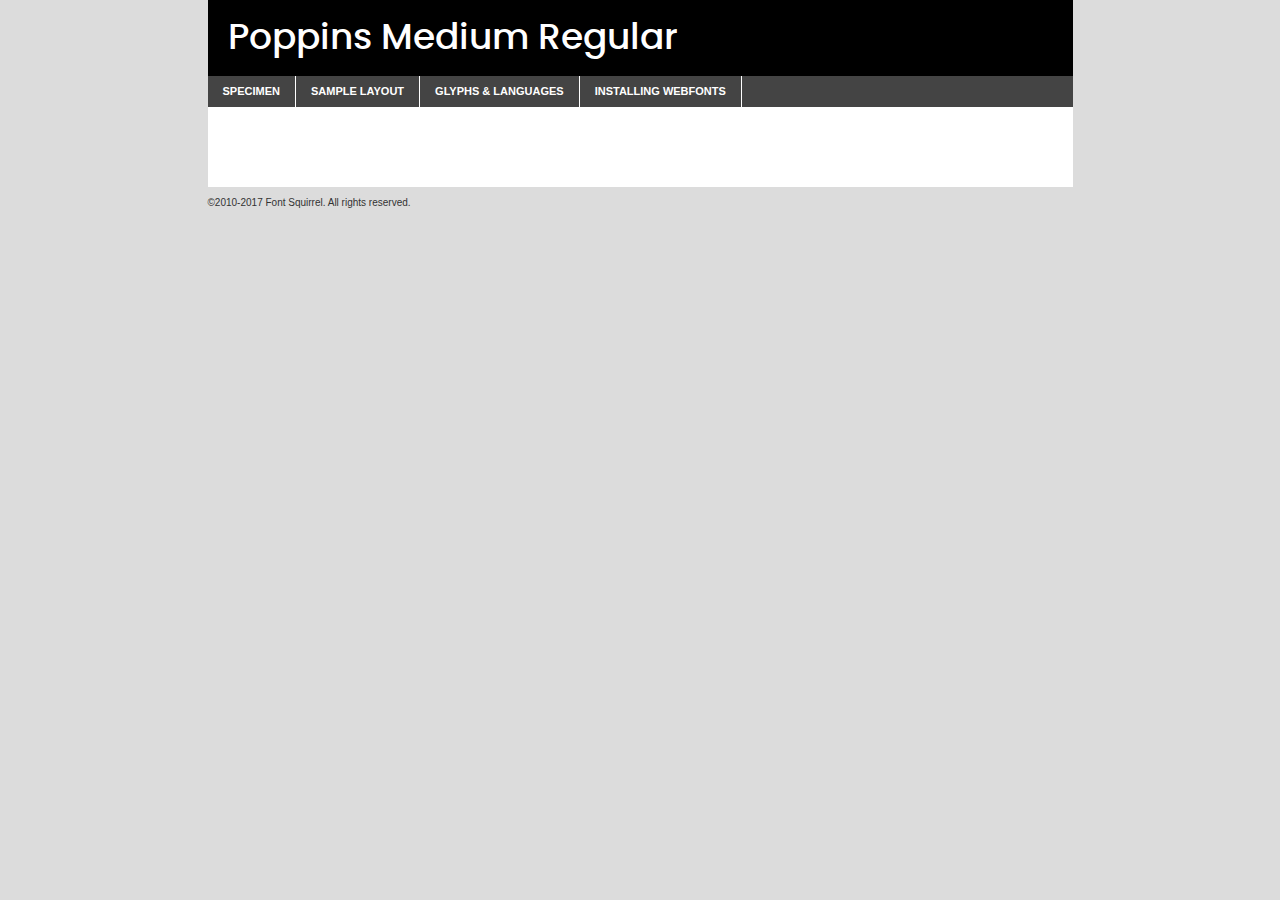
<file: Atividades/A3 (Landing Page)/components/fonts/poppins-medium-demo.html>
<!DOCTYPE html PUBLIC "-//W3C//DTD XHTML 1.0 Transitional//EN"
	"http://www.w3.org/TR/xhtml1/DTD/xhtml1-transitional.dtd">

<html xmlns="http://www.w3.org/1999/xhtml" xml:lang="en" lang="en">
<head>
	<meta http-equiv="Content-Type" content="text/html; charset=utf-8" />
	<script src="http://ajax.googleapis.com/ajax/libs/jquery/1.7.2/jquery.min.js" type="text/javascript" charset="utf-8"></script>
	<script type="text/javascript">
	(function($){$.fn.easyTabs=function(option){var param=jQuery.extend({fadeSpeed:"fast",defaultContent:1,activeClass:'active'},option);$(this).each(function(){var thisId="#"+this.id;if(param.defaultContent==''){param.defaultContent=1;}
	if(typeof param.defaultContent=="number")
	{var defaultTab=$(thisId+" .tabs li:eq("+(param.defaultContent-1)+") a").attr('href').substr(1);}else{var defaultTab=param.defaultContent;}
	$(thisId+" .tabs li a").each(function(){var tabToHide=$(this).attr('href').substr(1);$("#"+tabToHide).addClass('easytabs-tab-content');});hideAll();changeContent(defaultTab);function hideAll(){$(thisId+" .easytabs-tab-content").hide();}
	function changeContent(tabId){hideAll();$(thisId+" .tabs li").removeClass(param.activeClass);$(thisId+" .tabs li a[href=#"+tabId+"]").closest('li').addClass(param.activeClass);if(param.fadeSpeed!="none")
	{$(thisId+" #"+tabId).fadeIn(param.fadeSpeed);}else{$(thisId+" #"+tabId).show();}}
	$(thisId+" .tabs li").click(function(){var tabId=$(this).find('a').attr('href').substr(1);changeContent(tabId);return false;});});}})(jQuery);
	</script>
	<link rel="stylesheet" href="specimen_files/specimen_stylesheet.css" type="text/css" charset="utf-8" />
	<link rel="stylesheet" href="stylesheet.css" type="text/css" charset="utf-8" />

	<style type="text/css">
					body{
				font-family: 'poppinsmedium';
							}
		</style>

	<title>Poppins Medium Regular Specimen</title>
	
	
	<script type="text/javascript" charset="utf-8">
		$(document).ready(function() {
			$('#container').easyTabs({defaultContent:1});
		});
	</script>
</head>

<body>
<div id="container">
	<div id="header">
		Poppins Medium Regular	</div>
	<ul class="tabs">
		<li><a href="#specimen">Specimen</a></li>
		<li><a href="#layout">Sample Layout</a></li>
				<li><a href="#glyphs">Glyphs &amp; Languages</a></li>
		<li><a href="#installing">Installing Webfonts</a></li>
		
	</ul>
	
	<div id="main_content">

		
			<div id="specimen">
		
				<div class="section">
					<div class="grid12 firstcol">
						<div class="huge">AaBb</div>
					</div>
				</div>
		
				<div class="section">
					<div class="glyph_range">A&#x200B;B&#x200b;C&#x200b;D&#x200b;E&#x200b;F&#x200b;G&#x200b;H&#x200b;I&#x200b;J&#x200b;K&#x200b;L&#x200b;M&#x200b;N&#x200b;O&#x200b;P&#x200b;Q&#x200b;R&#x200b;S&#x200b;T&#x200b;U&#x200b;V&#x200b;W&#x200b;X&#x200b;Y&#x200b;Z&#x200b;a&#x200b;b&#x200b;c&#x200b;d&#x200b;e&#x200b;f&#x200b;g&#x200b;h&#x200b;i&#x200b;j&#x200b;k&#x200b;l&#x200b;m&#x200b;n&#x200b;o&#x200b;p&#x200b;q&#x200b;r&#x200b;s&#x200b;t&#x200b;u&#x200b;v&#x200b;w&#x200b;x&#x200b;y&#x200b;z&#x200b;1&#x200b;2&#x200b;3&#x200b;4&#x200b;5&#x200b;6&#x200b;7&#x200b;8&#x200b;9&#x200b;0&#x200b;&amp;&#x200b;.&#x200b;,&#x200b;?&#x200b;!&#x200b;&#64;&#x200b;(&#x200b;)&#x200b;#&#x200b;$&#x200b;%&#x200b;*&#x200b;+&#x200b;-&#x200b;=&#x200b;:&#x200b;;</div>
				</div>
				<div class="section">
					<div class="grid12 firstcol">
						<table class="sample_table">
							<tr><td>10</td><td class="size10">abcdefghijklmnopqrstuvwxyzABCDEFGHIJKLMNOPQRSTUVWXYZ0123456789abcdefghijklmnopqrstuvwxyzABCDEFGHIJKLMNOPQRSTUVWXYZ0123456789abcdefghijklmnopqrstuvwxyzABCDEFGHIJKLMNOPQRSTUVWXYZ</td></tr>
							<tr><td>11</td><td class="size11">abcdefghijklmnopqrstuvwxyzABCDEFGHIJKLMNOPQRSTUVWXYZ0123456789abcdefghijklmnopqrstuvwxyzABCDEFGHIJKLMNOPQRSTUVWXYZ0123456789abcdefghijklmnopqrstuvwxyzABCDEFGHIJKLMNOPQRSTUVWXYZ</td></tr>
							<tr><td>12</td><td class="size12">abcdefghijklmnopqrstuvwxyzABCDEFGHIJKLMNOPQRSTUVWXYZ0123456789abcdefghijklmnopqrstuvwxyzABCDEFGHIJKLMNOPQRSTUVWXYZ0123456789abcdefghijklmnopqrstuvwxyzABCDEFGHIJKLMNOPQRSTUVWXYZ</td></tr>
							<tr><td>13</td><td class="size13">abcdefghijklmnopqrstuvwxyzABCDEFGHIJKLMNOPQRSTUVWXYZ0123456789abcdefghijklmnopqrstuvwxyzABCDEFGHIJKLMNOPQRSTUVWXYZ0123456789abcdefghijklmnopqrstuvwxyzABCDEFGHIJKLMNOPQRSTUVWXYZ</td></tr>
							<tr><td>14</td><td class="size14">abcdefghijklmnopqrstuvwxyzABCDEFGHIJKLMNOPQRSTUVWXYZ0123456789abcdefghijklmnopqrstuvwxyzABCDEFGHIJKLMNOPQRSTUVWXYZ0123456789abcdefghijklmnopqrstuvwxyzABCDEFGHIJKLMNOPQRSTUVWXYZ</td></tr>
							<tr><td>16</td><td class="size16">abcdefghijklmnopqrstuvwxyzABCDEFGHIJKLMNOPQRSTUVWXYZ0123456789abcdefghijklmnopqrstuvwxyzABCDEFGHIJKLMNOPQRSTUVWXYZ</td></tr>
							<tr><td>18</td><td class="size18">abcdefghijklmnopqrstuvwxyzABCDEFGHIJKLMNOPQRSTUVWXYZ0123456789abcdefghijklmnopqrstuvwxyzABCDEFGHIJKLMNOPQRSTUVWXYZ</td></tr>
							<tr><td>20</td><td class="size20">abcdefghijklmnopqrstuvwxyzABCDEFGHIJKLMNOPQRSTUVWXYZ0123456789abcdefghijklmnopqrstuvwxyzABCDEFGHIJKLMNOPQRSTUVWXYZ</td></tr>
							<tr><td>24</td><td class="size24">abcdefghijklmnopqrstuvwxyzABCDEFGHIJKLMNOPQRSTUVWXYZ0123456789abcdefghijklmnopqrstuvwxyzABCDEFGHIJKLMNOPQRSTUVWXYZ</td></tr>
							<tr><td>30</td><td class="size30">abcdefghijklmnopqrstuvwxyzABCDEFGHIJKLMNOPQRSTUVWXYZ0123456789abcdefghijklmnopqrstuvwxyzABCDEFGHIJKLMNOPQRSTUVWXYZ</td></tr>
							<tr><td>36</td><td class="size36">abcdefghijklmnopqrstuvwxyzABCDEFGHIJKLMNOPQRSTUVWXYZ0123456789abcdefghijklmnopqrstuvwxyzABCDEFGHIJKLMNOPQRSTUVWXYZ</td></tr>
							<tr><td>48</td><td class="size48">abcdefghijklmnopqrstuvwxyzABCDEFGHIJKLMNOPQRSTUVWXYZ0123456789abcdefghijklmnopqrstuvwxyzABCDEFGHIJKLMNOPQRSTUVWXYZ</td></tr>
							<tr><td>60</td><td class="size60">abcdefghijklmnopqrstuvwxyzABCDEFGHIJKLMNOPQRSTUVWXYZ0123456789abcdefghijklmnopqrstuvwxyzABCDEFGHIJKLMNOPQRSTUVWXYZ</td></tr>
							<tr><td>72</td><td class="size72">abcdefghijklmnopqrstuvwxyzABCDEFGHIJKLMNOPQRSTUVWXYZ0123456789abcdefghijklmnopqrstuvwxyzABCDEFGHIJKLMNOPQRSTUVWXYZ</td></tr>
							<tr><td>90</td><td class="size90">abcdefghijklmnopqrstuvwxyzABCDEFGHIJKLMNOPQRSTUVWXYZ0123456789abcdefghijklmnopqrstuvwxyzABCDEFGHIJKLMNOPQRSTUVWXYZ</td></tr>
						</table>
				
					</div>
			
				</div>
		
		
		
								<div class="section" id="bodycomparison">


										<div id="xheight">
				<div class="fontbody">&#x25FC;&#x25FC;&#x25FC;&#x25FC;&#x25FC;&#x25FC;&#x25FC;&#x25FC;&#x25FC;&#x25FC;&#x25FC;&#x25FC;&#x25FC;&#x25FC;&#x25FC;&#x25FC;&#x25FC;&#x25FC;&#x25FC;&#x25FC;&#x25FC;&#x25FC;&#x25FC;&#x25FC;&#x25FC;&#x25FC;&#x25FC;&#x25FC;&#x25FC;&#x25FC;&#x25FC;&#x25FC;&#x25FC;&#x25FC;&#x25FC;&#x25FC;&#x25FC;&#x25FC;&#x25FC;&#x25FC;&#x25FC;&#x25FC;&#x25FC;&#x25FC;&#x25FC;&#x25FC;&#x25FC;&#x25FC;&#x25FC;&#x25FC;&#x25FC;&#x25FC;&#x25FC;&#x25FC;&#x25FC;&#x25FC;&#x25FC;&#x25FC;&#x25FC;&#x25FC;&#x25FC;&#x25FC;&#x25FC;&#x25FC;&#x25FC;&#x25FC;&#x25FC;&#x25FC;&#x25FC;&#x25FC;&#x25FC;&#x25FC;&#x25FC;&#x25FC;&#x25FC;&#x25FC;&#x25FC;&#x25FC;&#x25FC;&#x25FC;&#x25FC;&#x25FC;&#x25FC;&#x25FC;&#x25FC;&#x25FC;&#x25FC;&#x25FC;&#x25FC;&#x25FC;&#x25FC;&#x25FC;&#x25FC;&#x25FC;&#x25FC;&#x25FC;&#x25FC;&#x25FC;&#x25FC;body</div><div class="arialbody">body</div><div class="verdanabody">body</div><div class="georgiabody">body</div></div>
										<div class="fontbody" style="z-index:1">
											body<span>Poppins Medium Regular</span>
										</div>
										<div class="arialbody" style="z-index:1">
											body<span>Arial</span>
										</div>
										<div class="verdanabody" style="z-index:1">
											body<span>Verdana</span>
										</div>
										<div class="georgiabody" style="z-index:1">
											body<span>Georgia</span>
										</div>



								</div>
		
		
				<div class="section psample psample_row1" id="">
					
					<div class="grid2 firstcol">
						<p class="size10"><span>10.</span>Aenean lacinia bibendum nulla sed consectetur. Fusce dapibus, tellus ac cursus commodo, tortor mauris condimentum nibh, ut fermentum massa justo sit amet risus. Nullam id dolor id nibh ultricies vehicula ut id elit. Cum sociis natoque penatibus et magnis dis parturient montes, nascetur ridiculus mus. Nulla vitae elit libero, a pharetra augue.</p>
			
					</div>
					<div class="grid3">
						<p class="size11"><span>11.</span>Aenean lacinia bibendum nulla sed consectetur. Fusce dapibus, tellus ac cursus commodo, tortor mauris condimentum nibh, ut fermentum massa justo sit amet risus. Nullam id dolor id nibh ultricies vehicula ut id elit. Cum sociis natoque penatibus et magnis dis parturient montes, nascetur ridiculus mus. Nulla vitae elit libero, a pharetra augue.</p>
			
					</div>
					<div class="grid3">
						<p class="size12"><span>12.</span>Aenean lacinia bibendum nulla sed consectetur. Fusce dapibus, tellus ac cursus commodo, tortor mauris condimentum nibh, ut fermentum massa justo sit amet risus. Nullam id dolor id nibh ultricies vehicula ut id elit. Cum sociis natoque penatibus et magnis dis parturient montes, nascetur ridiculus mus. Nulla vitae elit libero, a pharetra augue.</p>
			
					</div>
					<div class="grid4">
						<p class="size13"><span>13.</span>Aenean lacinia bibendum nulla sed consectetur. Fusce dapibus, tellus ac cursus commodo, tortor mauris condimentum nibh, ut fermentum massa justo sit amet risus. Nullam id dolor id nibh ultricies vehicula ut id elit. Cum sociis natoque penatibus et magnis dis parturient montes, nascetur ridiculus mus. Nulla vitae elit libero, a pharetra augue.</p>
			
					</div>
					<div class="white_blend"></div>
					
				</div>
				<div class="section psample psample_row2" id="">
					<div class="grid3 firstcol">
						<p class="size14"><span>14.</span>Aenean lacinia bibendum nulla sed consectetur. Fusce dapibus, tellus ac cursus commodo, tortor mauris condimentum nibh, ut fermentum massa justo sit amet risus. Nullam id dolor id nibh ultricies vehicula ut id elit. Cum sociis natoque penatibus et magnis dis parturient montes, nascetur ridiculus mus. Nulla vitae elit libero, a pharetra augue.</p>
			
					</div>
					<div class="grid4">
						<p class="size16"><span>16.</span>Aenean lacinia bibendum nulla sed consectetur. Fusce dapibus, tellus ac cursus commodo, tortor mauris condimentum nibh, ut fermentum massa justo sit amet risus. Nullam id dolor id nibh ultricies vehicula ut id elit. Cum sociis natoque penatibus et magnis dis parturient montes, nascetur ridiculus mus. Nulla vitae elit libero, a pharetra augue.</p>
			
					</div>
					<div class="grid5">
						<p class="size18"><span>18.</span>Aenean lacinia bibendum nulla sed consectetur. Fusce dapibus, tellus ac cursus commodo, tortor mauris condimentum nibh, ut fermentum massa justo sit amet risus. Nullam id dolor id nibh ultricies vehicula ut id elit. Cum sociis natoque penatibus et magnis dis parturient montes, nascetur ridiculus mus. Nulla vitae elit libero, a pharetra augue.</p>
			
					</div>

					<div class="white_blend"></div>

				</div>
				
				<div class="section psample psample_row3" id="">
					<div class="grid5 firstcol">
						<p class="size20"><span>20.</span>Aenean lacinia bibendum nulla sed consectetur. Fusce dapibus, tellus ac cursus commodo, tortor mauris condimentum nibh, ut fermentum massa justo sit amet risus. Nullam id dolor id nibh ultricies vehicula ut id elit. Cum sociis natoque penatibus et magnis dis parturient montes, nascetur ridiculus mus. Nulla vitae elit libero, a pharetra augue.</p>
					</div>
					<div class="grid7">
						<p class="size24"><span>24.</span>Aenean lacinia bibendum nulla sed consectetur. Fusce dapibus, tellus ac cursus commodo, tortor mauris condimentum nibh, ut fermentum massa justo sit amet risus. Nullam id dolor id nibh ultricies vehicula ut id elit. Cum sociis natoque penatibus et magnis dis parturient montes, nascetur ridiculus mus. Nulla vitae elit libero, a pharetra augue.</p>
					</div>
					
					<div class="white_blend"></div>
					
				</div>
				
				<div class="section psample psample_row4" id="">
					<div class="grid12 firstcol">
						<p class="size30"><span>30.</span>Aenean lacinia bibendum nulla sed consectetur. Fusce dapibus, tellus ac cursus commodo, tortor mauris condimentum nibh, ut fermentum massa justo sit amet risus. Nullam id dolor id nibh ultricies vehicula ut id elit. Cum sociis natoque penatibus et magnis dis parturient montes, nascetur ridiculus mus. Nulla vitae elit libero, a pharetra augue.</p>
					</div>
					<div class="white_blend"></div>
					
				</div>
				
				
				
				<div class="section psample psample_row1 fullreverse">
					<div class="grid2 firstcol">
						<p class="size10"><span>10.</span>Aenean lacinia bibendum nulla sed consectetur. Fusce dapibus, tellus ac cursus commodo, tortor mauris condimentum nibh, ut fermentum massa justo sit amet risus. Nullam id dolor id nibh ultricies vehicula ut id elit. Cum sociis natoque penatibus et magnis dis parturient montes, nascetur ridiculus mus. Nulla vitae elit libero, a pharetra augue.</p>
			
					</div>
					<div class="grid3">
						<p class="size11"><span>11.</span>Aenean lacinia bibendum nulla sed consectetur. Fusce dapibus, tellus ac cursus commodo, tortor mauris condimentum nibh, ut fermentum massa justo sit amet risus. Nullam id dolor id nibh ultricies vehicula ut id elit. Cum sociis natoque penatibus et magnis dis parturient montes, nascetur ridiculus mus. Nulla vitae elit libero, a pharetra augue.</p>
			
					</div>
					<div class="grid3">
						<p class="size12"><span>12.</span>Aenean lacinia bibendum nulla sed consectetur. Fusce dapibus, tellus ac cursus commodo, tortor mauris condimentum nibh, ut fermentum massa justo sit amet risus. Nullam id dolor id nibh ultricies vehicula ut id elit. Cum sociis natoque penatibus et magnis dis parturient montes, nascetur ridiculus mus. Nulla vitae elit libero, a pharetra augue.</p>
			
					</div>
					<div class="grid4">
						<p class="size13"><span>13.</span>Aenean lacinia bibendum nulla sed consectetur. Fusce dapibus, tellus ac cursus commodo, tortor mauris condimentum nibh, ut fermentum massa justo sit amet risus. Nullam id dolor id nibh ultricies vehicula ut id elit. Cum sociis natoque penatibus et magnis dis parturient montes, nascetur ridiculus mus. Nulla vitae elit libero, a pharetra augue.</p>
			
					</div>
					<div class="black_blend"></div>
					
				</div>
				
				<div class="section psample psample_row2 fullreverse">
					<div class="grid3 firstcol">
						<p class="size14"><span>14.</span>Aenean lacinia bibendum nulla sed consectetur. Fusce dapibus, tellus ac cursus commodo, tortor mauris condimentum nibh, ut fermentum massa justo sit amet risus. Nullam id dolor id nibh ultricies vehicula ut id elit. Cum sociis natoque penatibus et magnis dis parturient montes, nascetur ridiculus mus. Nulla vitae elit libero, a pharetra augue.</p>
			
					</div>
					<div class="grid4">
						<p class="size16"><span>16.</span>Aenean lacinia bibendum nulla sed consectetur. Fusce dapibus, tellus ac cursus commodo, tortor mauris condimentum nibh, ut fermentum massa justo sit amet risus. Nullam id dolor id nibh ultricies vehicula ut id elit. Cum sociis natoque penatibus et magnis dis parturient montes, nascetur ridiculus mus. Nulla vitae elit libero, a pharetra augue.</p>
			
					</div>
					<div class="grid5">
						<p class="size18"><span>18.</span>Aenean lacinia bibendum nulla sed consectetur. Fusce dapibus, tellus ac cursus commodo, tortor mauris condimentum nibh, ut fermentum massa justo sit amet risus. Nullam id dolor id nibh ultricies vehicula ut id elit. Cum sociis natoque penatibus et magnis dis parturient montes, nascetur ridiculus mus. Nulla vitae elit libero, a pharetra augue.</p>
			
					</div>
					<div class="black_blend"></div>

				</div>
				
				<div class="section psample fullreverse psample_row3" id="">
					<div class="grid5 firstcol">
						<p class="size20"><span>20.</span>Aenean lacinia bibendum nulla sed consectetur. Fusce dapibus, tellus ac cursus commodo, tortor mauris condimentum nibh, ut fermentum massa justo sit amet risus. Nullam id dolor id nibh ultricies vehicula ut id elit. Cum sociis natoque penatibus et magnis dis parturient montes, nascetur ridiculus mus. Nulla vitae elit libero, a pharetra augue.</p>
					</div>
					<div class="grid7">
						<p class="size24"><span>24.</span>Aenean lacinia bibendum nulla sed consectetur. Fusce dapibus, tellus ac cursus commodo, tortor mauris condimentum nibh, ut fermentum massa justo sit amet risus. Nullam id dolor id nibh ultricies vehicula ut id elit. Cum sociis natoque penatibus et magnis dis parturient montes, nascetur ridiculus mus. Nulla vitae elit libero, a pharetra augue.</p>
					</div>
					
					<div class="black_blend"></div>
					
				</div>
				
				<div class="section psample fullreverse psample_row4" id="" style="border-bottom: 20px #000 solid;">
					<div class="grid12 firstcol">
						<p class="size30"><span>30.</span>Aenean lacinia bibendum nulla sed consectetur. Fusce dapibus, tellus ac cursus commodo, tortor mauris condimentum nibh, ut fermentum massa justo sit amet risus. Nullam id dolor id nibh ultricies vehicula ut id elit. Cum sociis natoque penatibus et magnis dis parturient montes, nascetur ridiculus mus. Nulla vitae elit libero, a pharetra augue.</p>
					</div>
					<div class="black_blend"></div>
					
				</div>
				
				
				
				
			</div>
			
			<div id="layout">
				
				<div class="section">
					
					<div class="grid12 firstcol">
						<h1>Lorem Ipsum Dolor</h1>
						<h2>Etiam porta sem malesuada magna mollis euismod</h2>
						
						<p class="byline">By <a href="#link">Aenean Lacinia</a></p>
					</div>
				</div>
				<div class="section">
					<div class="grid8 firstcol">
						<p class="large">Donec sed odio dui. Morbi leo risus, porta ac consectetur ac, vestibulum at eros. Fusce dapibus, tellus ac cursus commodo, tortor mauris condimentum nibh, ut fermentum massa justo sit amet risus. </p>

						
						<h3>Pellentesque ornare sem</h3>

						<p>Maecenas sed diam eget risus varius blandit sit amet non magna. Maecenas faucibus mollis interdum. Donec ullamcorper nulla non metus auctor fringilla. Nullam id dolor id nibh ultricies vehicula ut id elit. Nullam id dolor id nibh ultricies vehicula ut id elit. </p>

						<p>Aenean eu leo quam. Pellentesque ornare sem lacinia quam venenatis vestibulum. Lorem ipsum dolor sit amet, consectetur adipiscing elit. Cum sociis natoque penatibus et magnis dis parturient montes, nascetur ridiculus mus. </p>

						<p>Nulla vitae elit libero, a pharetra augue. Praesent commodo cursus magna, vel scelerisque nisl consectetur et. Aenean lacinia bibendum nulla sed consectetur. </p>

						<p>Nullam quis risus eget urna mollis ornare vel eu leo. Nullam quis risus eget urna mollis ornare vel eu leo. Maecenas sed diam eget risus varius blandit sit amet non magna. Donec ullamcorper nulla non metus auctor fringilla. </p>

						<h3>Cras mattis consectetur</h3>

						<p>Aenean eu leo quam. Pellentesque ornare sem lacinia quam venenatis vestibulum. Aenean lacinia bibendum nulla sed consectetur. Integer posuere erat a ante venenatis dapibus posuere velit aliquet. Cras mattis consectetur purus sit amet fermentum. </p>

						<p>Nullam id dolor id nibh ultricies vehicula ut id elit. Nullam quis risus eget urna mollis ornare vel eu leo. Cras mattis consectetur purus sit amet fermentum.</p>
					</div>
					
					<div class="grid4 sidebar">
						
						<div class="box reverse">
							<p class="last">Nullam quis risus eget urna mollis ornare vel eu leo. Donec ullamcorper nulla non metus auctor fringilla. Cras mattis consectetur purus sit amet fermentum. Sed posuere consectetur est at lobortis. Lorem ipsum dolor sit amet, consectetur adipiscing elit. </p>
						</div>
						
						<p class="caption">Maecenas sed diam eget risus varius.</p>

						<p>Vestibulum id ligula porta felis euismod semper. Integer posuere erat a ante venenatis dapibus posuere velit aliquet. Vestibulum id ligula porta felis euismod semper. Sed posuere consectetur est at lobortis. Maecenas sed diam eget risus varius blandit sit amet non magna. Fusce dapibus, tellus ac cursus commodo, tortor mauris condimentum nibh, ut fermentum massa justo sit amet risus. </p>

					

						<p>Duis mollis, est non commodo luctus, nisi erat porttitor ligula, eget lacinia odio sem nec elit. Aenean lacinia bibendum nulla sed consectetur. Vivamus sagittis lacus vel augue laoreet rutrum faucibus dolor auctor. Aenean lacinia bibendum nulla sed consectetur. Nullam quis risus eget urna mollis ornare vel eu leo. </p>

						<p>Praesent commodo cursus magna, vel scelerisque nisl consectetur et. Donec ullamcorper nulla non metus auctor fringilla. Maecenas faucibus mollis interdum. Fusce dapibus, tellus ac cursus commodo, tortor mauris condimentum nibh, ut fermentum massa justo sit amet risus. </p>

					</div>
				</div>
				
			</div>


			



		<div id="glyphs">
			<div class="section">
				<div class="grid12 firstcol">
			
				<h1>Language Support</h1>
				<p>The subset of Poppins Medium Regular in this kit supports the following languages:<br />
			
					Albanian, Basque, Breton, Chamorro, Danish, Dutch, English, Faroese, Finnish, French, Frisian, Galician, German, Icelandic, Italian, Malagasy, Norwegian, Portuguese, Spanish, Alsatian, Aragonese, Arapaho, Arrernte, Asturian, Aymara, Bislama, Cebuano, Corsican, Fijian, French_creole, Genoese, Gilbertese, Greenlandic, Haitian_creole, Hiligaynon, Hmong, Hopi, Ibanag, Iloko_ilokano, Indonesian, Interglossa_glosa, Interlingua, Irish_gaelic, Jerriais, Lojban, Lombard, Luxembourgeois, Manx, Mohawk, Norfolk_pitcairnese, Occitan, Oromo, Pangasinan, Papiamento, Piedmontese, Potawatomi, Rhaeto-romance, Romansh, Rotokas, Sami_lule, Samoan, Sardinian, Scots_gaelic, Seychelles_creole, Shona, Sicilian, Somali, Southern_ndebele, Swahili, Swati_swazi, Tagalog_filipino_pilipino, Tetum, Tok_pisin, Uyghur_latinized, Volapuk, Walloon, Warlpiri, Xhosa, Yapese, Zulu, Latinbasic, Ubasic, Demo				</p>
				<h1>Glyph Chart</h1>
				<p>The subset of Poppins Medium Regular in this kit includes all the glyphs listed below. Unicode entities are included above each glyph to help you insert individual characters into your layout.</p>
				<div id="glyph_chart">
			
																														 <div><p>&amp;#13;</p>&#13;</div>
																				 <div><p>&amp;#32;</p>&#32;</div>
																				 <div><p>&amp;#33;</p>&#33;</div>
																				 <div><p>&amp;#34;</p>&#34;</div>
																				 <div><p>&amp;#35;</p>&#35;</div>
																				 <div><p>&amp;#36;</p>&#36;</div>
																				 <div><p>&amp;#37;</p>&#37;</div>
																				 <div><p>&amp;#38;</p>&#38;</div>
																				 <div><p>&amp;#39;</p>&#39;</div>
																				 <div><p>&amp;#40;</p>&#40;</div>
																				 <div><p>&amp;#41;</p>&#41;</div>
																				 <div><p>&amp;#42;</p>&#42;</div>
																				 <div><p>&amp;#43;</p>&#43;</div>
																				 <div><p>&amp;#44;</p>&#44;</div>
																				 <div><p>&amp;#45;</p>&#45;</div>
																				 <div><p>&amp;#46;</p>&#46;</div>
																				 <div><p>&amp;#47;</p>&#47;</div>
																				 <div><p>&amp;#48;</p>&#48;</div>
																				 <div><p>&amp;#49;</p>&#49;</div>
																				 <div><p>&amp;#50;</p>&#50;</div>
																				 <div><p>&amp;#51;</p>&#51;</div>
																				 <div><p>&amp;#52;</p>&#52;</div>
																				 <div><p>&amp;#53;</p>&#53;</div>
																				 <div><p>&amp;#54;</p>&#54;</div>
																				 <div><p>&amp;#55;</p>&#55;</div>
																				 <div><p>&amp;#56;</p>&#56;</div>
																				 <div><p>&amp;#57;</p>&#57;</div>
																				 <div><p>&amp;#58;</p>&#58;</div>
																				 <div><p>&amp;#59;</p>&#59;</div>
																				 <div><p>&amp;#60;</p>&#60;</div>
																				 <div><p>&amp;#61;</p>&#61;</div>
																				 <div><p>&amp;#62;</p>&#62;</div>
																				 <div><p>&amp;#63;</p>&#63;</div>
																				 <div><p>&amp;#64;</p>&#64;</div>
																				 <div><p>&amp;#65;</p>&#65;</div>
																				 <div><p>&amp;#66;</p>&#66;</div>
																				 <div><p>&amp;#67;</p>&#67;</div>
																				 <div><p>&amp;#68;</p>&#68;</div>
																				 <div><p>&amp;#69;</p>&#69;</div>
																				 <div><p>&amp;#70;</p>&#70;</div>
																				 <div><p>&amp;#71;</p>&#71;</div>
																				 <div><p>&amp;#72;</p>&#72;</div>
																				 <div><p>&amp;#73;</p>&#73;</div>
																				 <div><p>&amp;#74;</p>&#74;</div>
																				 <div><p>&amp;#75;</p>&#75;</div>
																				 <div><p>&amp;#76;</p>&#76;</div>
																				 <div><p>&amp;#77;</p>&#77;</div>
																				 <div><p>&amp;#78;</p>&#78;</div>
																				 <div><p>&amp;#79;</p>&#79;</div>
																				 <div><p>&amp;#80;</p>&#80;</div>
																				 <div><p>&amp;#81;</p>&#81;</div>
																				 <div><p>&amp;#82;</p>&#82;</div>
																				 <div><p>&amp;#83;</p>&#83;</div>
																				 <div><p>&amp;#84;</p>&#84;</div>
																				 <div><p>&amp;#85;</p>&#85;</div>
																				 <div><p>&amp;#86;</p>&#86;</div>
																				 <div><p>&amp;#87;</p>&#87;</div>
																				 <div><p>&amp;#88;</p>&#88;</div>
																				 <div><p>&amp;#89;</p>&#89;</div>
																				 <div><p>&amp;#90;</p>&#90;</div>
																				 <div><p>&amp;#91;</p>&#91;</div>
																				 <div><p>&amp;#92;</p>&#92;</div>
																				 <div><p>&amp;#93;</p>&#93;</div>
																				 <div><p>&amp;#94;</p>&#94;</div>
																				 <div><p>&amp;#95;</p>&#95;</div>
																				 <div><p>&amp;#96;</p>&#96;</div>
																				 <div><p>&amp;#97;</p>&#97;</div>
																				 <div><p>&amp;#98;</p>&#98;</div>
																				 <div><p>&amp;#99;</p>&#99;</div>
																				 <div><p>&amp;#100;</p>&#100;</div>
																				 <div><p>&amp;#101;</p>&#101;</div>
																				 <div><p>&amp;#102;</p>&#102;</div>
																				 <div><p>&amp;#103;</p>&#103;</div>
																				 <div><p>&amp;#104;</p>&#104;</div>
																				 <div><p>&amp;#105;</p>&#105;</div>
																				 <div><p>&amp;#106;</p>&#106;</div>
																				 <div><p>&amp;#107;</p>&#107;</div>
																				 <div><p>&amp;#108;</p>&#108;</div>
																				 <div><p>&amp;#109;</p>&#109;</div>
																				 <div><p>&amp;#110;</p>&#110;</div>
																				 <div><p>&amp;#111;</p>&#111;</div>
																				 <div><p>&amp;#112;</p>&#112;</div>
																				 <div><p>&amp;#113;</p>&#113;</div>
																				 <div><p>&amp;#114;</p>&#114;</div>
																				 <div><p>&amp;#115;</p>&#115;</div>
																				 <div><p>&amp;#116;</p>&#116;</div>
																				 <div><p>&amp;#117;</p>&#117;</div>
																				 <div><p>&amp;#118;</p>&#118;</div>
																				 <div><p>&amp;#119;</p>&#119;</div>
																				 <div><p>&amp;#120;</p>&#120;</div>
																				 <div><p>&amp;#121;</p>&#121;</div>
																				 <div><p>&amp;#122;</p>&#122;</div>
																				 <div><p>&amp;#123;</p>&#123;</div>
																				 <div><p>&amp;#124;</p>&#124;</div>
																				 <div><p>&amp;#125;</p>&#125;</div>
																				 <div><p>&amp;#126;</p>&#126;</div>
																				 <div><p>&amp;#160;</p>&#160;</div>
																				 <div><p>&amp;#161;</p>&#161;</div>
																				 <div><p>&amp;#162;</p>&#162;</div>
																				 <div><p>&amp;#163;</p>&#163;</div>
																				 <div><p>&amp;#164;</p>&#164;</div>
																				 <div><p>&amp;#165;</p>&#165;</div>
																				 <div><p>&amp;#166;</p>&#166;</div>
																				 <div><p>&amp;#167;</p>&#167;</div>
																				 <div><p>&amp;#168;</p>&#168;</div>
																				 <div><p>&amp;#169;</p>&#169;</div>
																				 <div><p>&amp;#170;</p>&#170;</div>
																				 <div><p>&amp;#171;</p>&#171;</div>
																				 <div><p>&amp;#172;</p>&#172;</div>
																				 <div><p>&amp;#173;</p>&#173;</div>
																				 <div><p>&amp;#174;</p>&#174;</div>
																				 <div><p>&amp;#175;</p>&#175;</div>
																				 <div><p>&amp;#176;</p>&#176;</div>
																				 <div><p>&amp;#177;</p>&#177;</div>
																				 <div><p>&amp;#178;</p>&#178;</div>
																				 <div><p>&amp;#179;</p>&#179;</div>
																				 <div><p>&amp;#180;</p>&#180;</div>
																				 <div><p>&amp;#181;</p>&#181;</div>
																				 <div><p>&amp;#182;</p>&#182;</div>
																				 <div><p>&amp;#183;</p>&#183;</div>
																				 <div><p>&amp;#184;</p>&#184;</div>
																				 <div><p>&amp;#185;</p>&#185;</div>
																				 <div><p>&amp;#186;</p>&#186;</div>
																				 <div><p>&amp;#187;</p>&#187;</div>
																				 <div><p>&amp;#188;</p>&#188;</div>
																				 <div><p>&amp;#189;</p>&#189;</div>
																				 <div><p>&amp;#190;</p>&#190;</div>
																				 <div><p>&amp;#191;</p>&#191;</div>
																				 <div><p>&amp;#192;</p>&#192;</div>
																				 <div><p>&amp;#193;</p>&#193;</div>
																				 <div><p>&amp;#194;</p>&#194;</div>
																				 <div><p>&amp;#195;</p>&#195;</div>
																				 <div><p>&amp;#196;</p>&#196;</div>
																				 <div><p>&amp;#197;</p>&#197;</div>
																				 <div><p>&amp;#198;</p>&#198;</div>
																				 <div><p>&amp;#199;</p>&#199;</div>
																				 <div><p>&amp;#200;</p>&#200;</div>
																				 <div><p>&amp;#201;</p>&#201;</div>
																				 <div><p>&amp;#202;</p>&#202;</div>
																				 <div><p>&amp;#203;</p>&#203;</div>
																				 <div><p>&amp;#204;</p>&#204;</div>
																				 <div><p>&amp;#205;</p>&#205;</div>
																				 <div><p>&amp;#206;</p>&#206;</div>
																				 <div><p>&amp;#207;</p>&#207;</div>
																				 <div><p>&amp;#208;</p>&#208;</div>
																				 <div><p>&amp;#209;</p>&#209;</div>
																				 <div><p>&amp;#210;</p>&#210;</div>
																				 <div><p>&amp;#211;</p>&#211;</div>
																				 <div><p>&amp;#212;</p>&#212;</div>
																				 <div><p>&amp;#213;</p>&#213;</div>
																				 <div><p>&amp;#214;</p>&#214;</div>
																				 <div><p>&amp;#215;</p>&#215;</div>
																				 <div><p>&amp;#216;</p>&#216;</div>
																				 <div><p>&amp;#217;</p>&#217;</div>
																				 <div><p>&amp;#218;</p>&#218;</div>
																				 <div><p>&amp;#219;</p>&#219;</div>
																				 <div><p>&amp;#220;</p>&#220;</div>
																				 <div><p>&amp;#221;</p>&#221;</div>
																				 <div><p>&amp;#222;</p>&#222;</div>
																				 <div><p>&amp;#223;</p>&#223;</div>
																				 <div><p>&amp;#224;</p>&#224;</div>
																				 <div><p>&amp;#225;</p>&#225;</div>
																				 <div><p>&amp;#226;</p>&#226;</div>
																				 <div><p>&amp;#227;</p>&#227;</div>
																				 <div><p>&amp;#228;</p>&#228;</div>
																				 <div><p>&amp;#229;</p>&#229;</div>
																				 <div><p>&amp;#230;</p>&#230;</div>
																				 <div><p>&amp;#231;</p>&#231;</div>
																				 <div><p>&amp;#232;</p>&#232;</div>
																				 <div><p>&amp;#233;</p>&#233;</div>
																				 <div><p>&amp;#234;</p>&#234;</div>
																				 <div><p>&amp;#235;</p>&#235;</div>
																				 <div><p>&amp;#236;</p>&#236;</div>
																				 <div><p>&amp;#237;</p>&#237;</div>
																				 <div><p>&amp;#238;</p>&#238;</div>
																				 <div><p>&amp;#239;</p>&#239;</div>
																				 <div><p>&amp;#240;</p>&#240;</div>
																				 <div><p>&amp;#241;</p>&#241;</div>
																				 <div><p>&amp;#242;</p>&#242;</div>
																				 <div><p>&amp;#243;</p>&#243;</div>
																				 <div><p>&amp;#244;</p>&#244;</div>
																				 <div><p>&amp;#245;</p>&#245;</div>
																				 <div><p>&amp;#246;</p>&#246;</div>
																				 <div><p>&amp;#247;</p>&#247;</div>
																				 <div><p>&amp;#248;</p>&#248;</div>
																				 <div><p>&amp;#249;</p>&#249;</div>
																				 <div><p>&amp;#250;</p>&#250;</div>
																				 <div><p>&amp;#251;</p>&#251;</div>
																				 <div><p>&amp;#252;</p>&#252;</div>
																				 <div><p>&amp;#253;</p>&#253;</div>
																				 <div><p>&amp;#254;</p>&#254;</div>
																				 <div><p>&amp;#255;</p>&#255;</div>
																				 <div><p>&amp;#338;</p>&#338;</div>
																				 <div><p>&amp;#339;</p>&#339;</div>
																				 <div><p>&amp;#376;</p>&#376;</div>
																				 <div><p>&amp;#710;</p>&#710;</div>
																				 <div><p>&amp;#732;</p>&#732;</div>
																				 <div><p>&amp;#8192;</p>&#8192;</div>
																				 <div><p>&amp;#8193;</p>&#8193;</div>
																				 <div><p>&amp;#8194;</p>&#8194;</div>
																				 <div><p>&amp;#8195;</p>&#8195;</div>
																				 <div><p>&amp;#8196;</p>&#8196;</div>
																				 <div><p>&amp;#8197;</p>&#8197;</div>
																				 <div><p>&amp;#8198;</p>&#8198;</div>
																				 <div><p>&amp;#8199;</p>&#8199;</div>
																				 <div><p>&amp;#8200;</p>&#8200;</div>
																				 <div><p>&amp;#8201;</p>&#8201;</div>
																				 <div><p>&amp;#8202;</p>&#8202;</div>
																				 <div><p>&amp;#8208;</p>&#8208;</div>
																				 <div><p>&amp;#8209;</p>&#8209;</div>
																				 <div><p>&amp;#8210;</p>&#8210;</div>
																				 <div><p>&amp;#8211;</p>&#8211;</div>
																				 <div><p>&amp;#8212;</p>&#8212;</div>
																				 <div><p>&amp;#8216;</p>&#8216;</div>
																				 <div><p>&amp;#8217;</p>&#8217;</div>
																				 <div><p>&amp;#8218;</p>&#8218;</div>
																				 <div><p>&amp;#8220;</p>&#8220;</div>
																				 <div><p>&amp;#8221;</p>&#8221;</div>
																				 <div><p>&amp;#8222;</p>&#8222;</div>
																				 <div><p>&amp;#8226;</p>&#8226;</div>
																				 <div><p>&amp;#8230;</p>&#8230;</div>
																				 <div><p>&amp;#8239;</p>&#8239;</div>
																				 <div><p>&amp;#8249;</p>&#8249;</div>
																				 <div><p>&amp;#8250;</p>&#8250;</div>
																				 <div><p>&amp;#8287;</p>&#8287;</div>
																				 <div><p>&amp;#8364;</p>&#8364;</div>
																				 <div><p>&amp;#8482;</p>&#8482;</div>
																				 <div><p>&amp;#9724;</p>&#9724;</div>
																				 <div><p>&amp;#64257;</p>&#64257;</div>
																				 <div><p>&amp;#64258;</p>&#64258;</div>
																																																</div>	
				</div>
		
		
			</div>
		</div>
		
		
		<div id="specs">
			
		</div>
	
		<div id="installing">
			<div class="section">
				<div class="grid7 firstcol">
					<h1>Installing Webfonts</h1>
					
					<p>Webfonts are supported by all major browser platforms but not all in the same way. There are currently four different font formats that must be included in order to target all browsers. This includes TTF, WOFF, EOT and SVG.</p>
					
					<h2>1. Upload your webfonts</h2>
					<p>You must upload your webfont kit to your website. They should be in or near the same directory as your CSS files.</p>
					
					<h2>2. Include the webfont stylesheet</h2>
					<p>A special CSS @font-face declaration helps the various browsers select the appropriate font it needs without causing you a bunch of headaches. Learn more about this syntax by reading the <a href="https://www.fontspring.com/blog/further-hardening-of-the-bulletproof-syntax">Fontspring blog post</a> about it. The code for it is as follows:</p>


<code>
@font-face{ 
	font-family: 'MyWebFont';
	src: url('WebFont.eot');
	src: url('WebFont.eot?#iefix') format('embedded-opentype'),
	     url('WebFont.woff') format('woff'),
	     url('WebFont.ttf') format('truetype'),
	     url('WebFont.svg#webfont') format('svg');
}
</code>

	<p>We've already gone ahead and generated the code for you. All you have to do is link to the stylesheet in your HTML, like this:</p>
	<code>&lt;link rel=&quot;stylesheet&quot; href=&quot;stylesheet.css&quot; type=&quot;text/css&quot; charset=&quot;utf-8&quot; /&gt;</code>

					<h2>3. Modify your own stylesheet</h2>
					<p>To take advantage of your new fonts, you must tell your stylesheet to use them. Look at the original @font-face declaration above and find the property called "font-family." The name linked there will be what you use to reference the font. Prepend that webfont name to the font stack in the "font-family" property, inside the selector you want to change. For example:</p>
<code>p { font-family: 'WebFont', Arial, sans-serif; }</code>

<h2>4. Test</h2>
<p>Getting webfonts to work cross-browser <em>can</em> be tricky. Use the information in the sidebar to help you if you find that fonts aren't loading in a particular browser.</p>
				</div>
				
				<div class="grid5 sidebar">
					<div class="box">
						<h2>Troubleshooting<br />Font-Face Problems</h2>
						<p>Having trouble getting your webfonts to load in your new website? Here are some tips to sort out what might be the problem.</p>

						<h3>Fonts not showing in any browser</h3>

						<p>This sounds like you need to work on the plumbing. You either did not upload the fonts to the correct directory, or you did not link the fonts properly in the CSS. If you've confirmed that all this is correct and you still have a problem, take a look at your .htaccess file and see if requests are getting intercepted.</p>

						<h3>Fonts not loading in iPhone or iPad</h3>

						<p>The most common problem here is that you are serving the fonts from an IIS server. IIS refuses to serve files that have unknown MIME types. If that is the case, you must set the MIME type for SVG to "image/svg+xml" in the server settings. Follow these instructions from Microsoft if you need help.</p>

						<h3>Fonts not loading in Firefox</h3>

						<p>The primary reason for this failure? You are still using a version Firefox older than 3.5. So upgrade already! If that isn't it, then you are very likely serving fonts from a different domain. Firefox requires that all font assets be served from the same domain. Lastly it is possible that you need to add WOFF to your list of MIME types (if you are serving via IIS.)</p>

						<h3>Fonts not loading in IE</h3>

						<p>Are you looking at Internet Explorer on an actual Windows machine or are you cheating by using a service like Adobe BrowserLab? Many of these screenshot services do not render @font-face for IE. Best to test it on a real machine.</p>

						<h3>Fonts not loading in IE9</h3>

						<p>IE9, like Firefox, requires that fonts be served from the same domain as the website. Make sure that is the case.</p>
					</div>
				</div>
			</div>
			
		</div>
	
	</div>
	<div id="footer">
		<p>&copy;2010-2017 Font Squirrel. All rights reserved.</p>
	</div>
</div>
</body>
</html>
</file>
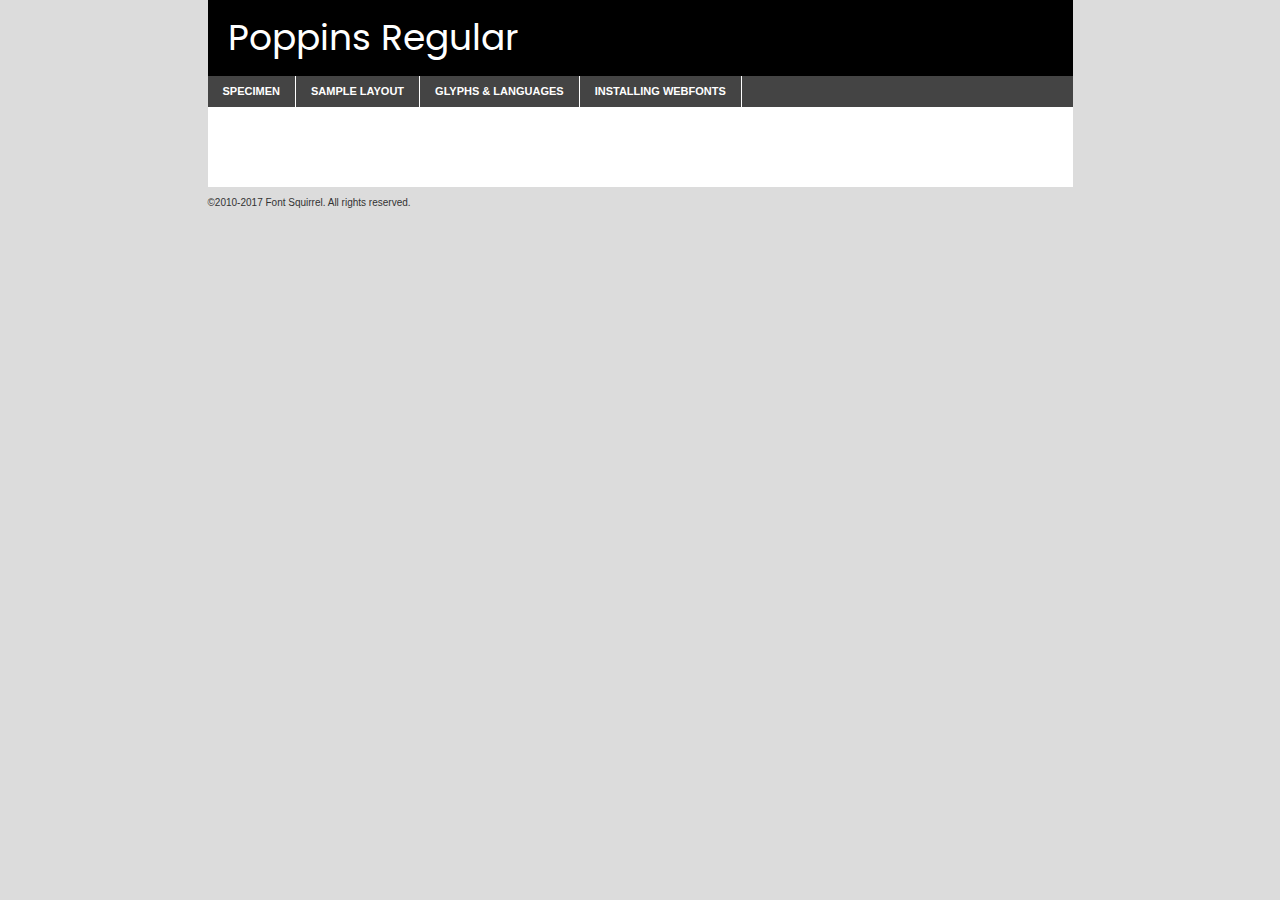
<file: Atividades/A3 (Landing Page)/components/fonts/poppins-regular-demo.html>
<!DOCTYPE html PUBLIC "-//W3C//DTD XHTML 1.0 Transitional//EN"
	"http://www.w3.org/TR/xhtml1/DTD/xhtml1-transitional.dtd">

<html xmlns="http://www.w3.org/1999/xhtml" xml:lang="en" lang="en">
<head>
	<meta http-equiv="Content-Type" content="text/html; charset=utf-8" />
	<script src="http://ajax.googleapis.com/ajax/libs/jquery/1.7.2/jquery.min.js" type="text/javascript" charset="utf-8"></script>
	<script type="text/javascript">
	(function($){$.fn.easyTabs=function(option){var param=jQuery.extend({fadeSpeed:"fast",defaultContent:1,activeClass:'active'},option);$(this).each(function(){var thisId="#"+this.id;if(param.defaultContent==''){param.defaultContent=1;}
	if(typeof param.defaultContent=="number")
	{var defaultTab=$(thisId+" .tabs li:eq("+(param.defaultContent-1)+") a").attr('href').substr(1);}else{var defaultTab=param.defaultContent;}
	$(thisId+" .tabs li a").each(function(){var tabToHide=$(this).attr('href').substr(1);$("#"+tabToHide).addClass('easytabs-tab-content');});hideAll();changeContent(defaultTab);function hideAll(){$(thisId+" .easytabs-tab-content").hide();}
	function changeContent(tabId){hideAll();$(thisId+" .tabs li").removeClass(param.activeClass);$(thisId+" .tabs li a[href=#"+tabId+"]").closest('li').addClass(param.activeClass);if(param.fadeSpeed!="none")
	{$(thisId+" #"+tabId).fadeIn(param.fadeSpeed);}else{$(thisId+" #"+tabId).show();}}
	$(thisId+" .tabs li").click(function(){var tabId=$(this).find('a').attr('href').substr(1);changeContent(tabId);return false;});});}})(jQuery);
	</script>
	<link rel="stylesheet" href="specimen_files/specimen_stylesheet.css" type="text/css" charset="utf-8" />
	<link rel="stylesheet" href="stylesheet.css" type="text/css" charset="utf-8" />

	<style type="text/css">
					body{
				font-family: 'poppinsregular';
							}
		</style>

	<title>Poppins Regular Specimen</title>
	
	
	<script type="text/javascript" charset="utf-8">
		$(document).ready(function() {
			$('#container').easyTabs({defaultContent:1});
		});
	</script>
</head>

<body>
<div id="container">
	<div id="header">
		Poppins Regular	</div>
	<ul class="tabs">
		<li><a href="#specimen">Specimen</a></li>
		<li><a href="#layout">Sample Layout</a></li>
				<li><a href="#glyphs">Glyphs &amp; Languages</a></li>
		<li><a href="#installing">Installing Webfonts</a></li>
		
	</ul>
	
	<div id="main_content">

		
			<div id="specimen">
		
				<div class="section">
					<div class="grid12 firstcol">
						<div class="huge">AaBb</div>
					</div>
				</div>
		
				<div class="section">
					<div class="glyph_range">A&#x200B;B&#x200b;C&#x200b;D&#x200b;E&#x200b;F&#x200b;G&#x200b;H&#x200b;I&#x200b;J&#x200b;K&#x200b;L&#x200b;M&#x200b;N&#x200b;O&#x200b;P&#x200b;Q&#x200b;R&#x200b;S&#x200b;T&#x200b;U&#x200b;V&#x200b;W&#x200b;X&#x200b;Y&#x200b;Z&#x200b;a&#x200b;b&#x200b;c&#x200b;d&#x200b;e&#x200b;f&#x200b;g&#x200b;h&#x200b;i&#x200b;j&#x200b;k&#x200b;l&#x200b;m&#x200b;n&#x200b;o&#x200b;p&#x200b;q&#x200b;r&#x200b;s&#x200b;t&#x200b;u&#x200b;v&#x200b;w&#x200b;x&#x200b;y&#x200b;z&#x200b;1&#x200b;2&#x200b;3&#x200b;4&#x200b;5&#x200b;6&#x200b;7&#x200b;8&#x200b;9&#x200b;0&#x200b;&amp;&#x200b;.&#x200b;,&#x200b;?&#x200b;!&#x200b;&#64;&#x200b;(&#x200b;)&#x200b;#&#x200b;$&#x200b;%&#x200b;*&#x200b;+&#x200b;-&#x200b;=&#x200b;:&#x200b;;</div>
				</div>
				<div class="section">
					<div class="grid12 firstcol">
						<table class="sample_table">
							<tr><td>10</td><td class="size10">abcdefghijklmnopqrstuvwxyzABCDEFGHIJKLMNOPQRSTUVWXYZ0123456789abcdefghijklmnopqrstuvwxyzABCDEFGHIJKLMNOPQRSTUVWXYZ0123456789abcdefghijklmnopqrstuvwxyzABCDEFGHIJKLMNOPQRSTUVWXYZ</td></tr>
							<tr><td>11</td><td class="size11">abcdefghijklmnopqrstuvwxyzABCDEFGHIJKLMNOPQRSTUVWXYZ0123456789abcdefghijklmnopqrstuvwxyzABCDEFGHIJKLMNOPQRSTUVWXYZ0123456789abcdefghijklmnopqrstuvwxyzABCDEFGHIJKLMNOPQRSTUVWXYZ</td></tr>
							<tr><td>12</td><td class="size12">abcdefghijklmnopqrstuvwxyzABCDEFGHIJKLMNOPQRSTUVWXYZ0123456789abcdefghijklmnopqrstuvwxyzABCDEFGHIJKLMNOPQRSTUVWXYZ0123456789abcdefghijklmnopqrstuvwxyzABCDEFGHIJKLMNOPQRSTUVWXYZ</td></tr>
							<tr><td>13</td><td class="size13">abcdefghijklmnopqrstuvwxyzABCDEFGHIJKLMNOPQRSTUVWXYZ0123456789abcdefghijklmnopqrstuvwxyzABCDEFGHIJKLMNOPQRSTUVWXYZ0123456789abcdefghijklmnopqrstuvwxyzABCDEFGHIJKLMNOPQRSTUVWXYZ</td></tr>
							<tr><td>14</td><td class="size14">abcdefghijklmnopqrstuvwxyzABCDEFGHIJKLMNOPQRSTUVWXYZ0123456789abcdefghijklmnopqrstuvwxyzABCDEFGHIJKLMNOPQRSTUVWXYZ0123456789abcdefghijklmnopqrstuvwxyzABCDEFGHIJKLMNOPQRSTUVWXYZ</td></tr>
							<tr><td>16</td><td class="size16">abcdefghijklmnopqrstuvwxyzABCDEFGHIJKLMNOPQRSTUVWXYZ0123456789abcdefghijklmnopqrstuvwxyzABCDEFGHIJKLMNOPQRSTUVWXYZ</td></tr>
							<tr><td>18</td><td class="size18">abcdefghijklmnopqrstuvwxyzABCDEFGHIJKLMNOPQRSTUVWXYZ0123456789abcdefghijklmnopqrstuvwxyzABCDEFGHIJKLMNOPQRSTUVWXYZ</td></tr>
							<tr><td>20</td><td class="size20">abcdefghijklmnopqrstuvwxyzABCDEFGHIJKLMNOPQRSTUVWXYZ0123456789abcdefghijklmnopqrstuvwxyzABCDEFGHIJKLMNOPQRSTUVWXYZ</td></tr>
							<tr><td>24</td><td class="size24">abcdefghijklmnopqrstuvwxyzABCDEFGHIJKLMNOPQRSTUVWXYZ0123456789abcdefghijklmnopqrstuvwxyzABCDEFGHIJKLMNOPQRSTUVWXYZ</td></tr>
							<tr><td>30</td><td class="size30">abcdefghijklmnopqrstuvwxyzABCDEFGHIJKLMNOPQRSTUVWXYZ0123456789abcdefghijklmnopqrstuvwxyzABCDEFGHIJKLMNOPQRSTUVWXYZ</td></tr>
							<tr><td>36</td><td class="size36">abcdefghijklmnopqrstuvwxyzABCDEFGHIJKLMNOPQRSTUVWXYZ0123456789abcdefghijklmnopqrstuvwxyzABCDEFGHIJKLMNOPQRSTUVWXYZ</td></tr>
							<tr><td>48</td><td class="size48">abcdefghijklmnopqrstuvwxyzABCDEFGHIJKLMNOPQRSTUVWXYZ0123456789abcdefghijklmnopqrstuvwxyzABCDEFGHIJKLMNOPQRSTUVWXYZ</td></tr>
							<tr><td>60</td><td class="size60">abcdefghijklmnopqrstuvwxyzABCDEFGHIJKLMNOPQRSTUVWXYZ0123456789abcdefghijklmnopqrstuvwxyzABCDEFGHIJKLMNOPQRSTUVWXYZ</td></tr>
							<tr><td>72</td><td class="size72">abcdefghijklmnopqrstuvwxyzABCDEFGHIJKLMNOPQRSTUVWXYZ0123456789abcdefghijklmnopqrstuvwxyzABCDEFGHIJKLMNOPQRSTUVWXYZ</td></tr>
							<tr><td>90</td><td class="size90">abcdefghijklmnopqrstuvwxyzABCDEFGHIJKLMNOPQRSTUVWXYZ0123456789abcdefghijklmnopqrstuvwxyzABCDEFGHIJKLMNOPQRSTUVWXYZ</td></tr>
						</table>
				
					</div>
			
				</div>
		
		
		
								<div class="section" id="bodycomparison">


										<div id="xheight">
				<div class="fontbody">&#x25FC;&#x25FC;&#x25FC;&#x25FC;&#x25FC;&#x25FC;&#x25FC;&#x25FC;&#x25FC;&#x25FC;&#x25FC;&#x25FC;&#x25FC;&#x25FC;&#x25FC;&#x25FC;&#x25FC;&#x25FC;&#x25FC;&#x25FC;&#x25FC;&#x25FC;&#x25FC;&#x25FC;&#x25FC;&#x25FC;&#x25FC;&#x25FC;&#x25FC;&#x25FC;&#x25FC;&#x25FC;&#x25FC;&#x25FC;&#x25FC;&#x25FC;&#x25FC;&#x25FC;&#x25FC;&#x25FC;&#x25FC;&#x25FC;&#x25FC;&#x25FC;&#x25FC;&#x25FC;&#x25FC;&#x25FC;&#x25FC;&#x25FC;&#x25FC;&#x25FC;&#x25FC;&#x25FC;&#x25FC;&#x25FC;&#x25FC;&#x25FC;&#x25FC;&#x25FC;&#x25FC;&#x25FC;&#x25FC;&#x25FC;&#x25FC;&#x25FC;&#x25FC;&#x25FC;&#x25FC;&#x25FC;&#x25FC;&#x25FC;&#x25FC;&#x25FC;&#x25FC;&#x25FC;&#x25FC;&#x25FC;&#x25FC;&#x25FC;&#x25FC;&#x25FC;&#x25FC;&#x25FC;&#x25FC;&#x25FC;&#x25FC;&#x25FC;&#x25FC;&#x25FC;&#x25FC;&#x25FC;&#x25FC;&#x25FC;&#x25FC;&#x25FC;&#x25FC;&#x25FC;&#x25FC;body</div><div class="arialbody">body</div><div class="verdanabody">body</div><div class="georgiabody">body</div></div>
										<div class="fontbody" style="z-index:1">
											body<span>Poppins Regular</span>
										</div>
										<div class="arialbody" style="z-index:1">
											body<span>Arial</span>
										</div>
										<div class="verdanabody" style="z-index:1">
											body<span>Verdana</span>
										</div>
										<div class="georgiabody" style="z-index:1">
											body<span>Georgia</span>
										</div>



								</div>
		
		
				<div class="section psample psample_row1" id="">
					
					<div class="grid2 firstcol">
						<p class="size10"><span>10.</span>Aenean lacinia bibendum nulla sed consectetur. Fusce dapibus, tellus ac cursus commodo, tortor mauris condimentum nibh, ut fermentum massa justo sit amet risus. Nullam id dolor id nibh ultricies vehicula ut id elit. Cum sociis natoque penatibus et magnis dis parturient montes, nascetur ridiculus mus. Nulla vitae elit libero, a pharetra augue.</p>
			
					</div>
					<div class="grid3">
						<p class="size11"><span>11.</span>Aenean lacinia bibendum nulla sed consectetur. Fusce dapibus, tellus ac cursus commodo, tortor mauris condimentum nibh, ut fermentum massa justo sit amet risus. Nullam id dolor id nibh ultricies vehicula ut id elit. Cum sociis natoque penatibus et magnis dis parturient montes, nascetur ridiculus mus. Nulla vitae elit libero, a pharetra augue.</p>
			
					</div>
					<div class="grid3">
						<p class="size12"><span>12.</span>Aenean lacinia bibendum nulla sed consectetur. Fusce dapibus, tellus ac cursus commodo, tortor mauris condimentum nibh, ut fermentum massa justo sit amet risus. Nullam id dolor id nibh ultricies vehicula ut id elit. Cum sociis natoque penatibus et magnis dis parturient montes, nascetur ridiculus mus. Nulla vitae elit libero, a pharetra augue.</p>
			
					</div>
					<div class="grid4">
						<p class="size13"><span>13.</span>Aenean lacinia bibendum nulla sed consectetur. Fusce dapibus, tellus ac cursus commodo, tortor mauris condimentum nibh, ut fermentum massa justo sit amet risus. Nullam id dolor id nibh ultricies vehicula ut id elit. Cum sociis natoque penatibus et magnis dis parturient montes, nascetur ridiculus mus. Nulla vitae elit libero, a pharetra augue.</p>
			
					</div>
					<div class="white_blend"></div>
					
				</div>
				<div class="section psample psample_row2" id="">
					<div class="grid3 firstcol">
						<p class="size14"><span>14.</span>Aenean lacinia bibendum nulla sed consectetur. Fusce dapibus, tellus ac cursus commodo, tortor mauris condimentum nibh, ut fermentum massa justo sit amet risus. Nullam id dolor id nibh ultricies vehicula ut id elit. Cum sociis natoque penatibus et magnis dis parturient montes, nascetur ridiculus mus. Nulla vitae elit libero, a pharetra augue.</p>
			
					</div>
					<div class="grid4">
						<p class="size16"><span>16.</span>Aenean lacinia bibendum nulla sed consectetur. Fusce dapibus, tellus ac cursus commodo, tortor mauris condimentum nibh, ut fermentum massa justo sit amet risus. Nullam id dolor id nibh ultricies vehicula ut id elit. Cum sociis natoque penatibus et magnis dis parturient montes, nascetur ridiculus mus. Nulla vitae elit libero, a pharetra augue.</p>
			
					</div>
					<div class="grid5">
						<p class="size18"><span>18.</span>Aenean lacinia bibendum nulla sed consectetur. Fusce dapibus, tellus ac cursus commodo, tortor mauris condimentum nibh, ut fermentum massa justo sit amet risus. Nullam id dolor id nibh ultricies vehicula ut id elit. Cum sociis natoque penatibus et magnis dis parturient montes, nascetur ridiculus mus. Nulla vitae elit libero, a pharetra augue.</p>
			
					</div>

					<div class="white_blend"></div>

				</div>
				
				<div class="section psample psample_row3" id="">
					<div class="grid5 firstcol">
						<p class="size20"><span>20.</span>Aenean lacinia bibendum nulla sed consectetur. Fusce dapibus, tellus ac cursus commodo, tortor mauris condimentum nibh, ut fermentum massa justo sit amet risus. Nullam id dolor id nibh ultricies vehicula ut id elit. Cum sociis natoque penatibus et magnis dis parturient montes, nascetur ridiculus mus. Nulla vitae elit libero, a pharetra augue.</p>
					</div>
					<div class="grid7">
						<p class="size24"><span>24.</span>Aenean lacinia bibendum nulla sed consectetur. Fusce dapibus, tellus ac cursus commodo, tortor mauris condimentum nibh, ut fermentum massa justo sit amet risus. Nullam id dolor id nibh ultricies vehicula ut id elit. Cum sociis natoque penatibus et magnis dis parturient montes, nascetur ridiculus mus. Nulla vitae elit libero, a pharetra augue.</p>
					</div>
					
					<div class="white_blend"></div>
					
				</div>
				
				<div class="section psample psample_row4" id="">
					<div class="grid12 firstcol">
						<p class="size30"><span>30.</span>Aenean lacinia bibendum nulla sed consectetur. Fusce dapibus, tellus ac cursus commodo, tortor mauris condimentum nibh, ut fermentum massa justo sit amet risus. Nullam id dolor id nibh ultricies vehicula ut id elit. Cum sociis natoque penatibus et magnis dis parturient montes, nascetur ridiculus mus. Nulla vitae elit libero, a pharetra augue.</p>
					</div>
					<div class="white_blend"></div>
					
				</div>
				
				
				
				<div class="section psample psample_row1 fullreverse">
					<div class="grid2 firstcol">
						<p class="size10"><span>10.</span>Aenean lacinia bibendum nulla sed consectetur. Fusce dapibus, tellus ac cursus commodo, tortor mauris condimentum nibh, ut fermentum massa justo sit amet risus. Nullam id dolor id nibh ultricies vehicula ut id elit. Cum sociis natoque penatibus et magnis dis parturient montes, nascetur ridiculus mus. Nulla vitae elit libero, a pharetra augue.</p>
			
					</div>
					<div class="grid3">
						<p class="size11"><span>11.</span>Aenean lacinia bibendum nulla sed consectetur. Fusce dapibus, tellus ac cursus commodo, tortor mauris condimentum nibh, ut fermentum massa justo sit amet risus. Nullam id dolor id nibh ultricies vehicula ut id elit. Cum sociis natoque penatibus et magnis dis parturient montes, nascetur ridiculus mus. Nulla vitae elit libero, a pharetra augue.</p>
			
					</div>
					<div class="grid3">
						<p class="size12"><span>12.</span>Aenean lacinia bibendum nulla sed consectetur. Fusce dapibus, tellus ac cursus commodo, tortor mauris condimentum nibh, ut fermentum massa justo sit amet risus. Nullam id dolor id nibh ultricies vehicula ut id elit. Cum sociis natoque penatibus et magnis dis parturient montes, nascetur ridiculus mus. Nulla vitae elit libero, a pharetra augue.</p>
			
					</div>
					<div class="grid4">
						<p class="size13"><span>13.</span>Aenean lacinia bibendum nulla sed consectetur. Fusce dapibus, tellus ac cursus commodo, tortor mauris condimentum nibh, ut fermentum massa justo sit amet risus. Nullam id dolor id nibh ultricies vehicula ut id elit. Cum sociis natoque penatibus et magnis dis parturient montes, nascetur ridiculus mus. Nulla vitae elit libero, a pharetra augue.</p>
			
					</div>
					<div class="black_blend"></div>
					
				</div>
				
				<div class="section psample psample_row2 fullreverse">
					<div class="grid3 firstcol">
						<p class="size14"><span>14.</span>Aenean lacinia bibendum nulla sed consectetur. Fusce dapibus, tellus ac cursus commodo, tortor mauris condimentum nibh, ut fermentum massa justo sit amet risus. Nullam id dolor id nibh ultricies vehicula ut id elit. Cum sociis natoque penatibus et magnis dis parturient montes, nascetur ridiculus mus. Nulla vitae elit libero, a pharetra augue.</p>
			
					</div>
					<div class="grid4">
						<p class="size16"><span>16.</span>Aenean lacinia bibendum nulla sed consectetur. Fusce dapibus, tellus ac cursus commodo, tortor mauris condimentum nibh, ut fermentum massa justo sit amet risus. Nullam id dolor id nibh ultricies vehicula ut id elit. Cum sociis natoque penatibus et magnis dis parturient montes, nascetur ridiculus mus. Nulla vitae elit libero, a pharetra augue.</p>
			
					</div>
					<div class="grid5">
						<p class="size18"><span>18.</span>Aenean lacinia bibendum nulla sed consectetur. Fusce dapibus, tellus ac cursus commodo, tortor mauris condimentum nibh, ut fermentum massa justo sit amet risus. Nullam id dolor id nibh ultricies vehicula ut id elit. Cum sociis natoque penatibus et magnis dis parturient montes, nascetur ridiculus mus. Nulla vitae elit libero, a pharetra augue.</p>
			
					</div>
					<div class="black_blend"></div>

				</div>
				
				<div class="section psample fullreverse psample_row3" id="">
					<div class="grid5 firstcol">
						<p class="size20"><span>20.</span>Aenean lacinia bibendum nulla sed consectetur. Fusce dapibus, tellus ac cursus commodo, tortor mauris condimentum nibh, ut fermentum massa justo sit amet risus. Nullam id dolor id nibh ultricies vehicula ut id elit. Cum sociis natoque penatibus et magnis dis parturient montes, nascetur ridiculus mus. Nulla vitae elit libero, a pharetra augue.</p>
					</div>
					<div class="grid7">
						<p class="size24"><span>24.</span>Aenean lacinia bibendum nulla sed consectetur. Fusce dapibus, tellus ac cursus commodo, tortor mauris condimentum nibh, ut fermentum massa justo sit amet risus. Nullam id dolor id nibh ultricies vehicula ut id elit. Cum sociis natoque penatibus et magnis dis parturient montes, nascetur ridiculus mus. Nulla vitae elit libero, a pharetra augue.</p>
					</div>
					
					<div class="black_blend"></div>
					
				</div>
				
				<div class="section psample fullreverse psample_row4" id="" style="border-bottom: 20px #000 solid;">
					<div class="grid12 firstcol">
						<p class="size30"><span>30.</span>Aenean lacinia bibendum nulla sed consectetur. Fusce dapibus, tellus ac cursus commodo, tortor mauris condimentum nibh, ut fermentum massa justo sit amet risus. Nullam id dolor id nibh ultricies vehicula ut id elit. Cum sociis natoque penatibus et magnis dis parturient montes, nascetur ridiculus mus. Nulla vitae elit libero, a pharetra augue.</p>
					</div>
					<div class="black_blend"></div>
					
				</div>
				
				
				
				
			</div>
			
			<div id="layout">
				
				<div class="section">
					
					<div class="grid12 firstcol">
						<h1>Lorem Ipsum Dolor</h1>
						<h2>Etiam porta sem malesuada magna mollis euismod</h2>
						
						<p class="byline">By <a href="#link">Aenean Lacinia</a></p>
					</div>
				</div>
				<div class="section">
					<div class="grid8 firstcol">
						<p class="large">Donec sed odio dui. Morbi leo risus, porta ac consectetur ac, vestibulum at eros. Fusce dapibus, tellus ac cursus commodo, tortor mauris condimentum nibh, ut fermentum massa justo sit amet risus. </p>

						
						<h3>Pellentesque ornare sem</h3>

						<p>Maecenas sed diam eget risus varius blandit sit amet non magna. Maecenas faucibus mollis interdum. Donec ullamcorper nulla non metus auctor fringilla. Nullam id dolor id nibh ultricies vehicula ut id elit. Nullam id dolor id nibh ultricies vehicula ut id elit. </p>

						<p>Aenean eu leo quam. Pellentesque ornare sem lacinia quam venenatis vestibulum. Lorem ipsum dolor sit amet, consectetur adipiscing elit. Cum sociis natoque penatibus et magnis dis parturient montes, nascetur ridiculus mus. </p>

						<p>Nulla vitae elit libero, a pharetra augue. Praesent commodo cursus magna, vel scelerisque nisl consectetur et. Aenean lacinia bibendum nulla sed consectetur. </p>

						<p>Nullam quis risus eget urna mollis ornare vel eu leo. Nullam quis risus eget urna mollis ornare vel eu leo. Maecenas sed diam eget risus varius blandit sit amet non magna. Donec ullamcorper nulla non metus auctor fringilla. </p>

						<h3>Cras mattis consectetur</h3>

						<p>Aenean eu leo quam. Pellentesque ornare sem lacinia quam venenatis vestibulum. Aenean lacinia bibendum nulla sed consectetur. Integer posuere erat a ante venenatis dapibus posuere velit aliquet. Cras mattis consectetur purus sit amet fermentum. </p>

						<p>Nullam id dolor id nibh ultricies vehicula ut id elit. Nullam quis risus eget urna mollis ornare vel eu leo. Cras mattis consectetur purus sit amet fermentum.</p>
					</div>
					
					<div class="grid4 sidebar">
						
						<div class="box reverse">
							<p class="last">Nullam quis risus eget urna mollis ornare vel eu leo. Donec ullamcorper nulla non metus auctor fringilla. Cras mattis consectetur purus sit amet fermentum. Sed posuere consectetur est at lobortis. Lorem ipsum dolor sit amet, consectetur adipiscing elit. </p>
						</div>
						
						<p class="caption">Maecenas sed diam eget risus varius.</p>

						<p>Vestibulum id ligula porta felis euismod semper. Integer posuere erat a ante venenatis dapibus posuere velit aliquet. Vestibulum id ligula porta felis euismod semper. Sed posuere consectetur est at lobortis. Maecenas sed diam eget risus varius blandit sit amet non magna. Fusce dapibus, tellus ac cursus commodo, tortor mauris condimentum nibh, ut fermentum massa justo sit amet risus. </p>

					

						<p>Duis mollis, est non commodo luctus, nisi erat porttitor ligula, eget lacinia odio sem nec elit. Aenean lacinia bibendum nulla sed consectetur. Vivamus sagittis lacus vel augue laoreet rutrum faucibus dolor auctor. Aenean lacinia bibendum nulla sed consectetur. Nullam quis risus eget urna mollis ornare vel eu leo. </p>

						<p>Praesent commodo cursus magna, vel scelerisque nisl consectetur et. Donec ullamcorper nulla non metus auctor fringilla. Maecenas faucibus mollis interdum. Fusce dapibus, tellus ac cursus commodo, tortor mauris condimentum nibh, ut fermentum massa justo sit amet risus. </p>

					</div>
				</div>
				
			</div>


			



		<div id="glyphs">
			<div class="section">
				<div class="grid12 firstcol">
			
				<h1>Language Support</h1>
				<p>The subset of Poppins Regular in this kit supports the following languages:<br />
			
					Albanian, Basque, Breton, Chamorro, Danish, Dutch, English, Faroese, Finnish, French, Frisian, Galician, German, Icelandic, Italian, Malagasy, Norwegian, Portuguese, Spanish, Alsatian, Aragonese, Arapaho, Arrernte, Asturian, Aymara, Bislama, Cebuano, Corsican, Fijian, French_creole, Genoese, Gilbertese, Greenlandic, Haitian_creole, Hiligaynon, Hmong, Hopi, Ibanag, Iloko_ilokano, Indonesian, Interglossa_glosa, Interlingua, Irish_gaelic, Jerriais, Lojban, Lombard, Luxembourgeois, Manx, Mohawk, Norfolk_pitcairnese, Occitan, Oromo, Pangasinan, Papiamento, Piedmontese, Potawatomi, Rhaeto-romance, Romansh, Rotokas, Sami_lule, Samoan, Sardinian, Scots_gaelic, Seychelles_creole, Shona, Sicilian, Somali, Southern_ndebele, Swahili, Swati_swazi, Tagalog_filipino_pilipino, Tetum, Tok_pisin, Uyghur_latinized, Volapuk, Walloon, Warlpiri, Xhosa, Yapese, Zulu, Latinbasic, Ubasic, Demo				</p>
				<h1>Glyph Chart</h1>
				<p>The subset of Poppins Regular in this kit includes all the glyphs listed below. Unicode entities are included above each glyph to help you insert individual characters into your layout.</p>
				<div id="glyph_chart">
			
																														 <div><p>&amp;#13;</p>&#13;</div>
																				 <div><p>&amp;#32;</p>&#32;</div>
																				 <div><p>&amp;#33;</p>&#33;</div>
																				 <div><p>&amp;#34;</p>&#34;</div>
																				 <div><p>&amp;#35;</p>&#35;</div>
																				 <div><p>&amp;#36;</p>&#36;</div>
																				 <div><p>&amp;#37;</p>&#37;</div>
																				 <div><p>&amp;#38;</p>&#38;</div>
																				 <div><p>&amp;#39;</p>&#39;</div>
																				 <div><p>&amp;#40;</p>&#40;</div>
																				 <div><p>&amp;#41;</p>&#41;</div>
																				 <div><p>&amp;#42;</p>&#42;</div>
																				 <div><p>&amp;#43;</p>&#43;</div>
																				 <div><p>&amp;#44;</p>&#44;</div>
																				 <div><p>&amp;#45;</p>&#45;</div>
																				 <div><p>&amp;#46;</p>&#46;</div>
																				 <div><p>&amp;#47;</p>&#47;</div>
																				 <div><p>&amp;#48;</p>&#48;</div>
																				 <div><p>&amp;#49;</p>&#49;</div>
																				 <div><p>&amp;#50;</p>&#50;</div>
																				 <div><p>&amp;#51;</p>&#51;</div>
																				 <div><p>&amp;#52;</p>&#52;</div>
																				 <div><p>&amp;#53;</p>&#53;</div>
																				 <div><p>&amp;#54;</p>&#54;</div>
																				 <div><p>&amp;#55;</p>&#55;</div>
																				 <div><p>&amp;#56;</p>&#56;</div>
																				 <div><p>&amp;#57;</p>&#57;</div>
																				 <div><p>&amp;#58;</p>&#58;</div>
																				 <div><p>&amp;#59;</p>&#59;</div>
																				 <div><p>&amp;#60;</p>&#60;</div>
																				 <div><p>&amp;#61;</p>&#61;</div>
																				 <div><p>&amp;#62;</p>&#62;</div>
																				 <div><p>&amp;#63;</p>&#63;</div>
																				 <div><p>&amp;#64;</p>&#64;</div>
																				 <div><p>&amp;#65;</p>&#65;</div>
																				 <div><p>&amp;#66;</p>&#66;</div>
																				 <div><p>&amp;#67;</p>&#67;</div>
																				 <div><p>&amp;#68;</p>&#68;</div>
																				 <div><p>&amp;#69;</p>&#69;</div>
																				 <div><p>&amp;#70;</p>&#70;</div>
																				 <div><p>&amp;#71;</p>&#71;</div>
																				 <div><p>&amp;#72;</p>&#72;</div>
																				 <div><p>&amp;#73;</p>&#73;</div>
																				 <div><p>&amp;#74;</p>&#74;</div>
																				 <div><p>&amp;#75;</p>&#75;</div>
																				 <div><p>&amp;#76;</p>&#76;</div>
																				 <div><p>&amp;#77;</p>&#77;</div>
																				 <div><p>&amp;#78;</p>&#78;</div>
																				 <div><p>&amp;#79;</p>&#79;</div>
																				 <div><p>&amp;#80;</p>&#80;</div>
																				 <div><p>&amp;#81;</p>&#81;</div>
																				 <div><p>&amp;#82;</p>&#82;</div>
																				 <div><p>&amp;#83;</p>&#83;</div>
																				 <div><p>&amp;#84;</p>&#84;</div>
																				 <div><p>&amp;#85;</p>&#85;</div>
																				 <div><p>&amp;#86;</p>&#86;</div>
																				 <div><p>&amp;#87;</p>&#87;</div>
																				 <div><p>&amp;#88;</p>&#88;</div>
																				 <div><p>&amp;#89;</p>&#89;</div>
																				 <div><p>&amp;#90;</p>&#90;</div>
																				 <div><p>&amp;#91;</p>&#91;</div>
																				 <div><p>&amp;#92;</p>&#92;</div>
																				 <div><p>&amp;#93;</p>&#93;</div>
																				 <div><p>&amp;#94;</p>&#94;</div>
																				 <div><p>&amp;#95;</p>&#95;</div>
																				 <div><p>&amp;#96;</p>&#96;</div>
																				 <div><p>&amp;#97;</p>&#97;</div>
																				 <div><p>&amp;#98;</p>&#98;</div>
																				 <div><p>&amp;#99;</p>&#99;</div>
																				 <div><p>&amp;#100;</p>&#100;</div>
																				 <div><p>&amp;#101;</p>&#101;</div>
																				 <div><p>&amp;#102;</p>&#102;</div>
																				 <div><p>&amp;#103;</p>&#103;</div>
																				 <div><p>&amp;#104;</p>&#104;</div>
																				 <div><p>&amp;#105;</p>&#105;</div>
																				 <div><p>&amp;#106;</p>&#106;</div>
																				 <div><p>&amp;#107;</p>&#107;</div>
																				 <div><p>&amp;#108;</p>&#108;</div>
																				 <div><p>&amp;#109;</p>&#109;</div>
																				 <div><p>&amp;#110;</p>&#110;</div>
																				 <div><p>&amp;#111;</p>&#111;</div>
																				 <div><p>&amp;#112;</p>&#112;</div>
																				 <div><p>&amp;#113;</p>&#113;</div>
																				 <div><p>&amp;#114;</p>&#114;</div>
																				 <div><p>&amp;#115;</p>&#115;</div>
																				 <div><p>&amp;#116;</p>&#116;</div>
																				 <div><p>&amp;#117;</p>&#117;</div>
																				 <div><p>&amp;#118;</p>&#118;</div>
																				 <div><p>&amp;#119;</p>&#119;</div>
																				 <div><p>&amp;#120;</p>&#120;</div>
																				 <div><p>&amp;#121;</p>&#121;</div>
																				 <div><p>&amp;#122;</p>&#122;</div>
																				 <div><p>&amp;#123;</p>&#123;</div>
																				 <div><p>&amp;#124;</p>&#124;</div>
																				 <div><p>&amp;#125;</p>&#125;</div>
																				 <div><p>&amp;#126;</p>&#126;</div>
																				 <div><p>&amp;#160;</p>&#160;</div>
																				 <div><p>&amp;#161;</p>&#161;</div>
																				 <div><p>&amp;#162;</p>&#162;</div>
																				 <div><p>&amp;#163;</p>&#163;</div>
																				 <div><p>&amp;#164;</p>&#164;</div>
																				 <div><p>&amp;#165;</p>&#165;</div>
																				 <div><p>&amp;#166;</p>&#166;</div>
																				 <div><p>&amp;#167;</p>&#167;</div>
																				 <div><p>&amp;#168;</p>&#168;</div>
																				 <div><p>&amp;#169;</p>&#169;</div>
																				 <div><p>&amp;#170;</p>&#170;</div>
																				 <div><p>&amp;#171;</p>&#171;</div>
																				 <div><p>&amp;#172;</p>&#172;</div>
																				 <div><p>&amp;#173;</p>&#173;</div>
																				 <div><p>&amp;#174;</p>&#174;</div>
																				 <div><p>&amp;#175;</p>&#175;</div>
																				 <div><p>&amp;#176;</p>&#176;</div>
																				 <div><p>&amp;#177;</p>&#177;</div>
																				 <div><p>&amp;#178;</p>&#178;</div>
																				 <div><p>&amp;#179;</p>&#179;</div>
																				 <div><p>&amp;#180;</p>&#180;</div>
																				 <div><p>&amp;#181;</p>&#181;</div>
																				 <div><p>&amp;#182;</p>&#182;</div>
																				 <div><p>&amp;#183;</p>&#183;</div>
																				 <div><p>&amp;#184;</p>&#184;</div>
																				 <div><p>&amp;#185;</p>&#185;</div>
																				 <div><p>&amp;#186;</p>&#186;</div>
																				 <div><p>&amp;#187;</p>&#187;</div>
																				 <div><p>&amp;#188;</p>&#188;</div>
																				 <div><p>&amp;#189;</p>&#189;</div>
																				 <div><p>&amp;#190;</p>&#190;</div>
																				 <div><p>&amp;#191;</p>&#191;</div>
																				 <div><p>&amp;#192;</p>&#192;</div>
																				 <div><p>&amp;#193;</p>&#193;</div>
																				 <div><p>&amp;#194;</p>&#194;</div>
																				 <div><p>&amp;#195;</p>&#195;</div>
																				 <div><p>&amp;#196;</p>&#196;</div>
																				 <div><p>&amp;#197;</p>&#197;</div>
																				 <div><p>&amp;#198;</p>&#198;</div>
																				 <div><p>&amp;#199;</p>&#199;</div>
																				 <div><p>&amp;#200;</p>&#200;</div>
																				 <div><p>&amp;#201;</p>&#201;</div>
																				 <div><p>&amp;#202;</p>&#202;</div>
																				 <div><p>&amp;#203;</p>&#203;</div>
																				 <div><p>&amp;#204;</p>&#204;</div>
																				 <div><p>&amp;#205;</p>&#205;</div>
																				 <div><p>&amp;#206;</p>&#206;</div>
																				 <div><p>&amp;#207;</p>&#207;</div>
																				 <div><p>&amp;#208;</p>&#208;</div>
																				 <div><p>&amp;#209;</p>&#209;</div>
																				 <div><p>&amp;#210;</p>&#210;</div>
																				 <div><p>&amp;#211;</p>&#211;</div>
																				 <div><p>&amp;#212;</p>&#212;</div>
																				 <div><p>&amp;#213;</p>&#213;</div>
																				 <div><p>&amp;#214;</p>&#214;</div>
																				 <div><p>&amp;#215;</p>&#215;</div>
																				 <div><p>&amp;#216;</p>&#216;</div>
																				 <div><p>&amp;#217;</p>&#217;</div>
																				 <div><p>&amp;#218;</p>&#218;</div>
																				 <div><p>&amp;#219;</p>&#219;</div>
																				 <div><p>&amp;#220;</p>&#220;</div>
																				 <div><p>&amp;#221;</p>&#221;</div>
																				 <div><p>&amp;#222;</p>&#222;</div>
																				 <div><p>&amp;#223;</p>&#223;</div>
																				 <div><p>&amp;#224;</p>&#224;</div>
																				 <div><p>&amp;#225;</p>&#225;</div>
																				 <div><p>&amp;#226;</p>&#226;</div>
																				 <div><p>&amp;#227;</p>&#227;</div>
																				 <div><p>&amp;#228;</p>&#228;</div>
																				 <div><p>&amp;#229;</p>&#229;</div>
																				 <div><p>&amp;#230;</p>&#230;</div>
																				 <div><p>&amp;#231;</p>&#231;</div>
																				 <div><p>&amp;#232;</p>&#232;</div>
																				 <div><p>&amp;#233;</p>&#233;</div>
																				 <div><p>&amp;#234;</p>&#234;</div>
																				 <div><p>&amp;#235;</p>&#235;</div>
																				 <div><p>&amp;#236;</p>&#236;</div>
																				 <div><p>&amp;#237;</p>&#237;</div>
																				 <div><p>&amp;#238;</p>&#238;</div>
																				 <div><p>&amp;#239;</p>&#239;</div>
																				 <div><p>&amp;#240;</p>&#240;</div>
																				 <div><p>&amp;#241;</p>&#241;</div>
																				 <div><p>&amp;#242;</p>&#242;</div>
																				 <div><p>&amp;#243;</p>&#243;</div>
																				 <div><p>&amp;#244;</p>&#244;</div>
																				 <div><p>&amp;#245;</p>&#245;</div>
																				 <div><p>&amp;#246;</p>&#246;</div>
																				 <div><p>&amp;#247;</p>&#247;</div>
																				 <div><p>&amp;#248;</p>&#248;</div>
																				 <div><p>&amp;#249;</p>&#249;</div>
																				 <div><p>&amp;#250;</p>&#250;</div>
																				 <div><p>&amp;#251;</p>&#251;</div>
																				 <div><p>&amp;#252;</p>&#252;</div>
																				 <div><p>&amp;#253;</p>&#253;</div>
																				 <div><p>&amp;#254;</p>&#254;</div>
																				 <div><p>&amp;#255;</p>&#255;</div>
																				 <div><p>&amp;#338;</p>&#338;</div>
																				 <div><p>&amp;#339;</p>&#339;</div>
																				 <div><p>&amp;#376;</p>&#376;</div>
																				 <div><p>&amp;#710;</p>&#710;</div>
																				 <div><p>&amp;#732;</p>&#732;</div>
																				 <div><p>&amp;#8192;</p>&#8192;</div>
																				 <div><p>&amp;#8193;</p>&#8193;</div>
																				 <div><p>&amp;#8194;</p>&#8194;</div>
																				 <div><p>&amp;#8195;</p>&#8195;</div>
																				 <div><p>&amp;#8196;</p>&#8196;</div>
																				 <div><p>&amp;#8197;</p>&#8197;</div>
																				 <div><p>&amp;#8198;</p>&#8198;</div>
																				 <div><p>&amp;#8199;</p>&#8199;</div>
																				 <div><p>&amp;#8200;</p>&#8200;</div>
																				 <div><p>&amp;#8201;</p>&#8201;</div>
																				 <div><p>&amp;#8202;</p>&#8202;</div>
																				 <div><p>&amp;#8208;</p>&#8208;</div>
																				 <div><p>&amp;#8209;</p>&#8209;</div>
																				 <div><p>&amp;#8210;</p>&#8210;</div>
																				 <div><p>&amp;#8211;</p>&#8211;</div>
																				 <div><p>&amp;#8212;</p>&#8212;</div>
																				 <div><p>&amp;#8216;</p>&#8216;</div>
																				 <div><p>&amp;#8217;</p>&#8217;</div>
																				 <div><p>&amp;#8218;</p>&#8218;</div>
																				 <div><p>&amp;#8220;</p>&#8220;</div>
																				 <div><p>&amp;#8221;</p>&#8221;</div>
																				 <div><p>&amp;#8222;</p>&#8222;</div>
																				 <div><p>&amp;#8226;</p>&#8226;</div>
																				 <div><p>&amp;#8230;</p>&#8230;</div>
																				 <div><p>&amp;#8239;</p>&#8239;</div>
																				 <div><p>&amp;#8249;</p>&#8249;</div>
																				 <div><p>&amp;#8250;</p>&#8250;</div>
																				 <div><p>&amp;#8287;</p>&#8287;</div>
																				 <div><p>&amp;#8364;</p>&#8364;</div>
																				 <div><p>&amp;#8482;</p>&#8482;</div>
																				 <div><p>&amp;#64257;</p>&#64257;</div>
																				 <div><p>&amp;#64258;</p>&#64258;</div>
																																																</div>	
				</div>
		
		
			</div>
		</div>
		
		
		<div id="specs">
			
		</div>
	
		<div id="installing">
			<div class="section">
				<div class="grid7 firstcol">
					<h1>Installing Webfonts</h1>
					
					<p>Webfonts are supported by all major browser platforms but not all in the same way. There are currently four different font formats that must be included in order to target all browsers. This includes TTF, WOFF, EOT and SVG.</p>
					
					<h2>1. Upload your webfonts</h2>
					<p>You must upload your webfont kit to your website. They should be in or near the same directory as your CSS files.</p>
					
					<h2>2. Include the webfont stylesheet</h2>
					<p>A special CSS @font-face declaration helps the various browsers select the appropriate font it needs without causing you a bunch of headaches. Learn more about this syntax by reading the <a href="https://www.fontspring.com/blog/further-hardening-of-the-bulletproof-syntax">Fontspring blog post</a> about it. The code for it is as follows:</p>


<code>
@font-face{ 
	font-family: 'MyWebFont';
	src: url('WebFont.eot');
	src: url('WebFont.eot?#iefix') format('embedded-opentype'),
	     url('WebFont.woff') format('woff'),
	     url('WebFont.ttf') format('truetype'),
	     url('WebFont.svg#webfont') format('svg');
}
</code>

	<p>We've already gone ahead and generated the code for you. All you have to do is link to the stylesheet in your HTML, like this:</p>
	<code>&lt;link rel=&quot;stylesheet&quot; href=&quot;stylesheet.css&quot; type=&quot;text/css&quot; charset=&quot;utf-8&quot; /&gt;</code>

					<h2>3. Modify your own stylesheet</h2>
					<p>To take advantage of your new fonts, you must tell your stylesheet to use them. Look at the original @font-face declaration above and find the property called "font-family." The name linked there will be what you use to reference the font. Prepend that webfont name to the font stack in the "font-family" property, inside the selector you want to change. For example:</p>
<code>p { font-family: 'WebFont', Arial, sans-serif; }</code>

<h2>4. Test</h2>
<p>Getting webfonts to work cross-browser <em>can</em> be tricky. Use the information in the sidebar to help you if you find that fonts aren't loading in a particular browser.</p>
				</div>
				
				<div class="grid5 sidebar">
					<div class="box">
						<h2>Troubleshooting<br />Font-Face Problems</h2>
						<p>Having trouble getting your webfonts to load in your new website? Here are some tips to sort out what might be the problem.</p>

						<h3>Fonts not showing in any browser</h3>

						<p>This sounds like you need to work on the plumbing. You either did not upload the fonts to the correct directory, or you did not link the fonts properly in the CSS. If you've confirmed that all this is correct and you still have a problem, take a look at your .htaccess file and see if requests are getting intercepted.</p>

						<h3>Fonts not loading in iPhone or iPad</h3>

						<p>The most common problem here is that you are serving the fonts from an IIS server. IIS refuses to serve files that have unknown MIME types. If that is the case, you must set the MIME type for SVG to "image/svg+xml" in the server settings. Follow these instructions from Microsoft if you need help.</p>

						<h3>Fonts not loading in Firefox</h3>

						<p>The primary reason for this failure? You are still using a version Firefox older than 3.5. So upgrade already! If that isn't it, then you are very likely serving fonts from a different domain. Firefox requires that all font assets be served from the same domain. Lastly it is possible that you need to add WOFF to your list of MIME types (if you are serving via IIS.)</p>

						<h3>Fonts not loading in IE</h3>

						<p>Are you looking at Internet Explorer on an actual Windows machine or are you cheating by using a service like Adobe BrowserLab? Many of these screenshot services do not render @font-face for IE. Best to test it on a real machine.</p>

						<h3>Fonts not loading in IE9</h3>

						<p>IE9, like Firefox, requires that fonts be served from the same domain as the website. Make sure that is the case.</p>
					</div>
				</div>
			</div>
			
		</div>
	
	</div>
	<div id="footer">
		<p>&copy;2010-2017 Font Squirrel. All rights reserved.</p>
	</div>
</div>
</body>
</html>
</file>
<file: Atividades/A10 (Consumo de API)/styles.css>
body {
    font-family: Arial, sans-serif;
    background: linear-gradient(135deg, #2b5876, #4e4376);
    color: white;
    text-align: center;
    margin: 0;
    height: 100vh;
    display: flex;
    justify-content: center;
    align-items: center;
}

.container {
    background: rgba(255, 255, 255, 0.2);
    padding: 20px;
    border-radius: 10px;
    backdrop-filter: blur(10px);
    box-shadow: 0 4px 10px rgba(0, 0, 0, 0.3);
    width: 300px;
}

input {
    width: 80%;
    padding: 10px;
    margin: 10px 0;
    border: none;
    border-radius: 5px;
    font-size: 16px;
}

button {
    width: 50%;
    padding: 10px;
    background: #ffcc00;
    border: none;
    border-radius: 5px;
    font-size: 16px;
    cursor: pointer;
    font-weight: bold;
}

button:hover {
    background: #ffdd44;
}

#resultado {
    margin-top: 15px;
    font-size: 16px;
    color: #fff;
}
</file>
<file: Atividades/A10 (Máscara e Validação)/styles.css>
body {
    font-family: Arial, sans-serif;
    display: flex;
    justify-content: center;
    align-items: center;
    height: 100vh;
    background: linear-gradient(135deg, #f5f7fa, #c3cfe2);
    }

.container {
    background: #fff;
    padding: 20px;
    border-radius: 8px;
    box-shadow: 0px 0px 10px rgba(0, 0, 0, 0.1);
    width: 500px;
}

h2 {
    text-align: center;
}

.input-group {
    margin-bottom: 15px;
}

label {
    display: block;
    font-weight: bold;
    margin-bottom: 5px;
}

input {
    width: 80%;
    padding: 8px;
    border: 1px solid black;
    border-radius: 4px;
    font-size: 16px;
}

button {
    width: 100%;
    padding: 10px;
    background: #28a745;
    color: white;
    border: none;
    border-radius: 4px;
    font-size: 16px;
    cursor: pointer;
}

button:hover {
    background: #218838;
}
</file>
<file: Atividades/A3 (Landing Page)/components/fonts/stylesheet.css>
/*! Generated by Font Squirrel (https://www.fontsquirrel.com) on May 19, 2021 */



@font-face {
    font-family: 'poppinsblack';
    src: url('poppins-black-webfont.woff2') format('woff2'),
         url('poppins-black-webfont.woff') format('woff');
    font-weight: normal;
    font-style: normal;

}




@font-face {
    font-family: 'poppinsbold';
    src: url('poppins-bold-webfont.woff2') format('woff2'),
         url('poppins-bold-webfont.woff') format('woff');
    font-weight: normal;
    font-style: normal;

}




@font-face {
    font-family: 'poppinslight';
    src: url('poppins-light-webfont.woff2') format('woff2'),
         url('poppins-light-webfont.woff') format('woff');
    font-weight: normal;
    font-style: normal;

}




@font-face {
    font-family: 'poppinsmedium';
    src: url('poppins-medium-webfont.woff2') format('woff2'),
         url('poppins-medium-webfont.woff') format('woff');
    font-weight: normal;
    font-style: normal;

}




@font-face {
    font-family: 'poppinsregular';
    src: url('poppins-regular-webfont.woff2') format('woff2'),
         url('poppins-regular-webfont.woff') format('woff');
    font-weight: normal;
    font-style: normal;

}




@font-face {
    font-family: 'poppinssemibold';
    src: url('poppins-semibold-webfont.woff2') format('woff2'),
         url('poppins-semibold-webfont.woff') format('woff');
    font-weight: normal;
    font-style: normal;

}
</file>
<file: Atividades/A3 (Landing Page)/components/fonts/specimen_files/specimen_stylesheet.css>
@import url('grid_12-825-55-15.css');

/*  
	CSS Reset by Eric Meyer - Released under Public Domain
    http://meyerweb.com/eric/tools/css/reset/
*/
html, body, div, span, applet, object, iframe,
h1, h2, h3, h4, h5, h6, p, blockquote, pre,
a, abbr, acronym, address, big, cite, code,
del, dfn, em, font, img, ins, kbd, q, s, samp,
small, strike, strong, sub, sup, tt, var,
b, u, i, center, dl, dt, dd, ol, ul, li,
fieldset, form, label, legend, table, 
caption, tbody, tfoot, thead, tr, th, td 
                  {margin: 0;padding: 0;border: 0;outline: 0;
                  font-size: 100%;vertical-align: baseline;
                  background: transparent;}
body              {line-height: 1;}
ol, ul            {list-style: none;}
blockquote, q     {quotes: none;}
blockquote:before, blockquote:after,
q:before, q:after {content: '';	content: none;}
:focus            {outline: 0;}
ins               {text-decoration: none;}
del               {text-decoration: line-through;}
table             {border-collapse: collapse;border-spacing: 0;}




body {
	color: #000;
	background-color: #dcdcdc;
}

a {
	text-decoration: none;
	color: #1883ba;
}

h1{
	font-size: 32px;
	font-weight: normal;
	font-style: normal;
	margin-bottom: 18px;
}

h2{
	font-size: 18px;
}

#container {
	width: 865px;
	margin: 0px auto;
}


#header {
	padding: 20px;
	font-size: 36px;
	background-color: #000;
	color: #fff;
}

#header span {
	color: #666;
}
#main_content {
	background-color: #fff;
	padding: 60px 20px 20px;
}


#footer p {
	margin: 0;
	padding-top: 10px;
	padding-bottom: 50px;
	color: #333;
	font: 10px Arial, sans-serif;
}

.tabs {
	width: 100%;
	height: 31px;
	background-color: #444;
}
.tabs li {
	float:  left;
	margin: 0;
	overflow: hidden;
	background-color: #444;
}
.tabs li a {
	display: block;
	color: #fff;
	text-decoration: none;
	font: bold 11px/11px 'Arial';
	text-transform: uppercase;
	padding: 10px 15px;
	border-right: 1px solid #fff;
}

.tabs li a:hover {
		background-color: #00b3ff;

}

.tabs li.active a {
	color:  #000;
	background-color: #fff;
}



div.huge {
	
	font-size: 300px;
	line-height: 1em;
	padding: 0;
	letter-spacing: -.02em;
	overflow: hidden;
}
div.glyph_range {
	font-size: 72px;
	line-height: 1.1em;
}

.size10{ font-size: 10px; }
.size11{ font-size: 11px; }
.size12{ font-size: 12px; }
.size13{ font-size: 13px; }
.size14{ font-size: 14px; }
.size16{ font-size: 16px; }
.size18{ font-size: 18px; }
.size20{ font-size: 20px; }
.size24{ font-size: 24px; }
.size30{ font-size: 30px; }
.size36{ font-size: 36px; }
.size48{ font-size: 48px; }
.size60{ font-size: 60px; }
.size72{ font-size: 72px; }
.size90{ font-size: 90px; }


.psample_row1 {	height: 120px;}
.psample_row1 {	height: 120px;}
.psample_row2 {	height: 160px;}
.psample_row3 {	height: 160px;}
.psample_row4 {	height: 160px;}

.psample {
	overflow: hidden;
	position: relative;
}
.psample p {
	line-height: 1.3em;
	display: block;
	overflow: hidden;
	margin: 0;
}

.psample span {
	margin-right: .5em;
}

.white_blend {
	width: 100%;
	height: 61px;
	background-image: url([data-uri]);
	position: absolute;
	bottom: 0;
}
.black_blend {
	width: 100%;
	height: 61px;
	background-image: url([data-uri]);
	position: absolute;
	bottom: 0;
}
.fullreverse {
	background:  #000 !important;
	color:  #fff !important;
	margin-left: -20px;
	padding-left: 20px;
	margin-right: -20px;
	padding-right: 20px;
	padding: 20px;
	margin-bottom:0;
}


.sample_table td {
	padding-top: 3px;
	padding-bottom:5px;
	padding-left: 5px;
	vertical-align: middle;
	line-height: 1.2em;
}

.sample_table td:first-child {
	background-color: #eee;
	text-align: right;
	padding-right: 5px;
	padding-left: 0;
	padding: 5px;
	font: 11px/12px "Courier New", Courier, mono;
}

code {
	white-space: pre;
	background-color: #eee;
	display: block;
	padding: 10px;
	margin-bottom: 18px;
	overflow: auto;
}


.bottom,.last 	{margin-bottom:0 !important; padding-bottom:0 !important;}

.box  { 
  padding: 18px; 
  margin-bottom: 18px; 
  background: #eee; 
}

.reverse,.reversed { background:  #000 !important;color:  #fff !important; border: none !important;}

#bodycomparison {
	position: relative;
	overflow: hidden;
	font-size: 72px;
	height: 90px;
	white-space: nowrap;
}

#bodycomparison div{
	font-size: 72px;
	line-height: 90px;
	display: inline;
	margin: 0 15px 0 0;
	padding: 0;
}

#bodycomparison div span{
	font: 10px Arial;
	position: absolute;
	left: 0;
}
#xheight {
	float: none;
	position: absolute;
	color: #d9f3ff;
	font-size: 72px;
	line-height: 90px;
}

.fontbody {
 position: relative;
}
.arialbody{
	font-family: Arial;
	position: relative;
}
.verdanabody{
	font-family: Verdana;
	position: relative;
}
.georgiabody{
	font-family: Georgia;
	position: relative;
}

/* @group Layout page
 */

#layout h1 {
	font-size: 36px;
	line-height: 42px;
	font-weight: normal;
	font-style: normal;
}

#layout h2 {
	font-size: 24px;
	line-height: 23px;
	font-weight: normal;
	font-style: normal;
}

#layout h3 {
	font-size: 22px;
	line-height: 1.4em;
	margin-top: 1em;
	font-weight: normal;
	font-style: normal;
}


#layout p.byline {
	font-size: 12px;
	margin-top: 18px;
	line-height: 12px;
	margin-bottom: 0;
}
#layout p {
	font-size: 14px;
	line-height: 21px;
	margin-bottom: .5em;
}

#layout p.large{
	font-size: 18px;
	line-height: 26px;
}

#layout .sidebar p{
	font-size: 12px;
	line-height: 1.4em;
}

#layout p.caption {
	font-size: 10px;
	margin-top: -16px;
	margin-bottom: 18px;
}

/* @end */

/* @group Glyphs */

#glyph_chart div{
	background-color: #d9f3ff;
	color: black;
	float: left;
	font-size: 36px;
	height: 1.2em;
	line-height: 1.2em;
	margin-bottom: 1px;
	margin-right: 1px;
	text-align: center;
	width: 1.2em;
	position: relative;
	padding: .6em .2em .2em;
}

#glyph_chart div p {
	position: absolute;
	left: 0;
	top: 0;
	display: block;
	text-align: center;
	font: bold 9px Arial, sans-serif;
	background-color: #3a768f;
	width: 100%;
	color: #fff;
	padding: 2px 0;
}


#glyphs h1 {
	font-family: Arial, sans-serif;
}
/* @end */

/* @group Installing */

#installing {
	font: 13px Arial, sans-serif;
}

#installing p,
#glyphs p{
	line-height: 1.2em;
	margin-bottom: 18px;
	font: 13px Arial, sans-serif;
}



#installing h3{
	font-size: 15px;
	margin-top: 18px;
}

/* @end */

#rendering h1 {
	font-family: Arial, sans-serif;
}
.render_table td {
	font: 11px "Courier New", Courier, mono;
	vertical-align: middle;
}
</file>
